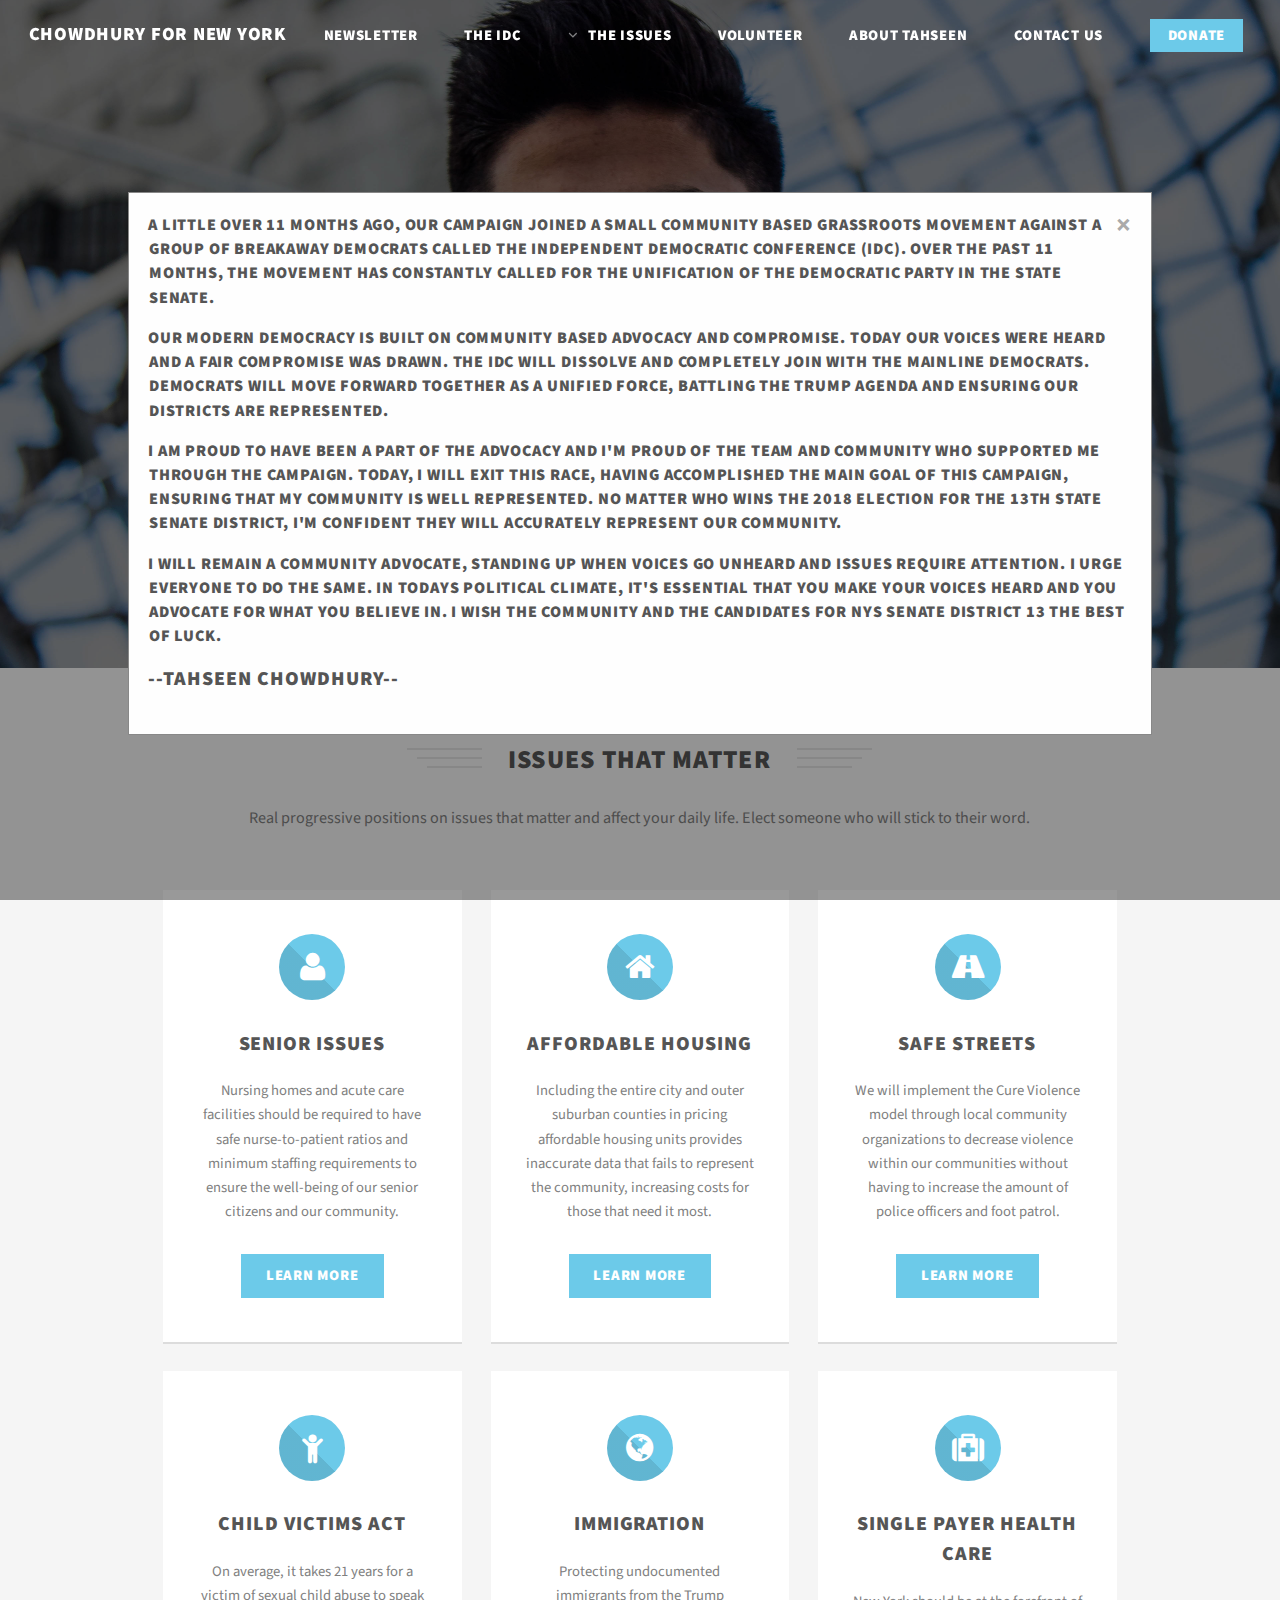
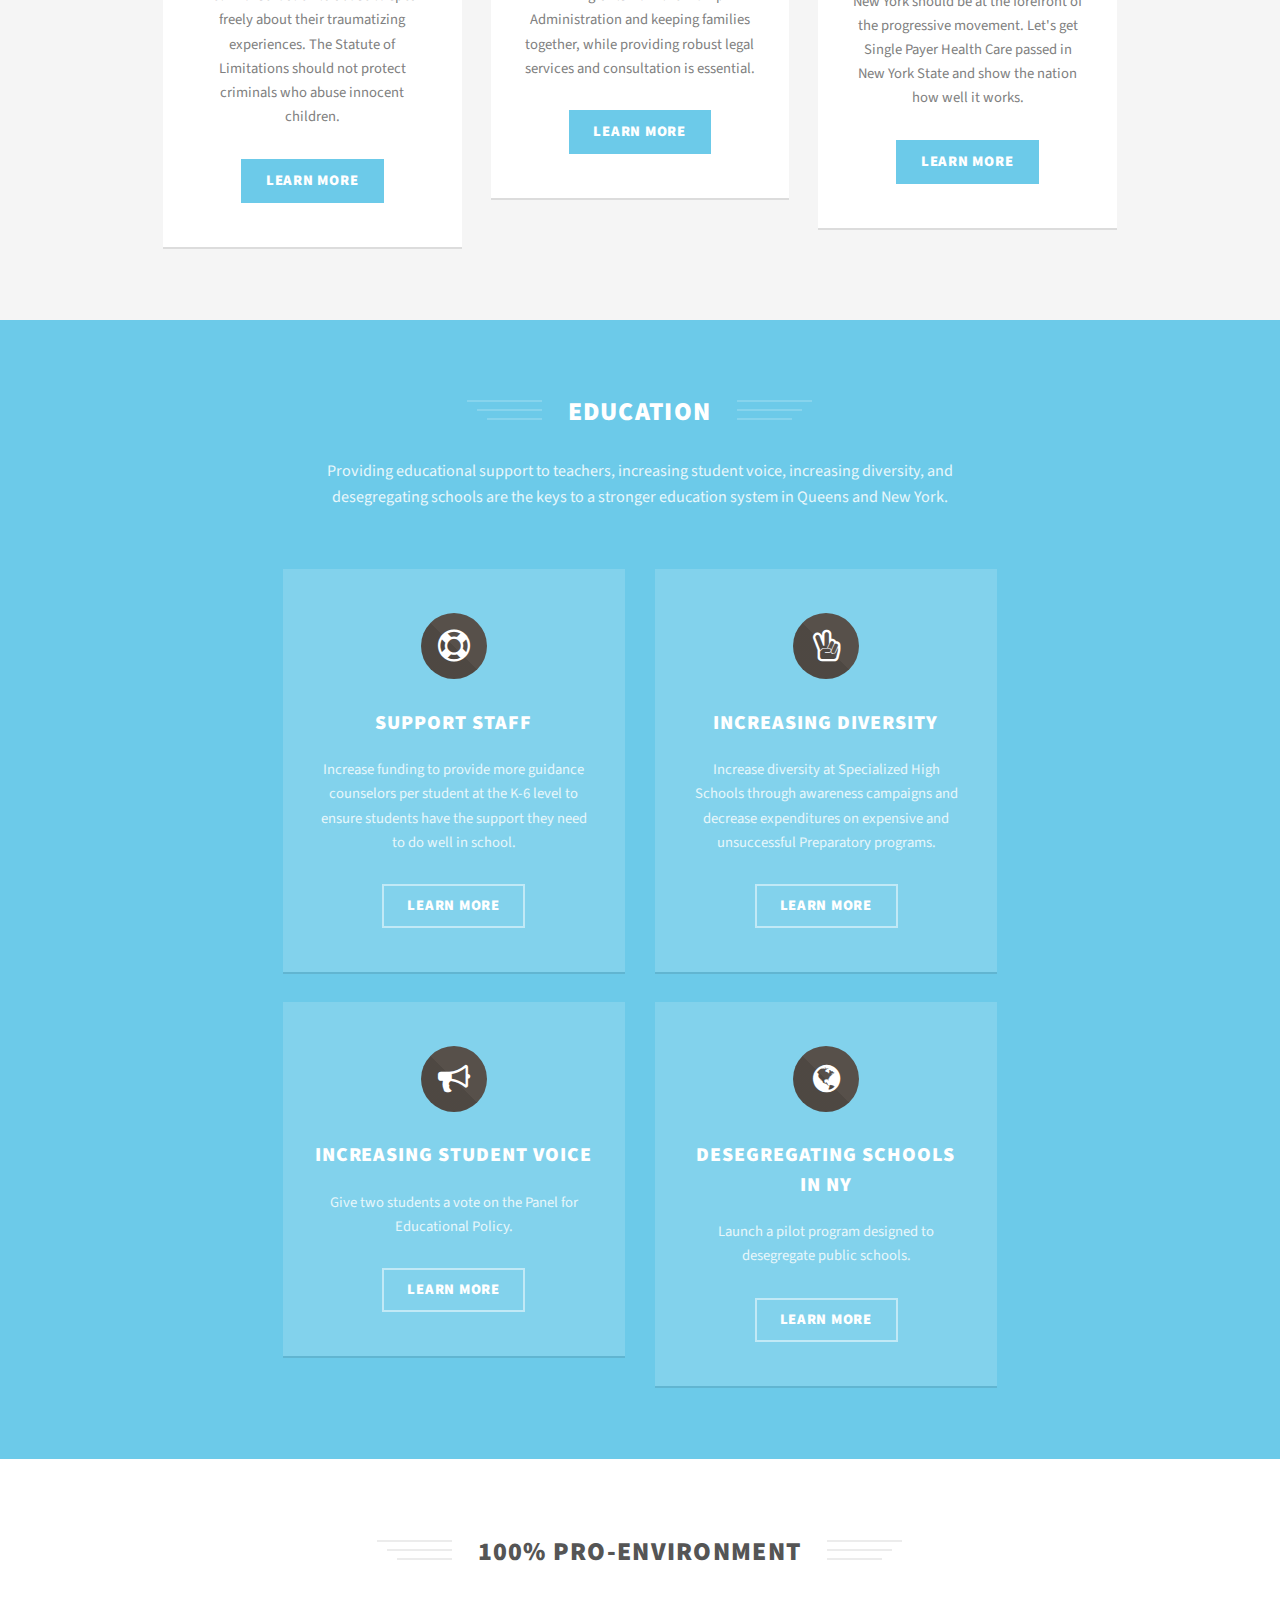
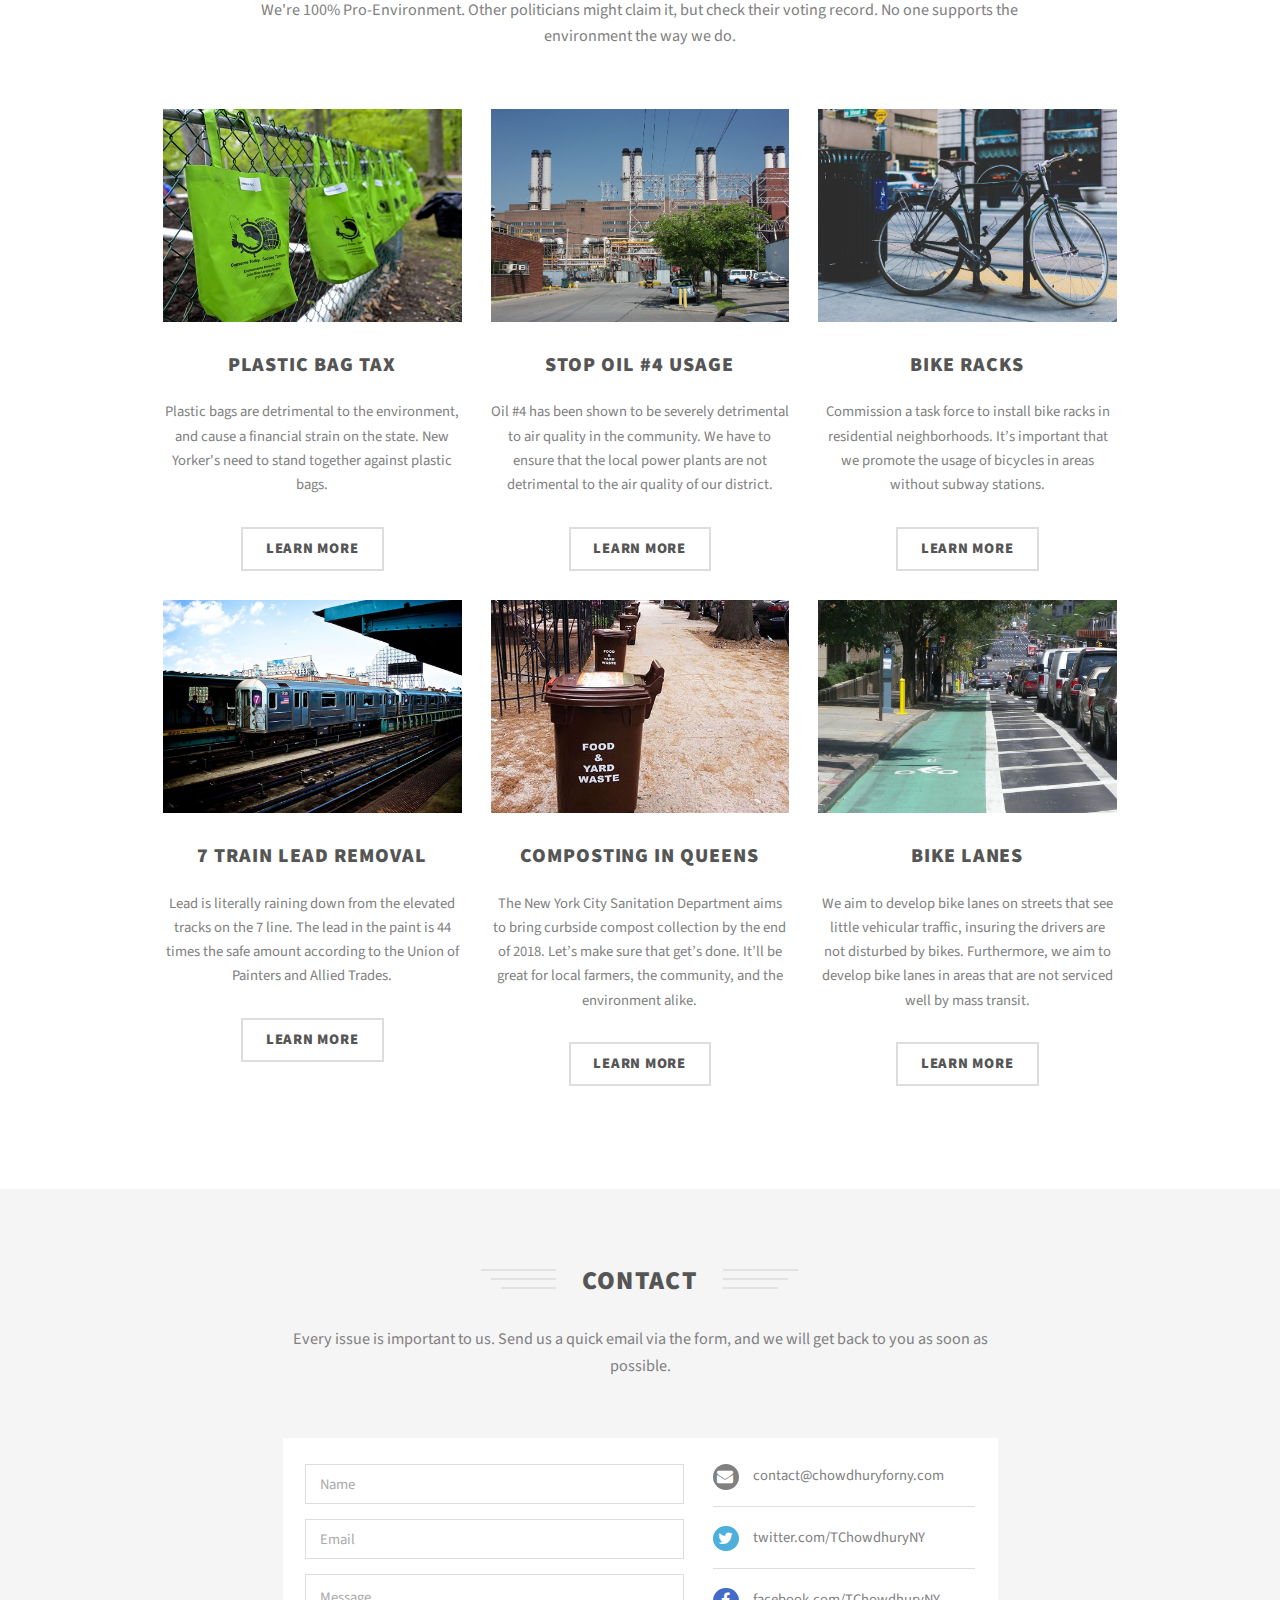
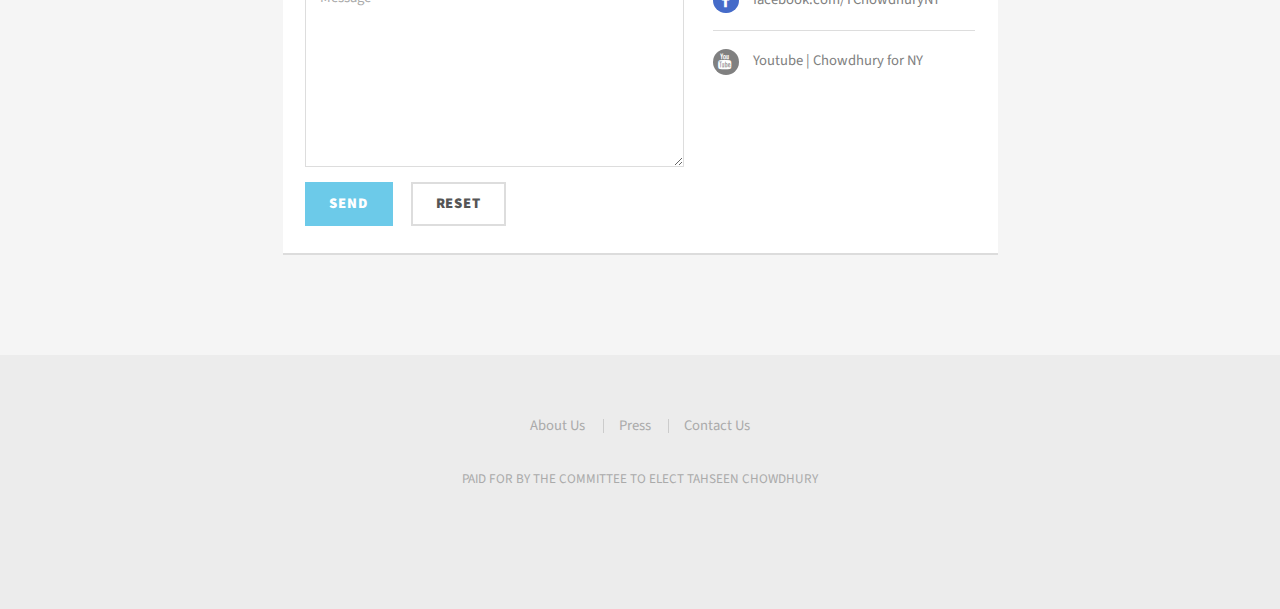
<file: index.html>
<!DOCTYPE HTML>
<!--
	Tahseen Chowdhury for NYS Senate District 13 | 2018
	www.chowdhuryforny.com
-->
<html>
	<head>
		<title>Tahseen Chowdhury for NYS Senate District 13 | 2018</title>
		<meta charset="utf-8" />
		<meta name="viewport" content="width=device-width, initial-scale=1" />
		<!--[if lte IE 8]><script src="assets/js/ie/html5shiv.js"></script><![endif]-->
		<link rel="stylesheet" href="assets/css/main.css" />
		<!--[if lte IE 8]><link rel="stylesheet" href="assets/css/ie8.css" /><![endif]-->
	</head>
	<body class="landing">
		<div id="page-wrapper">

			<!-- Header -->
				<header id="header" class="alt">
					<h1><a href="index.html">Chowdhury for New York</a></h1>
					<nav id="nav">
						<ul>
							<li><a href="http://eepurl.com/cMlj_n">Newsletter</a></li>
							<li><a href="idc.html">The IDC</a></li>
							<li>
								<a href="#" class="icon fa-angle-down">The Issues</a>
								<ul>
									<li><a href="seniors.html">Senior Issues</a></li>
									<li><a href="housing.html">Housing</a></li>
									<li><a href="safety.html">Safe Streets</a></li>
									<li><a href="children.html">Child Victims Act</a></li>
									<li><a href="immigration.html">Immigration</a></li>
									<li><a href="education.html">Education</a></li>
									<li><a href="environment.html">Environment</a></li>
									<li><a href="singlepayer.html">Single Payer Health</a></li>
								</ul>
							</li>
							<li><a href="volunteer.html">Volunteer</a></li>
							<li><a href="about.html">About Tahseen</a></li>
							<li><a href="#contact2">Contact Us</a></li>
							<li><a href="https://secure.actblue.com/contribute/page/chowdhuryny" class="button">Donate</a></li>
						</ul>
					</nav>
				</header>

			<!-- Banner -->
				<section id="banner">
					<h2>Chowdhury 2018</h2>
					<p>New York State Senate | District 13</p>
					<ul class="actions">
						<li><a href="idc.html" class="button">Elect Real Democrats</a></li>
					</ul>
				</section>

			<!-- One -->
				<div class="wrapper style1">
					<section class="container">
						<header class="major">
							<h2>Issues That Matter</h2>
							<p>Real progressive positions on issues that matter and affect your daily life. Elect someone who will stick to their word.</p>
						</header>
						<div class="row uniform">
							<div class="4u 12u(narrower)">
								<section class="box special">
									<i class="icon major fa-user"></i>
									<h3>Senior Issues</h3>
									<p>Nursing homes and acute care facilities should be required to have safe nurse-to-patient ratios and minimum staffing requirements to ensure the well-being of our senior citizens and our community.</p>
									<ul class="actions"><li><a href="seniors.html" class="button">Learn More</a></li></ul>
								</section>
							</div>
							<div class="4u 12u(narrower)">
								<section class="box special">
									<i class="icon major fa-home"></i>
									<h3>Affordable Housing</h3>
									<p>Including the entire city and outer suburban counties in pricing affordable housing units provides inaccurate data that fails to represent the community, increasing costs for those that need it most.</p>
									<ul class="actions"><li><a href="housing.html" class="button">Learn More</a></li></ul>
								</section>
							</div>
							<div class="4u 12u(narrower)">
								<section class="box special">
									<i class="icon major fa-road"></i>
									<h3>Safe Streets</h3>
									<p>We will implement the Cure Violence model through local community organizations to decrease violence within our communities without having to increase the amount of police officers and foot patrol.</p>
									<ul class="actions"><li><a href="safety" class="button">Learn More</a></li></ul>
								</section>
							</div>
						</div>
						<div class="row uniform">
							<div class="4u 12u(narrower)">
								<section class="box special">
									<i class="icon major fa-child"></i>
									<h3>Child Victims Act</h3>
									<p>On average, it takes 21 years for a victim of sexual child abuse to speak freely about their traumatizing experiences. The Statute of Limitations should not protect criminals who abuse innocent children. </p>
									<ul class="actions"><li><a href="children.html" class="button">Learn More</a></li></ul>
								</section>
							</div>
							<div class="4u 12u(narrower)">
								<section class="box special">
									<i class="icon major fa-globe"></i>
									<h3>Immigration</h3>
									<p>Protecting undocumented immigrants from the Trump Administration and keeping families together, while providing robust legal services and consultation is essential. </p>
									<ul class="actions"><li><a href="immigration.html" class="button">Learn More</a></li></ul>
								</section>
							</div>
							<div class="4u 12u(narrower)">
								<section class="box special">
									<i class="icon major fa-medkit"></i>
									<h3>Single Payer Health Care</h3>
									<p>New York should be at the forefront of the progressive movement. Let's get Single Payer Health Care passed in New York State and show the nation how well it works.</p>
									<ul class="actions"><li><a href="singlepayer.html" class="button">Learn More</a></li></ul>
								</section>
							</div>
						</div>
				</div>

			<!-- Two -->
				<div class="wrapper style2">
					<section class="container 75%">
						<header class="major">
							<h2>Education</h2>
							<p>Providing educational support to teachers, increasing student voice, increasing diversity, and desegregating schools are the keys to a stronger education system in Queens and New York.</p>
						</header>
						<div class="row uniform">
							<div class="6u 12u(narrower)">
								<section class="box special">
									<i class="icon major alt fa-life-ring"></i>
									<h3>Support Staff</h3>
									<p>Increase funding to provide more guidance counselors per student at the K-6 level to ensure students have the support they need to do well in school.</p>
									<ul class="actions"><li><a href="education.html#staff" class="button alt">Learn More</a></li></ul>
								</section>
							</div>
							<div class="6u 12u(narrower)">
								<section class="box special">
									<i class="icon major alt fa-hand-peace-o"></i>
									<h3>Increasing Diversity</h3>
									<p>Increase diversity at Specialized High Schools through awareness campaigns and decrease expenditures on expensive and unsuccessful Preparatory programs.</p>
									<ul class="actions"><li><a href="education.html#diversity" class="button alt">Learn More</a></li></ul>
								</section>
							</div>
						</div>
						<div class="row uniform">
							<div class="6u 12u(narrower)">
								<section class="box special">
									<i class="icon major alt fa-bullhorn"></i>
									<h3>Increasing Student Voice</h3>
									<p>Give two students a vote on the Panel for Educational Policy.</p>
									<ul class="actions"><li><a href="education.html#voice" class="button alt">Learn More</a></li></ul>
								</section>
							</div>
							<div class="6u 12u(narrower)">
								<section class="box special">
									<i class="icon major alt fa-globe"></i>
									<h3>Desegregating Schools in NY</h3>
									<p>Launch a pilot program designed to desegregate public schools.</p>
									<ul class="actions"><li><a href="education.html#segregation" class="button alt">Learn More</a></li></ul>
								</section>
							</div>
						</div>
					</section>
				</div>

			<!-- Three -->
				<div class="wrapper style3">
					<section class="container">
						<header class="major">
							<h2>100% Pro-Environment</h2>
							<p>We're 100% Pro-Environment. Other politicians might claim it, but check their voting record. No one supports the environment the way we do.</p>
						</header>
						<div class="row">
							<div class="4u 12u(narrower)">
								<section class="special">
									<a href="#" class="image fit"><img src="images/index/plasticbagtax.JPG" alt="" /></a>
									<h3>Plastic Bag Tax</h3>
									<p>Plastic bags are detrimental to the environment, and cause a financial strain on the state. New Yorker's need to stand together against plastic bags.</p>
									<ul class="actions">
										<li><a href="environment.html#plastic" class="button alt">Learn More</a></li>
									</ul>
								</section>
							</div>
							<div class="4u 12u(narrower)">
								<section class="special">
									<a href="#" class="image fit"><img src="images/index/powerplant1.jpg" alt="" /></a>
									<h3>Stop Oil #4 Usage</h3>
									<p>Oil #4 has been shown to be severely detrimental to air quality in the community. We have to ensure that the local power plants are not detrimental to the air quality of our district.</p>
									<ul class="actions">
										<li><a href="environment.html#oil" class="button alt">Learn More</a></li>
									</ul>
								</section>
							</div>
							<div class="4u 12u(narrower)">
								<section class="special">
									<a href="#" class="image fit"><img src="images/index/bikerack1.jpg" alt="" /></a>
									<h3>Bike Racks</h3>
									<p>Commission a task force to install bike racks in residential neighborhoods. It’s important that we promote the usage of bicycles in areas without subway stations.</p>
									<ul class="actions">
										<li><a href="environment.html#bike_racks" class="button alt">Learn More</a></li>
									</ul>
								</section>
							</div>
							<div class="4u 12u(narrower)">
								<section class="special">
									<a href="#" class="image fit"><img src="images/index/lead1.jpg" alt="" /></a>
									<h3>7 Train Lead Removal</h3>
									<p>Lead is literally raining down from the elevated tracks on the 7 line. The lead in the paint is 44 times the safe amount according to the Union of Painters and Allied Trades.</p>
									<ul class="actions">
										<li><a href="environment.html#lead" class="button alt">Learn More</a></li>
									</ul>
								</section>
							</div>
							<div class="4u 12u(narrower)">
								<section class="special">
									<a href="#" class="image fit"><img src="images/index/compost1.jpg" alt="" /></a>
									<h3>Composting in Queens</h3>
									<p>The New York City Sanitation Department aims to bring curbside compost collection by the end of 2018. Let’s make sure that get’s done. It’ll be great for local farmers, the community, and the environment alike.</p>
									<ul class="actions">
										<li><a href="environment.html#compost" class="button alt">Learn More</a></li>
									</ul>
								</section>
							</div>
							<div class="4u 12u(narrower)">
								<section class="special">
									<a href="#" class="image fit"><img src="images/index/bikelane1.jpg" alt="" /></a>
									<h3>Bike Lanes</h3>
									<p>We aim to develop bike lanes on streets that see little vehicular traffic, insuring the drivers are not disturbed by bikes. Furthermore, we aim to develop bike lanes in areas that are not serviced well by mass transit.</p>
									<ul class="actions">
										<li><a href="environment.html#bike_lanes" class="button alt">Learn More</a></li>
									</ul>
								</section>
							</div>
						</div>
					</section>
				</div>

			<!-- Four -->
				<div class="wrapper style1" id="contact2">
					<section class="container 75%">
						<header class="major">
							<h2>Contact</h2>
							<p>Every issue is important to us. Send us a quick email via the form, and we will get back to you as soon as possible.</p>
						</header>
						<div id="contact" class="box">
							<div class="row uniform">
								<div class="7u 12u(narrower)">
									<form method="post" action="https://formspree.io/contact@chowdhuryforny.com">
										<div class="row uniform 50%">
											<div class="12u">
												<input type="text" name="name" id="name" placeholder="Name" />
											</div>
										</div>
										<div class="row uniform 50%">
											<div class="12u">
												<input type="email" name="email" id="email" placeholder="Email" />
											</div>
										</div>
										<div class="row uniform 50%">
											<div class="12u">
												<textarea name="message" id="message" placeholder="Message" rows="7"></textarea>
											</div>
										</div>
										<div class="row uniform 50%">
											<div class="12u">
												<ul class="actions">
													<li><input type="submit" value="Send" /></li>
													<li><input type="reset" class="alt" value="Reset" /></li>
												</ul>
											</div>
										</div>
									</form>
								</div>
								<div class="5u 12u(narrower)">
									<ul class="labeled-icons">
										<li>
											<h3 class="icon fa-envelope"><span class="label">Email</span></h3>
											<a href="mailto:contact@chowdhuryforny.com">contact@chowdhuryforny.com</a>
										</li>
										<li>
											<h3 class="icon fa-twitter"><span class="label">Twitter</span></h3>
											<a href="https://twitter.com/TChowdhuryNY">twitter.com/TChowdhuryNY</a>
										</li>
										<li>
											<h3 class="icon fa-facebook"><span class="label">Facebook</span></h3>
											<a href="https://www.facebook.com/TChowdhuryNY/">facebook.com/TChowdhuryNY</a>
										</li>
										<li>
											<h3 class="icon fa-youtube"><span class="label">YouTube</span></h3>
											<a href="https://www.youtube.com/channel/UCnU6Fj2nfstpS2_zLxWUfBQ">Youtube | Chowdhury for NY</a>
										</li>
									</ul>
								</div>
							</div>
						</div>
					</section>
				</div>

			<!-- Footer -->
				<footer id="footer">
					<ul class="menu">
						<li><a href="about.html">About Us</a></li>
						<li><a href="press.html">Press</a></li>
						<li><a href="#contact2">Contact Us</a></li>
					</ul>
					<div class="copyright">
						PAID FOR BY THE COMMITTEE TO ELECT TAHSEEN CHOWDHURY
					</div>
				</footer>

		</div>

        <!-- MODAL -->
        <div id="mainmodal" class="modal">
            <div class="modal-content">
                <span class="close">&times;</span>
            <h4>A little over 11 months ago, our campaign joined a small community based grassroots movement against a group of breakaway Democrats called the Independent Democratic Conference (IDC). Over the past 11 months, the movement has constantly called for the unification of the Democratic party in the State Senate. 
            </h4>
            <h4>
Our modern democracy is built on community based advocacy and compromise. Today our voices were heard and a fair compromise was drawn. The IDC will dissolve and completely join with the mainline Democrats. Democrats will move forward together as a unified force, battling the Trump agenda and ensuring our districts are represented. 
            </h4>
            <h4>
I am proud to have been a part of the advocacy and I'm proud of the team and community who supported me through the campaign. Today, I will exit this race, having accomplished the main goal of this campaign, ensuring that my community is well represented. No matter who wins the 2018 election for the 13th State Senate District, I'm confident they will accurately represent our community. 
            </h4>
            <h4>
I will remain a community advocate, standing up when voices go unheard and issues require attention. I urge everyone to do the same. In todays political climate, it's essential that you make your voices heard and you advocate for what you believe in. I wish the community and the candidates for NYS Senate District 13 the best of luck.</h4>
                <h3>--Tahseen Chowdhury--<h3>
</h4>
            </div>
        </div>
        <!-- END MODAL -->

		<!-- Scripts -->
			<script src="assets/js/jquery.min.js"></script>
			<script src="assets/js/jquery.dropotron.min.js"></script>
			<script src="assets/js/jquery.scrollgress.min.js"></script>
			<script src="assets/js/skel.min.js"></script>
			<script src="assets/js/util.js"></script>
			<!--[if lte IE 8]><script src="assets/js/ie/respond.min.js"></script><![endif]-->
			<script src="assets/js/main.js"></script>
	</body>
</html>
</file>
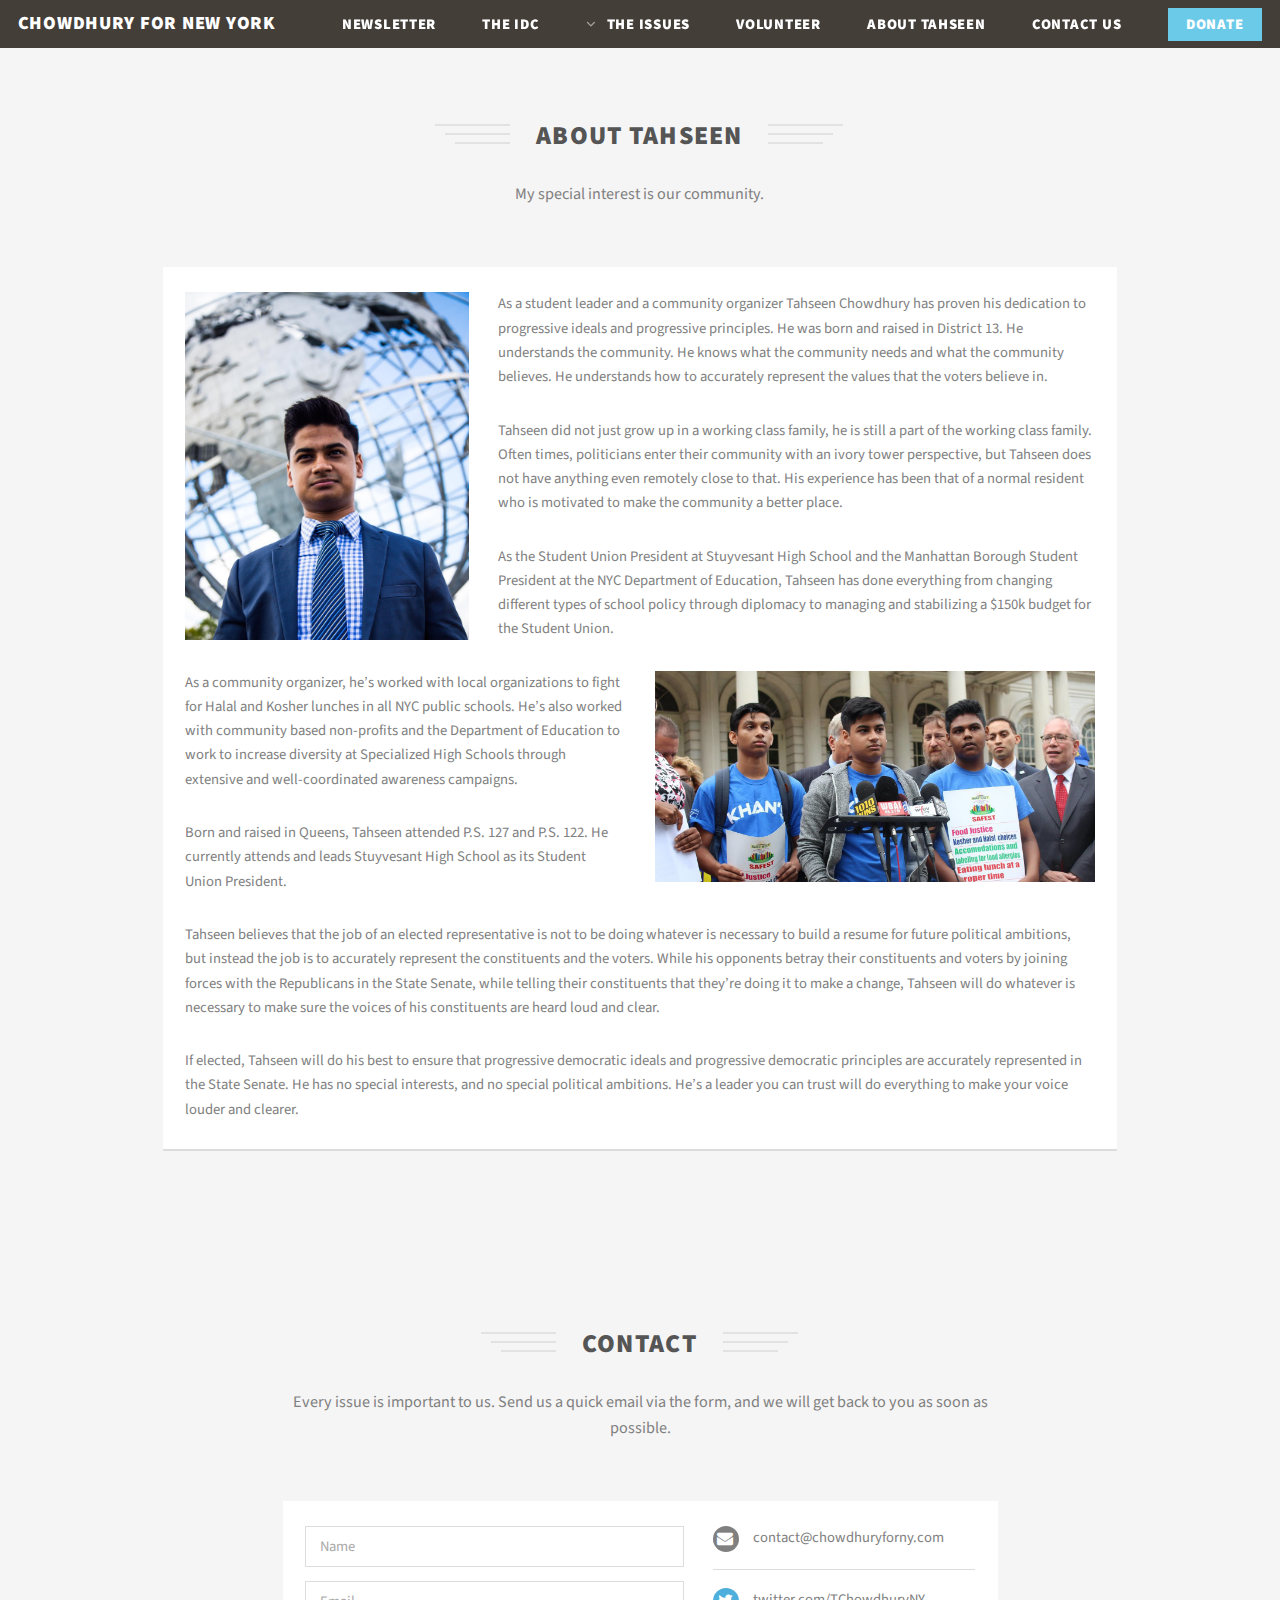
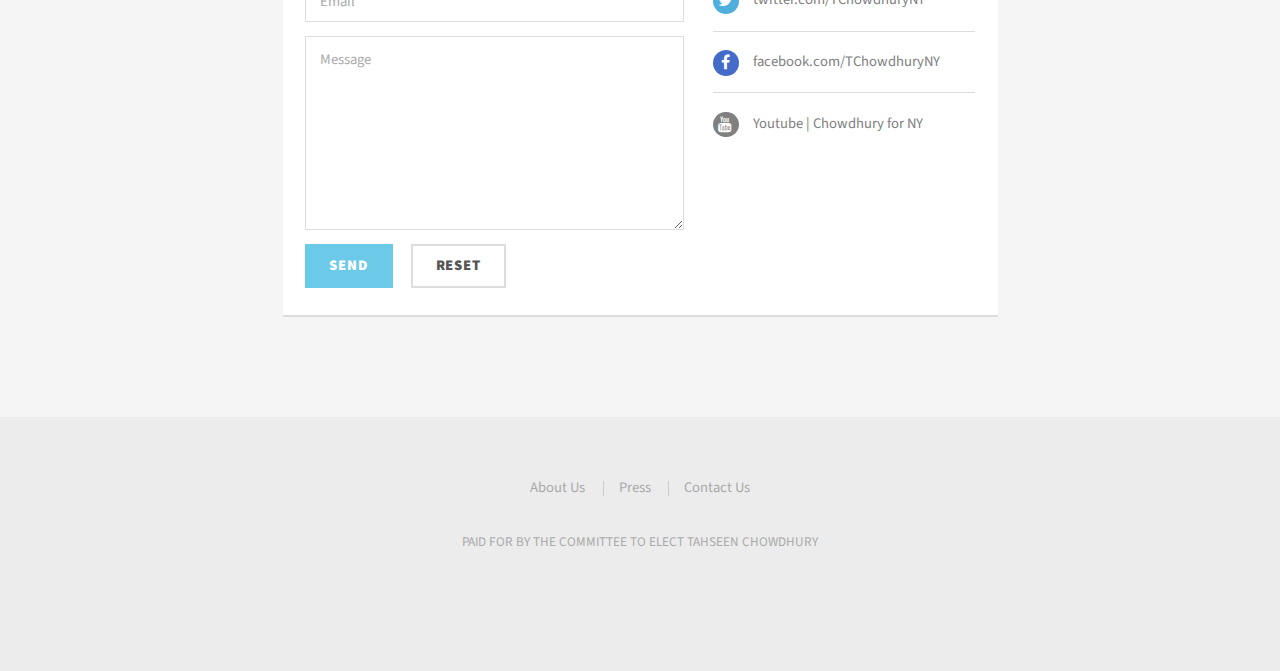
<file: about.html>
<!DOCTYPE HTML>
<!--
	Tahseen Chowdhury for NYS Senate District 13 | 2018
	www.chowdhuryforny.com
-->
<html>
	<head>
		<title>Tahseen Chowdhury for NYS Senate District 13 | 2018</title>
		<meta charset="utf-8" />
		<meta name="viewport" content="width=device-width, initial-scale=1" />
		<!--[if lte IE 8]><script src="assets/js/ie/html5shiv.js"></script><![endif]-->
		<link rel="stylesheet" href="assets/css/main.css" />
		<!--[if lte IE 8]><link rel="stylesheet" href="assets/css/ie8.css" /><![endif]-->
	</head>
	<body>
		<div id="page-wrapper">

			<!-- Header -->
				<header id="header">
					<h1><a href="index.html">Chowdhury for New York</a></h1>
					<nav id="nav">
						<ul>
							<li><a href="http://eepurl.com/cMlj_n">Newsletter</a></li>
							<li><a href="idc.html">The IDC</a></li>
							<li>
								<a href="#" class="icon fa-angle-down">The Issues</a>
								<ul>
									<li><a href="seniors.html">Senior Issues</a></li>
									<li><a href="housing.html">Housing</a></li>
									<li><a href="safety.html">Safe Streets</a></li>
									<li><a href="children.html">Child Victims Act</a></li>
									<li><a href="immigration.html">Immigration</a></li>
									<li><a href="education.html">Education</a></li>
									<li><a href="environment.html">Environment</a></li>
									<li><a href="singlepayer.html">Single Payer Health</a></li>
								</ul>
							</li>
							<li><a href="volunteer.html">Volunteer</a></li>
							<li><a href="about.html">About Tahseen</a></li>
							<li><a href="#contact2">Contact Us</a></li>
							<li><a href="https://secure.actblue.com/contribute/page/chowdhuryny" class="button">Donate</a></li>
						</ul>
					</nav>
				</header>

			<!-- Main-->
				<div class="wrapper style1">
					<section id="main" class="container">
						<header class="major">
							<h2>About Tahseen</h2>
							<p>My special interest is our community.</p>
						</header>

						<!-- Content -->
							<section id="content" class="box">
								<div class="row">
									<div class="4u 12u(narrower)">
										<span class="image fit"><img src="images/about/tahseen.jpg" alt="" /></span>
									</div>
									<div class="8u 12u(narrower)">
										<p>As a student leader and a community organizer Tahseen Chowdhury has proven his dedication to progressive ideals and progressive principles. He was born and raised in District 13. He understands the community. He knows what the community needs and what the community believes. He understands how to accurately represent the values that the voters believe in.</p>
										<p>Tahseen did not just grow up in a working class family, he is still a part of the working class family. Often times, politicians enter their community with an ivory tower perspective, but Tahseen does not have anything even remotely close to that. His experience has been that of a normal resident who is motivated to make the community a better place. </p>
										<p>As the Student Union President at Stuyvesant High School and the Manhattan Borough Student President at the NYC Department of Education, Tahseen has done everything from changing different types of school policy through diplomacy to managing and stabilizing a $150k budget for the Student Union.</p>
									</div>
								</div>
								<div class="row">
									<div class="6u 12u(narrower)">
										<p>As a community organizer, he’s worked with local organizations to fight for Halal and Kosher lunches in all NYC public schools. He’s also worked with community based non-profits and the Department of Education to work to increase diversity at Specialized High Schools through extensive and well-coordinated awareness campaigns.</p>
										<p>Born and raised in Queens, Tahseen attended P.S. 127 and P.S. 122. He currently attends and leads Stuyvesant High School as its Student Union President. </p>
										</div>
									<div class="6u 12u(narrower)">
										<span class="image fit"><img src="images/about/halal.jpg" alt="" /></span>
									</div>
								</div>
								<div class="row">
									<div class="12u 12u(narrower)">
										<p>Tahseen believes that the job of an elected representative is not to be doing whatever is necessary to build a resume for future political ambitions, but instead the job is to accurately represent the constituents and the voters. While his opponents betray their constituents and voters by joining forces with the Republicans in the State Senate, while telling their constituents that they’re doing it to make a change, Tahseen will do whatever is necessary to make sure the voices of his constituents are heard loud and clear.</p>
										<p>If elected, Tahseen will do his best to ensure that progressive democratic ideals and progressive democratic principles are accurately represented in the State Senate. He has no special interests, and no special political ambitions. He’s a leader you can trust will do everything to make your voice louder and clearer. </p>
									</div>
								</div>
								</section>

					</section>
				</div>

				<!-- Four -->
					<div class="wrapper style1" id="contact2">
						<section class="container 75%">
							<header class="major">
								<h2>Contact</h2>
								<p>Every issue is important to us. Send us a quick email via the form, and we will get back to you as soon as possible.</p>
							</header>
							<div id="contact" class="box">
								<div class="row uniform">
									<div class="7u 12u(narrower)">
										<form method="post" action="https://formspree.io/contact@chowdhuryforny.com">
											<div class="row uniform 50%">
												<div class="12u">
													<input type="text" name="name" id="name" placeholder="Name" />
												</div>
											</div>
											<div class="row uniform 50%">
												<div class="12u">
													<input type="email" name="email" id="email" placeholder="Email" />
												</div>
											</div>
											<div class="row uniform 50%">
												<div class="12u">
													<textarea name="message" id="message" placeholder="Message" rows="7"></textarea>
												</div>
											</div>
											<div class="row uniform 50%">
												<div class="12u">
													<ul class="actions">
														<li><input type="submit" value="Send" /></li>
														<li><input type="reset" class="alt" value="Reset" /></li>
													</ul>
												</div>
											</div>
										</form>
									</div>
									<div class="5u 12u(narrower)">
										<ul class="labeled-icons">
											<li>
												<h3 class="icon fa-envelope"><span class="label">Email</span></h3>
												<a href="mailto:contact@chowdhuryforny.com">contact@chowdhuryforny.com</a>
											</li>
											<li>
												<h3 class="icon fa-twitter"><span class="label">Twitter</span></h3>
												<a href="https://twitter.com/TChowdhuryNY">twitter.com/TChowdhuryNY</a>
											</li>
											<li>
												<h3 class="icon fa-facebook"><span class="label">Facebook</span></h3>
												<a href="https://www.facebook.com/Tahseen-Chowdhury-216712025490243/">facebook.com/TChowdhuryNY</a>
											</li>
											<li>
												<h3 class="icon fa-youtube"><span class="label">YouTube</span></h3>
												<a href="https://www.youtube.com/channel/UCnU6Fj2nfstpS2_zLxWUfBQ">Youtube | Chowdhury for NY</a>
											</li>
										</ul>
									</div>
								</div>
							</div>
						</section>
					</div>

			<!-- Footer -->
				<footer id="footer">
					<ul class="menu">
						<li><a href="about.html">About Us</a></li>
						<li><a href="press.html">Press</a></li>
						<li><a href="#contact2">Contact Us</a></li>
					</ul>
					<div class="copyright">
						PAID FOR BY THE COMMITTEE TO ELECT TAHSEEN CHOWDHURY
					</div>
				</footer>

		</div>

		<!-- Scripts -->
			<script src="assets/js/jquery.min.js"></script>
			<script src="assets/js/jquery.dropotron.min.js"></script>
			<script src="assets/js/jquery.scrollgress.min.js"></script>
			<script src="assets/js/skel.min.js"></script>
			<script src="assets/js/util.js"></script>
			<!--[if lte IE 8]><script src="assets/js/ie/respond.min.js"></script><![endif]-->
			<script src="assets/js/main.js"></script>
	</body>
</html>
</file>
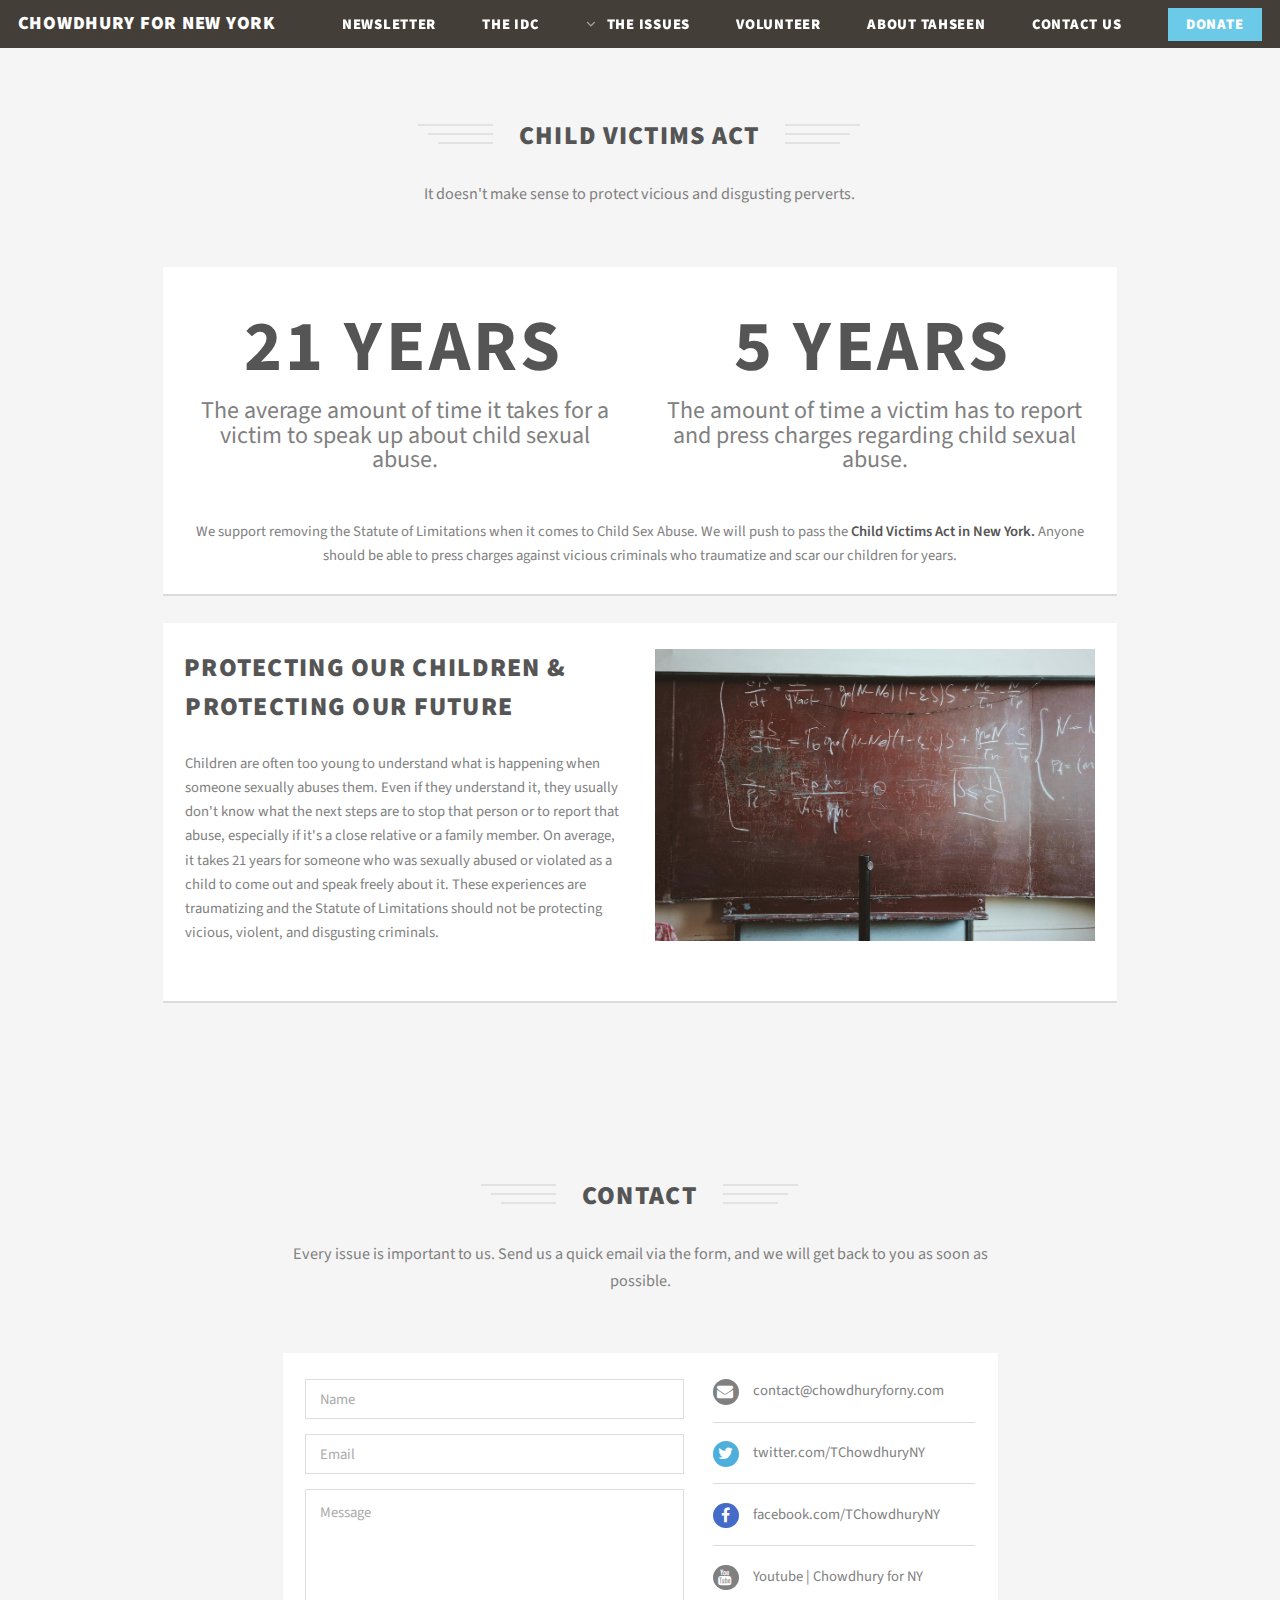
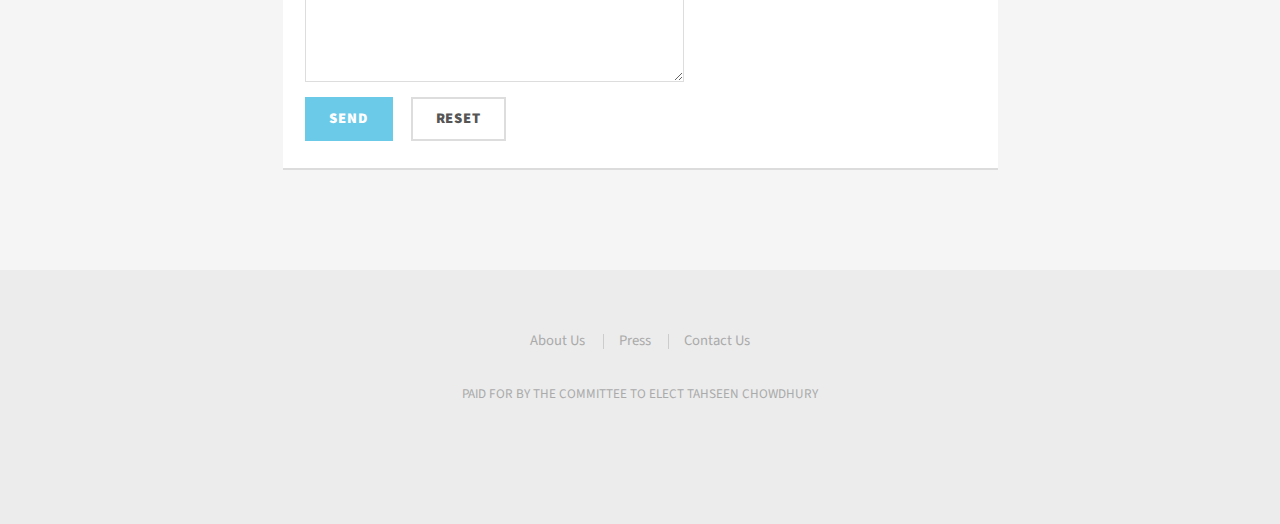
<file: children.html>
<!DOCTYPE HTML>
<!--
	Tahseen Chowdhury for NYS Senate District 13 | 2018
	www.chowdhuryforny.com
-->
<html>
	<head>
		<title>Tahseen Chowdhury for NYS Senate District 13 | 2018</title>
		<meta charset="utf-8" />
		<meta name="viewport" content="width=device-width, initial-scale=1" />
		<!--[if lte IE 8]><script src="assets/js/ie/html5shiv.js"></script><![endif]-->
		<link rel="stylesheet" href="assets/css/main.css" />
		<!--[if lte IE 8]><link rel="stylesheet" href="assets/css/ie8.css" /><![endif]-->
	</head>
	<body>
		<div id="page-wrapper">

			<!-- Header -->
				<header id="header">
					<h1><a href="index.html">Chowdhury for New York</a></h1>
					<nav id="nav">
						<ul>
							<li><a href="http://eepurl.com/cMlj_n">Newsletter</a></li>
							<li><a href="idc.html">The IDC</a></li>
							<li>
								<a href="#" class="icon fa-angle-down">The Issues</a>
								<ul>
									<li><a href="seniors.html">Senior Issues</a></li>
									<li><a href="housing.html">Housing</a></li>
									<li><a href="safety.html">Safe Streets</a></li>
									<li><a href="children.html">Child Victims Act</a></li>
									<li><a href="immigration.html">Immigration</a></li>
									<li><a href="education.html">Education</a></li>
									<li><a href="environment.html">Environment</a></li>
									<li><a href="singlepayer.html">Single Payer Health</a></li>
								</ul>
							</li>
							<li><a href="volunteer.html">Volunteer</a></li>
							<li><a href="about.html">About Tahseen</a></li>
							<li><a href="#contact2">Contact Us</a></li>
							<li><a href="https://secure.actblue.com/contribute/page/chowdhuryny" class="button">Donate</a></li>
						</ul>
					</nav>
				</header>

			<!-- Main-->
			<div class="wrapper style1">
				<section id="main" class="container">
					<header class="major">
						<h2>Child Victims Act</h2>
						<p>It doesn't make sense to protect vicious and disgusting perverts.</p>
					</header>


					<!-- Content -->
						<section class="box">
							<div class="row">
								<div class="6u 12u(narrower)">
									<center class = "bigNum">
										<h1>21 Years</h1>
										<p>The average amount of time it takes for a victim to speak up about child sexual abuse.<p>

									</center>
								</div>
								<div class="6u 12u(narrower)">
									<center class="bigNum">
										<h1>5 Years</h1>
										<p>The amount of time a victim has to report and press charges regarding child sexual abuse.</p>
									</center>
								</div>
							</div>
							<div class="12u 12u(narrower)">
								<center><p>We support removing the Statute of Limitations when it comes to Child Sex Abuse. We will push to pass the <strong>Child Victims Act in New York.</strong> Anyone should be able to press charges against vicious criminals who traumatize and scar our children for years.</p></center>
							</div>
						</section>
						<section class="box">
							<div class="row">
								<div class="6u 12u(narrower)">
									<h2>Protecting Our Children & Protecting Our Future</h2>
									<p>Children are often too young to understand what is happening when someone sexually abuses them. Even if they understand it, they usually don't know what the next steps are to stop that person or to report that abuse, especially if it's a close relative or a family member. On average, it takes 21 years for someone who was sexually abused or violated as a child to come out and speak freely about it. These experiences are traumatizing and the Statute of Limitations should not be protecting vicious, violent, and disgusting criminals.</p>
								</div>
								<div class="6u 12u(narrower)">
									<span class="image fit"><img src="images/issues/children1.jpg" alt="" /></span>
								</div>
							</div>

						</section>

				</section>
			</div>

				<!-- Four -->
					<div class="wrapper style1" id="contact2">
						<section class="container 75%">
							<header class="major">
								<h2>Contact</h2>
								<p>Every issue is important to us. Send us a quick email via the form, and we will get back to you as soon as possible.</p>
							</header>
							<div id="contact" class="box">
								<div class="row uniform">
									<div class="7u 12u(narrower)">
										<form method="post" action="https://formspree.io/contact@chowdhuryforny.com">
											<div class="row uniform 50%">
												<div class="12u">
													<input type="text" name="name" id="name" placeholder="Name" />
												</div>
											</div>
											<div class="row uniform 50%">
												<div class="12u">
													<input type="email" name="email" id="email" placeholder="Email" />
												</div>
											</div>
											<div class="row uniform 50%">
												<div class="12u">
													<textarea name="message" id="message" placeholder="Message" rows="7"></textarea>
												</div>
											</div>
											<div class="row uniform 50%">
												<div class="12u">
													<ul class="actions">
														<li><input type="submit" value="Send" /></li>
														<li><input type="reset" class="alt" value="Reset" /></li>
													</ul>
												</div>
											</div>
										</form>
									</div>
									<div class="5u 12u(narrower)">
										<ul class="labeled-icons">
											<li>
												<h3 class="icon fa-envelope"><span class="label">Email</span></h3>
												<a href="mailto:contact@chowdhuryforny.com">contact@chowdhuryforny.com</a>
											</li>
											<li>
												<h3 class="icon fa-twitter"><span class="label">Twitter</span></h3>
												<a href="https://twitter.com/TChowdhuryNY">twitter.com/TChowdhuryNY</a>
											</li>
											<li>
												<h3 class="icon fa-facebook"><span class="label">Facebook</span></h3>
												<a href="https://www.facebook.com/Tahseen-Chowdhury-216712025490243/">facebook.com/TChowdhuryNY</a>
											</li>
											<li>
												<h3 class="icon fa-youtube"><span class="label">YouTube</span></h3>
												<a href="https://www.youtube.com/channel/UCnU6Fj2nfstpS2_zLxWUfBQ">Youtube | Chowdhury for NY</a>
											</li>
										</ul>
									</div>
								</div>
							</div>
						</section>
					</div>

			<!-- Footer -->
				<footer id="footer">
					<ul class="menu">
						<li><a href="about.html">About Us</a></li>
						<li><a href="press.html">Press</a></li>
						<li><a href="#contact2">Contact Us</a></li>
					</ul>
					<div class="copyright">
						PAID FOR BY THE COMMITTEE TO ELECT TAHSEEN CHOWDHURY
					</div>
				</footer>

		</div>

		<!-- Scripts -->
			<script src="assets/js/jquery.min.js"></script>
			<script src="assets/js/jquery.dropotron.min.js"></script>
			<script src="assets/js/jquery.scrollgress.min.js"></script>
			<script src="assets/js/skel.min.js"></script>
			<script src="assets/js/util.js"></script>
			<!--[if lte IE 8]><script src="assets/js/ie/respond.min.js"></script><![endif]-->
			<script src="assets/js/main.js"></script>
	</body>
</html>
</file>
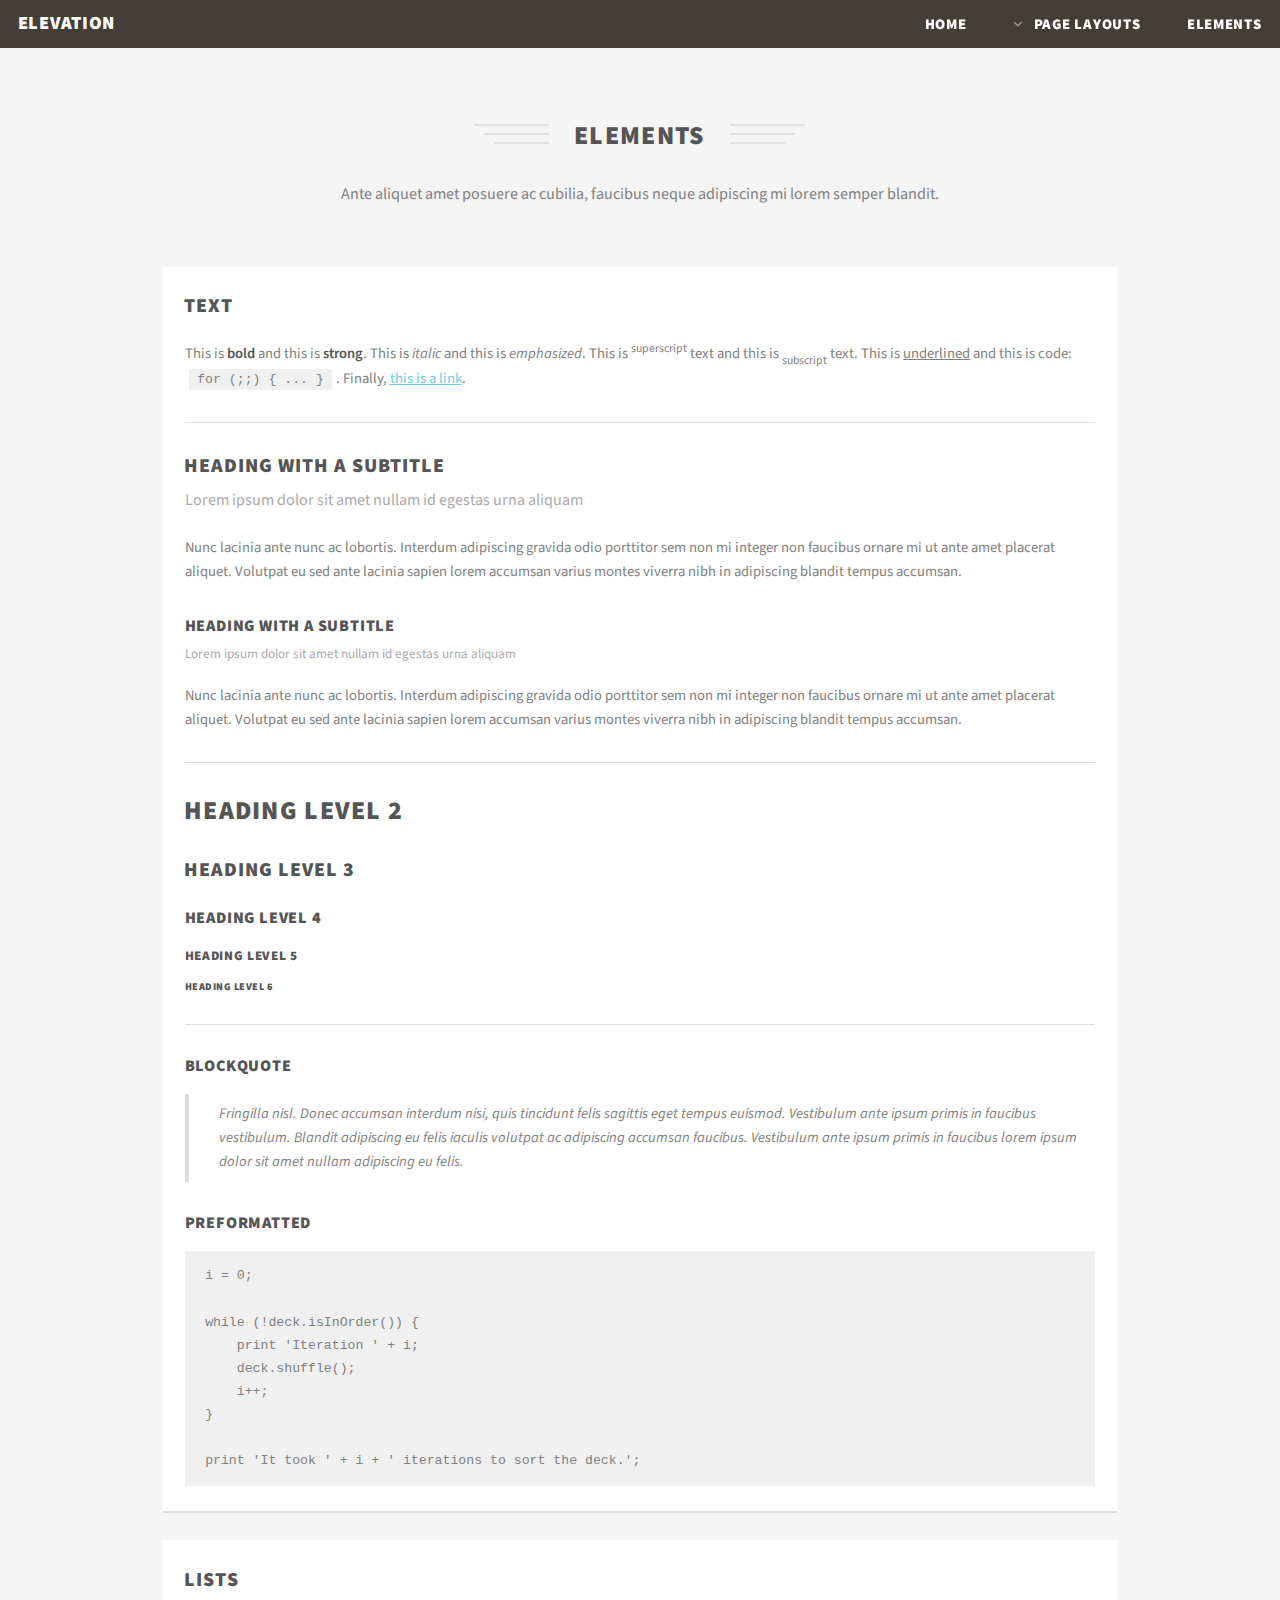
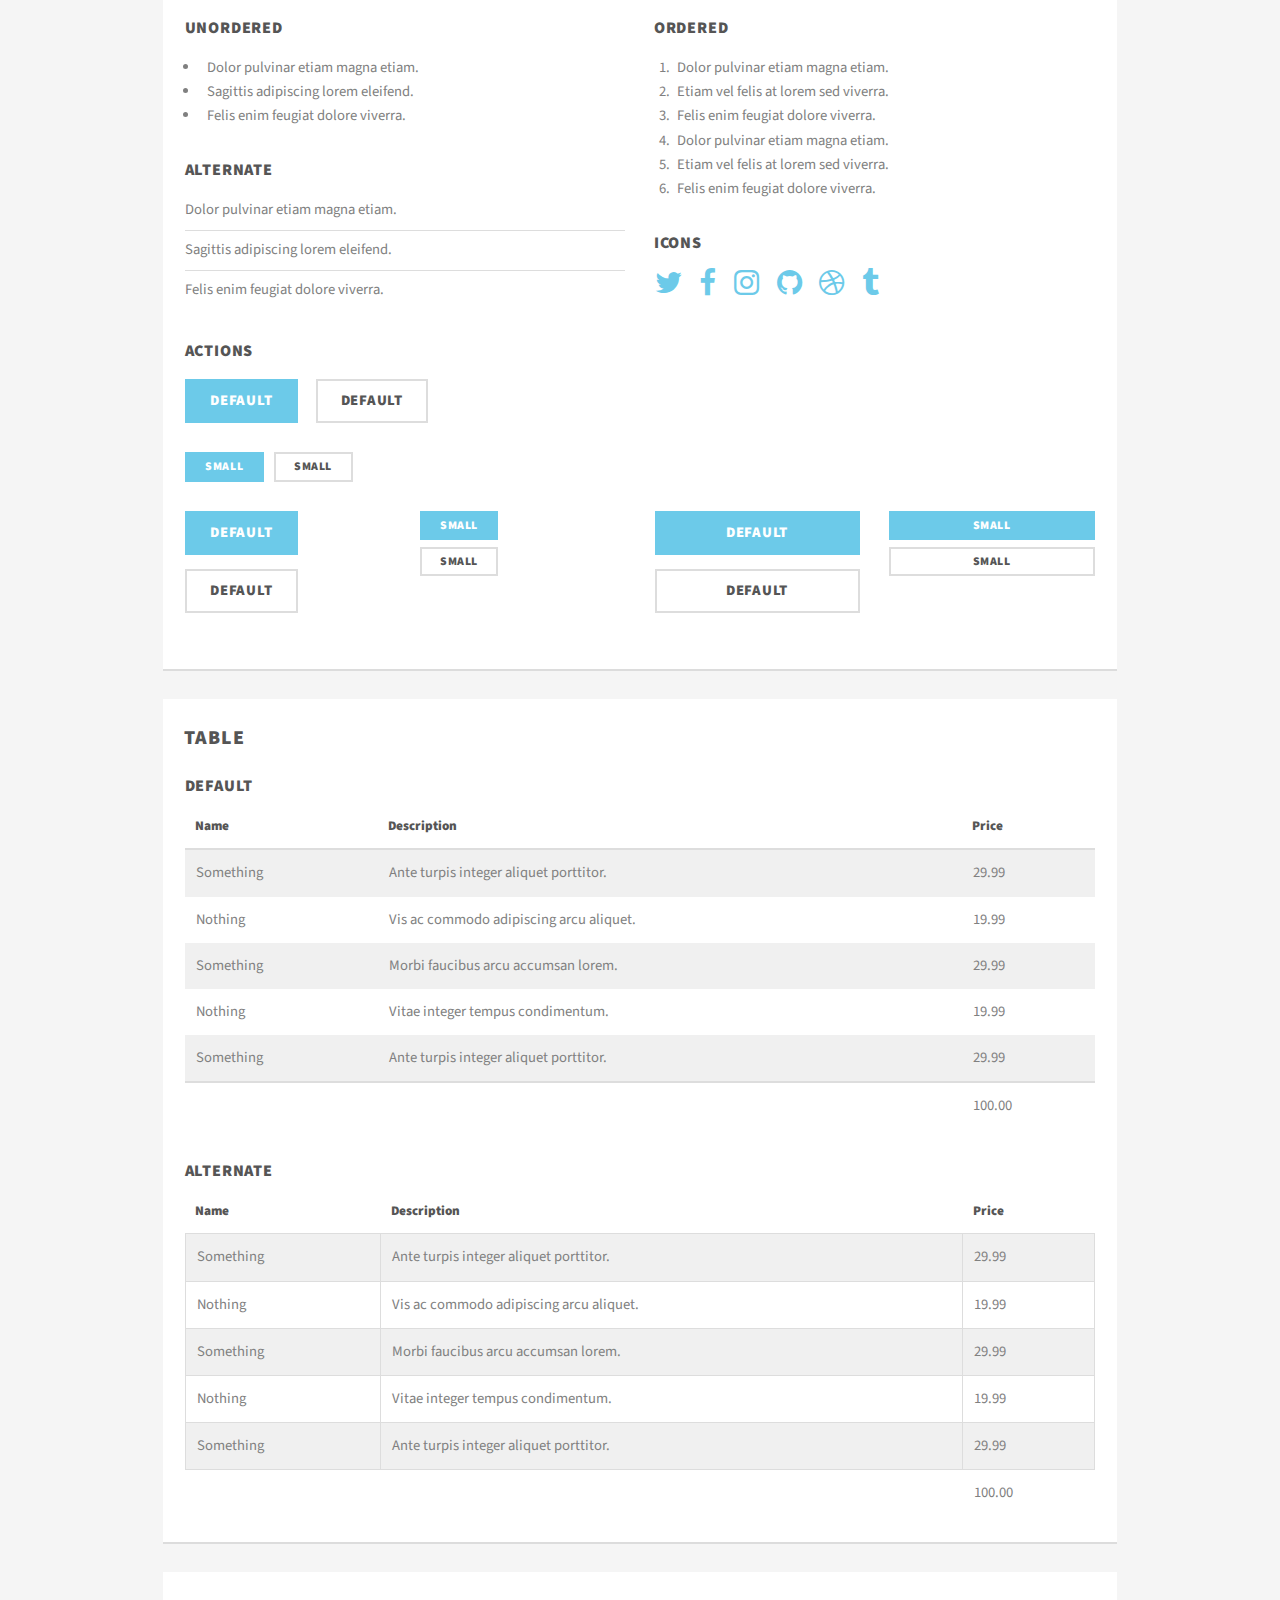
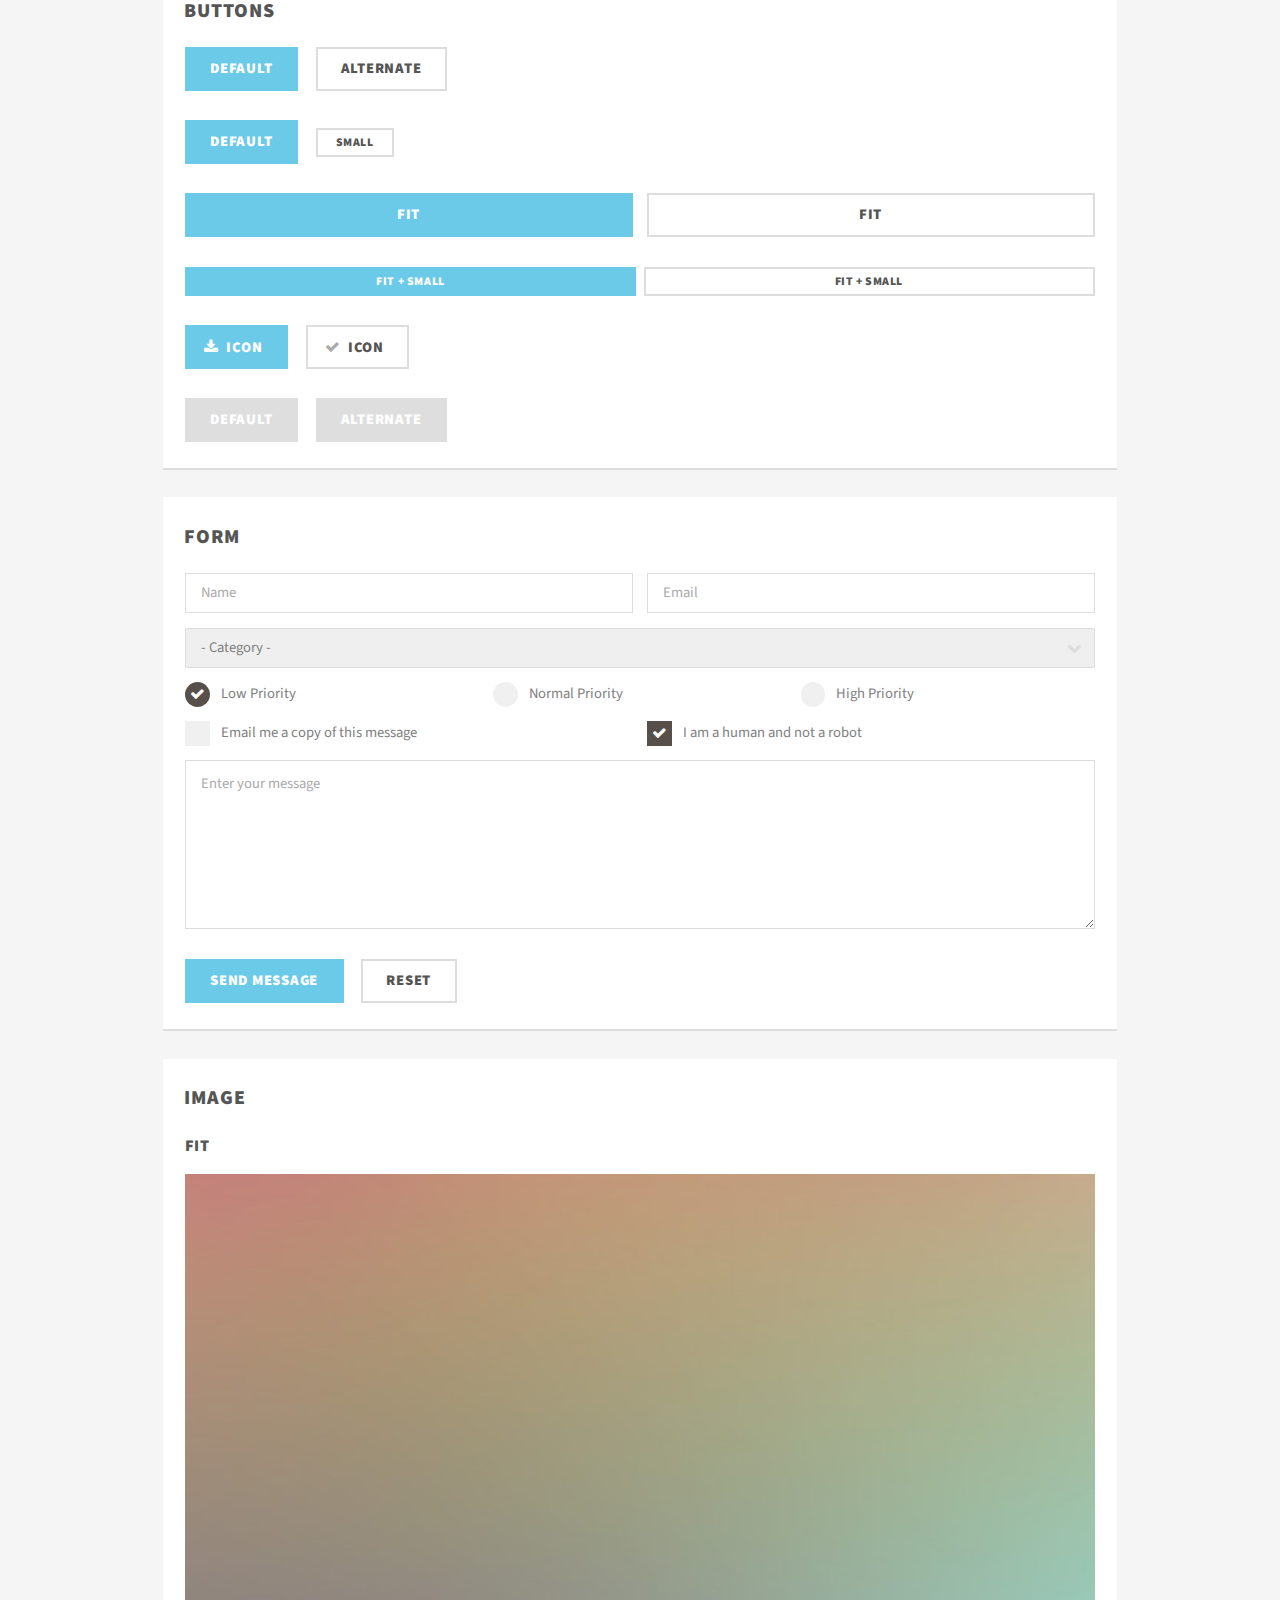
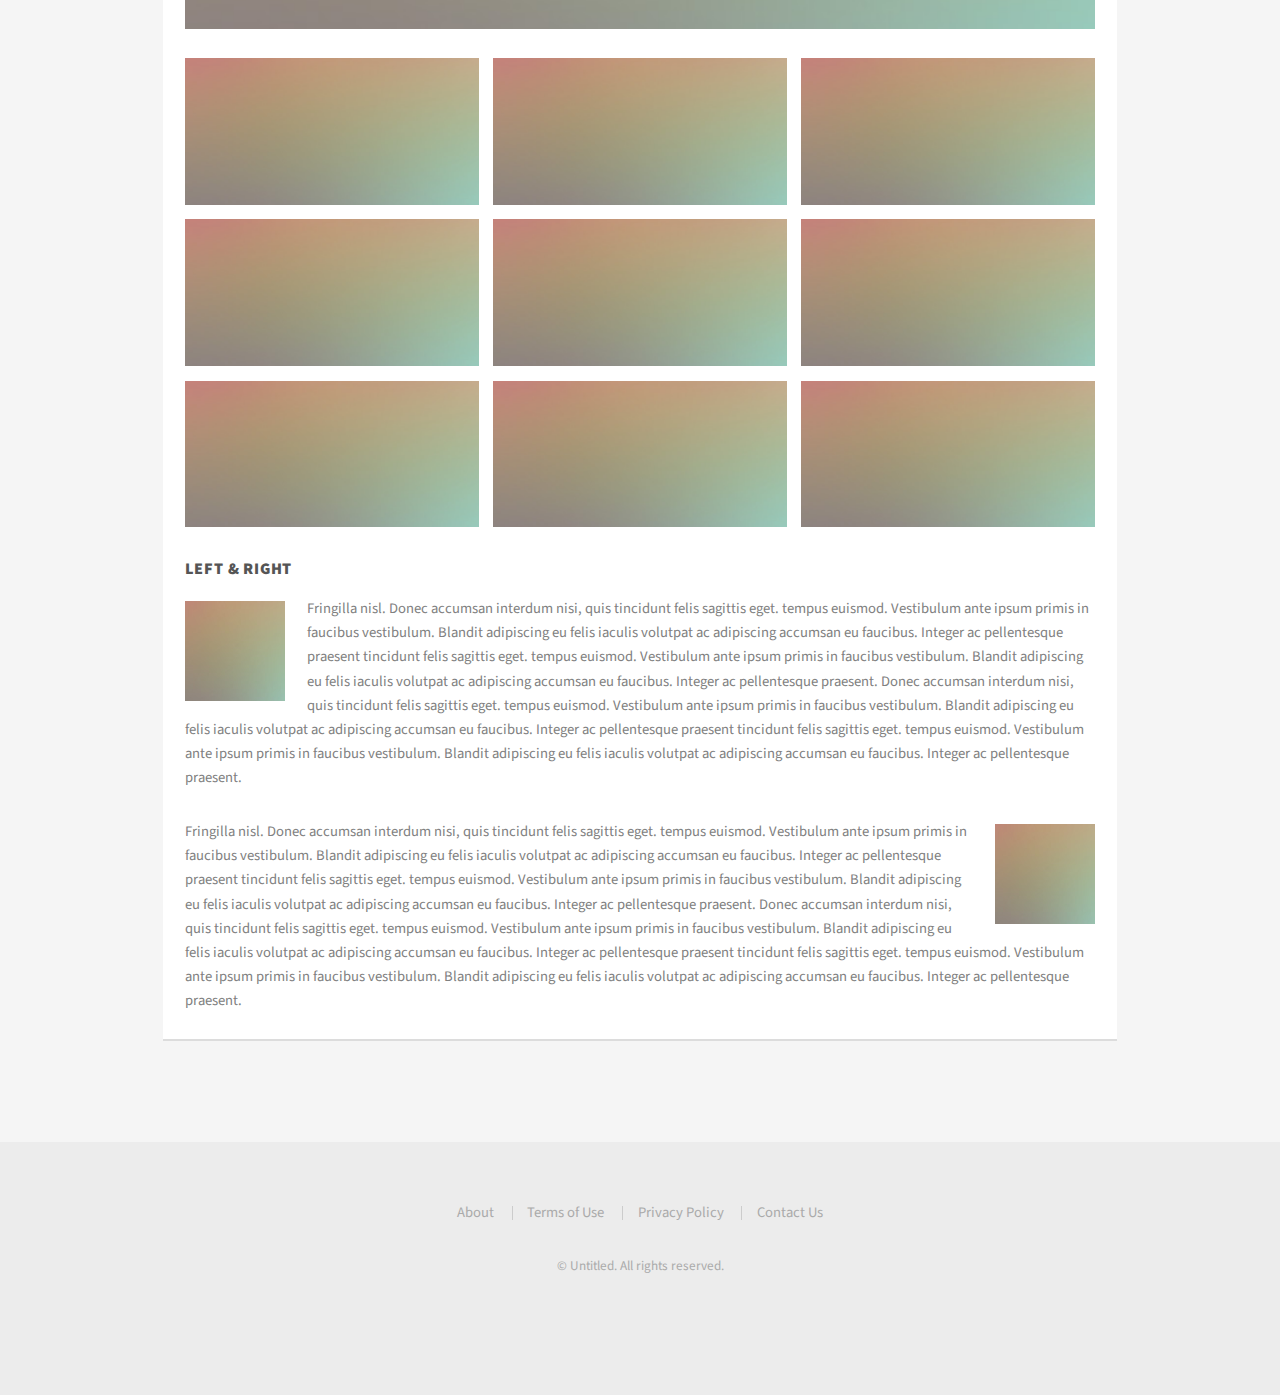
<file: elements.html>
<!DOCTYPE HTML>
<!--
	Elevation by Pixelarity
	pixelarity.com | hello@pixelarity.com
	License: pixelarity.com/license
-->
<html>
	<head>
		<title>Untitled</title>
		<meta charset="utf-8" />
		<meta name="viewport" content="width=device-width, initial-scale=1" />
		<!--[if lte IE 8]><script src="assets/js/ie/html5shiv.js"></script><![endif]-->
		<link rel="stylesheet" href="assets/css/main.css" />
		<!--[if lte IE 8]><link rel="stylesheet" href="assets/css/ie8.css" /><![endif]-->
	</head>
	<body>
		<div id="page-wrapper">

			<!-- Header -->
				<header id="header">
					<h1><a href="index.html">Elevation</a></h1>
					<nav id="nav">
						<ul>
							<li><a href="index.html">Home</a></li>
							<li>
								<a href="#" class="icon fa-angle-down">Page Layouts</a>
								<ul>
									<li><a href="left-sidebar.html">Left Sidebar</a></li>
									<li><a href="right-sidebar.html">Right Sidebar</a></li>
									<li><a href="no-sidebar.html">No Sidebar</a></li>
									<li>
										<a href="#">Submenu</a>
										<ul>
											<li><a href="#">Option 1</a></li>
											<li><a href="#">Option 2</a></li>
											<li><a href="#">Option 3</a></li>
											<li><a href="#">Option 4</a></li>
										</ul>
									</li>
								</ul>
							</li>
							<li><a href="elements.html">Elements</a></li>
						</ul>
					</nav>
				</header>

			<!-- Main-->
				<div class="wrapper style1">
					<section id="main" class="container">
						<header class="major">
							<h2>Elements</h2>
							<p>Ante aliquet amet posuere ac cubilia, faucibus neque adipiscing mi lorem semper blandit.</p>
						</header>

						<!-- Text -->
							<section class="box">
								<h3>Text</h3>
								<p>This is <b>bold</b> and this is <strong>strong</strong>. This is <i>italic</i> and this is <em>emphasized</em>.
								This is <sup>superscript</sup> text and this is <sub>subscript</sub> text.
								This is <u>underlined</u> and this is code: <code>for (;;) { ... }</code>. Finally, <a href="#">this is a link</a>.</p>

								<hr />

								<header>
									<h3>Heading with a Subtitle</h3>
									<p>Lorem ipsum dolor sit amet nullam id egestas urna aliquam</p>
								</header>
								<p>Nunc lacinia ante nunc ac lobortis. Interdum adipiscing gravida odio porttitor sem non mi integer non faucibus ornare mi ut ante amet placerat aliquet. Volutpat eu sed ante lacinia sapien lorem accumsan varius montes viverra nibh in adipiscing blandit tempus accumsan.</p>
								<header>
									<h4>Heading with a Subtitle</h4>
									<p>Lorem ipsum dolor sit amet nullam id egestas urna aliquam</p>
								</header>
								<p>Nunc lacinia ante nunc ac lobortis. Interdum adipiscing gravida odio porttitor sem non mi integer non faucibus ornare mi ut ante amet placerat aliquet. Volutpat eu sed ante lacinia sapien lorem accumsan varius montes viverra nibh in adipiscing blandit tempus accumsan.</p>

								<hr />

								<h2>Heading Level 2</h2>
								<h3>Heading Level 3</h3>
								<h4>Heading Level 4</h4>
								<h5>Heading Level 5</h5>
								<h6>Heading Level 6</h6>

								<hr />

								<h4>Blockquote</h4>
								<blockquote>Fringilla nisl. Donec accumsan interdum nisi, quis tincidunt felis sagittis eget tempus euismod. Vestibulum ante ipsum primis in faucibus vestibulum. Blandit adipiscing eu felis iaculis volutpat ac adipiscing accumsan faucibus. Vestibulum ante ipsum primis in faucibus lorem ipsum dolor sit amet nullam adipiscing eu felis.</blockquote>

								<h4>Preformatted</h4>
								<pre>i = 0;

while (!deck.isInOrder()) {
    print 'Iteration ' + i;
    deck.shuffle();
    i++;
}

print 'It took ' + i + ' iterations to sort the deck.';
</pre>
							</section>

						<!-- Lists -->
							<section class="box">
								<h3>Lists</h3>
								<div class="row">
									<div class="6u 12u(narrower)">

										<h4>Unordered</h4>
										<ul>
											<li>Dolor pulvinar etiam magna etiam.</li>
											<li>Sagittis adipiscing lorem eleifend.</li>
											<li>Felis enim feugiat dolore viverra.</li>
										</ul>

										<h4>Alternate</h4>
										<ul class="alt">
											<li>Dolor pulvinar etiam magna etiam.</li>
											<li>Sagittis adipiscing lorem eleifend.</li>
											<li>Felis enim feugiat dolore viverra.</li>
										</ul>

									</div>
									<div class="6u 12u(narrower)">

										<h4>Ordered</h4>
										<ol>
											<li>Dolor pulvinar etiam magna etiam.</li>
											<li>Etiam vel felis at lorem sed viverra.</li>
											<li>Felis enim feugiat dolore viverra.</li>
											<li>Dolor pulvinar etiam magna etiam.</li>
											<li>Etiam vel felis at lorem sed viverra.</li>
											<li>Felis enim feugiat dolore viverra.</li>
										</ol>

										<h4>Icons</h4>
										<ul class="icons">
											<li><a href="#" class="icon fa-twitter"><span class="label">Twitter</span></a></li>
											<li><a href="#" class="icon fa-facebook"><span class="label">Facebook</span></a></li>
											<li><a href="#" class="icon fa-instagram"><span class="label">Instagram</span></a></li>
											<li><a href="#" class="icon fa-github"><span class="label">Github</span></a></li>
											<li><a href="#" class="icon fa-dribbble"><span class="label">Dribbble</span></a></li>
											<li><a href="#" class="icon fa-tumblr"><span class="label">Tumblr</span></a></li>
										</ul>

									</div>
								</div>

								<h4>Actions</h4>
								<ul class="actions">
									<li><a href="#" class="button">Default</a></li>
									<li><a href="#" class="button alt">Default</a></li>
								</ul>
								<ul class="actions small">
									<li><a href="#" class="button small">Small</a></li>
									<li><a href="#" class="button alt small">Small</a></li>
								</ul>
								<div class="row">
									<div class="3u 12u(narrower)">
										<ul class="actions vertical">
											<li><a href="#" class="button">Default</a></li>
											<li><a href="#" class="button alt">Default</a></li>
										</ul>
									</div>
									<div class="3u 12u(narrower)">
										<ul class="actions vertical small">
											<li><a href="#" class="button small">Small</a></li>
											<li><a href="#" class="button alt small">Small</a></li>
										</ul>
									</div>
									<div class="3u 12u(narrower)">
										<ul class="actions vertical">
											<li><a href="#" class="button fit">Default</a></li>
											<li><a href="#" class="button alt fit">Default</a></li>
										</ul>
									</div>
									<div class="3u 12u(narrower)">
										<ul class="actions vertical small">
											<li><a href="#" class="button small fit">Small</a></li>
											<li><a href="#" class="button alt small fit">Small</a></li>
										</ul>
									</div>
								</div>
							</section>

						<!-- Table -->
							<section class="box">
								<h3>Table</h3>

								<h4>Default</h4>
								<div class="table-wrapper">
									<table>
										<thead>
											<tr>
												<th>Name</th>
												<th>Description</th>
												<th>Price</th>
											</tr>
										</thead>
										<tbody>
											<tr>
												<td>Something</td>
												<td>Ante turpis integer aliquet porttitor.</td>
												<td>29.99</td>
											</tr>
											<tr>
												<td>Nothing</td>
												<td>Vis ac commodo adipiscing arcu aliquet.</td>
												<td>19.99</td>
											</tr>
											<tr>
												<td>Something</td>
												<td> Morbi faucibus arcu accumsan lorem.</td>
												<td>29.99</td>
											</tr>
											<tr>
												<td>Nothing</td>
												<td>Vitae integer tempus condimentum.</td>
												<td>19.99</td>
											</tr>
											<tr>
												<td>Something</td>
												<td>Ante turpis integer aliquet porttitor.</td>
												<td>29.99</td>
											</tr>
										</tbody>
										<tfoot>
											<tr>
												<td colspan="2"></td>
												<td>100.00</td>
											</tr>
										</tfoot>
									</table>
								</div>

								<h4>Alternate</h4>
								<div class="table-wrapper">
									<table class="alt">
										<thead>
											<tr>
												<th>Name</th>
												<th>Description</th>
												<th>Price</th>
											</tr>
										</thead>
										<tbody>
											<tr>
												<td>Something</td>
												<td>Ante turpis integer aliquet porttitor.</td>
												<td>29.99</td>
											</tr>
											<tr>
												<td>Nothing</td>
												<td>Vis ac commodo adipiscing arcu aliquet.</td>
												<td>19.99</td>
											</tr>
											<tr>
												<td>Something</td>
												<td> Morbi faucibus arcu accumsan lorem.</td>
												<td>29.99</td>
											</tr>
											<tr>
												<td>Nothing</td>
												<td>Vitae integer tempus condimentum.</td>
												<td>19.99</td>
											</tr>
											<tr>
												<td>Something</td>
												<td>Ante turpis integer aliquet porttitor.</td>
												<td>29.99</td>
											</tr>
										</tbody>
										<tfoot>
											<tr>
												<td colspan="2"></td>
												<td>100.00</td>
											</tr>
										</tfoot>
									</table>
								</div>
							</section>

						<!-- Buttons -->
							<section class="box">
								<h3>Buttons</h3>
								<ul class="actions">
									<li><a href="#" class="button">Default</a></li>
									<li><a href="#" class="button alt">Alternate</a></li>
								</ul>
								<ul class="actions">
									<li><a href="#" class="button">Default</a></li>
									<li><a href="#" class="button alt small">Small</a></li>
								</ul>
								<ul class="actions fit">
									<li><a href="#" class="button fit">Fit</a></li>
									<li><a href="#" class="button alt fit">Fit</a></li>
								</ul>
								<ul class="actions fit small">
									<li><a href="#" class="button fit small">Fit + Small</a></li>
									<li><a href="#" class="button alt fit small">Fit + Small</a></li>
								</ul>
								<ul class="actions">
									<li><a href="#" class="button icon fa-download">Icon</a></li>
									<li><a href="#" class="button alt icon fa-check">Icon</a></li>
								</ul>
								<ul class="actions">
									<li><span class="button disabled">Default</span></li>
									<li><span class="button alt disabled">Alternate</span></li>
								</ul>
							</section>

						<!-- Form -->
							<section class="box">
								<h3>Form</h3>
								<form method="post" action="#">
									<div class="row uniform 50%">
										<div class="6u 12u(narrower)">
											<input type="text" name="name" id="name" value="" placeholder="Name" />
										</div>
										<div class="6u 12u(narrower)">
											<input type="email" name="email" id="email" value="" placeholder="Email" />
										</div>
									</div>
									<div class="row uniform 50%">
										<div class="12u">
											<div class="select-wrapper">
												<select name="category" id="category">
													<option value="">- Category -</option>
													<option value="1">Manufacturing</option>
													<option value="1">Shipping</option>
													<option value="1">Administration</option>
													<option value="1">Human Resources</option>
												</select>
											</div>
										</div>
									</div>
									<div class="row uniform 50%">
										<div class="4u 12u(narrower)">
											<input type="radio" id="priority-low" name="priority" checked>
											<label for="priority-low">Low Priority</label>
										</div>
										<div class="4u 12u(narrower)">
											<input type="radio" id="priority-normal" name="priority">
											<label for="priority-normal">Normal Priority</label>
										</div>
										<div class="4u 12u(narrower)">
											<input type="radio" id="priority-high" name="priority">
											<label for="priority-high">High Priority</label>
										</div>
									</div>
									<div class="row uniform 50%">
										<div class="6u 12u(narrower)">
											<input type="checkbox" id="copy" name="copy">
											<label for="copy">Email me a copy of this message</label>
										</div>
										<div class="6u 12u(narrower)">
											<input type="checkbox" id="human" name="human" checked>
											<label for="human">I am a human and not a robot</label>
										</div>
									</div>
									<div class="row uniform 50%">
										<div class="12u">
											<textarea name="message" id="message" placeholder="Enter your message" rows="6"></textarea>
										</div>
									</div>
									<div class="row uniform">
										<div class="12u">
											<ul class="actions">
												<li><input type="submit" value="Send Message" /></li>
												<li><input type="reset" value="Reset" class="alt" /></li>
											</ul>
										</div>
									</div>
								</form>
							</section>

						<!-- Image -->
							<section class="box">
								<h3>Image</h3>
								<h4>Fit</h4>
								<span class="image fit"><img src="images/pic05.jpg" alt="" /></span>
								<div class="box alt">
									<div class="row no-collapse 50% uniform">
										<div class="4u 12u(narrower)"><span class="image fit"><img src="images/pic05.jpg" alt="" /></span></div>
										<div class="4u 12u(narrower)"><span class="image fit"><img src="images/pic05.jpg" alt="" /></span></div>
										<div class="4u 12u(narrower)"><span class="image fit"><img src="images/pic05.jpg" alt="" /></span></div>
									</div>
									<div class="row no-collapse 50% uniform">
										<div class="4u 12u(narrower)"><span class="image fit"><img src="images/pic05.jpg" alt="" /></span></div>
										<div class="4u 12u(narrower)"><span class="image fit"><img src="images/pic05.jpg" alt="" /></span></div>
										<div class="4u 12u(narrower)"><span class="image fit"><img src="images/pic05.jpg" alt="" /></span></div>
									</div>
									<div class="row no-collapse 50% uniform">
										<div class="4u 12u(narrower)"><span class="image fit"><img src="images/pic05.jpg" alt="" /></span></div>
										<div class="4u 12u(narrower)"><span class="image fit"><img src="images/pic05.jpg" alt="" /></span></div>
										<div class="4u 12u(narrower)"><span class="image fit"><img src="images/pic05.jpg" alt="" /></span></div>
									</div>
								</div>

								<h4>Left &amp; Right</h4>
								<p><span class="image left"><img src="images/pic06.jpg" alt="" /></span>Fringilla nisl. Donec accumsan interdum nisi, quis tincidunt felis sagittis eget. tempus euismod. Vestibulum ante ipsum primis in faucibus vestibulum. Blandit adipiscing eu felis iaculis volutpat ac adipiscing accumsan eu faucibus. Integer ac pellentesque praesent tincidunt felis sagittis eget. tempus euismod. Vestibulum ante ipsum primis in faucibus vestibulum. Blandit adipiscing eu felis iaculis volutpat ac adipiscing accumsan eu faucibus. Integer ac pellentesque praesent. Donec accumsan interdum nisi, quis tincidunt felis sagittis eget. tempus euismod. Vestibulum ante ipsum primis in faucibus vestibulum. Blandit adipiscing eu felis iaculis volutpat ac adipiscing accumsan eu faucibus. Integer ac pellentesque praesent tincidunt felis sagittis eget. tempus euismod. Vestibulum ante ipsum primis in faucibus vestibulum. Blandit adipiscing eu felis iaculis volutpat ac adipiscing accumsan eu faucibus. Integer ac pellentesque praesent.</p>
								<p><span class="image right"><img src="images/pic06.jpg" alt="" /></span>Fringilla nisl. Donec accumsan interdum nisi, quis tincidunt felis sagittis eget. tempus euismod. Vestibulum ante ipsum primis in faucibus vestibulum. Blandit adipiscing eu felis iaculis volutpat ac adipiscing accumsan eu faucibus. Integer ac pellentesque praesent tincidunt felis sagittis eget. tempus euismod. Vestibulum ante ipsum primis in faucibus vestibulum. Blandit adipiscing eu felis iaculis volutpat ac adipiscing accumsan eu faucibus. Integer ac pellentesque praesent. Donec accumsan interdum nisi, quis tincidunt felis sagittis eget. tempus euismod. Vestibulum ante ipsum primis in faucibus vestibulum. Blandit adipiscing eu felis iaculis volutpat ac adipiscing accumsan eu faucibus. Integer ac pellentesque praesent tincidunt felis sagittis eget. tempus euismod. Vestibulum ante ipsum primis in faucibus vestibulum. Blandit adipiscing eu felis iaculis volutpat ac adipiscing accumsan eu faucibus. Integer ac pellentesque praesent.</p>
							</section>

					</section>
				</div>

			<!-- Footer -->
				<footer id="footer">
					<ul class="menu">
						<li><a href="#">About</a></li>
						<li><a href="#">Terms of Use</a></li>
						<li><a href="#">Privacy Policy</a></li>
						<li><a href="#">Contact Us</a></li>
					</ul>
					<div class="copyright">
						&copy; Untitled. All rights reserved.
					</div>
				</footer>

		</div>

		<!-- Scripts -->
			<script src="assets/js/jquery.min.js"></script>
			<script src="assets/js/jquery.dropotron.min.js"></script>
			<script src="assets/js/jquery.scrollgress.min.js"></script>
			<script src="assets/js/skel.min.js"></script>
			<script src="assets/js/util.js"></script>
			<!--[if lte IE 8]><script src="assets/js/ie/respond.min.js"></script><![endif]-->
			<script src="assets/js/main.js"></script>

	</body>
</html>
</file>
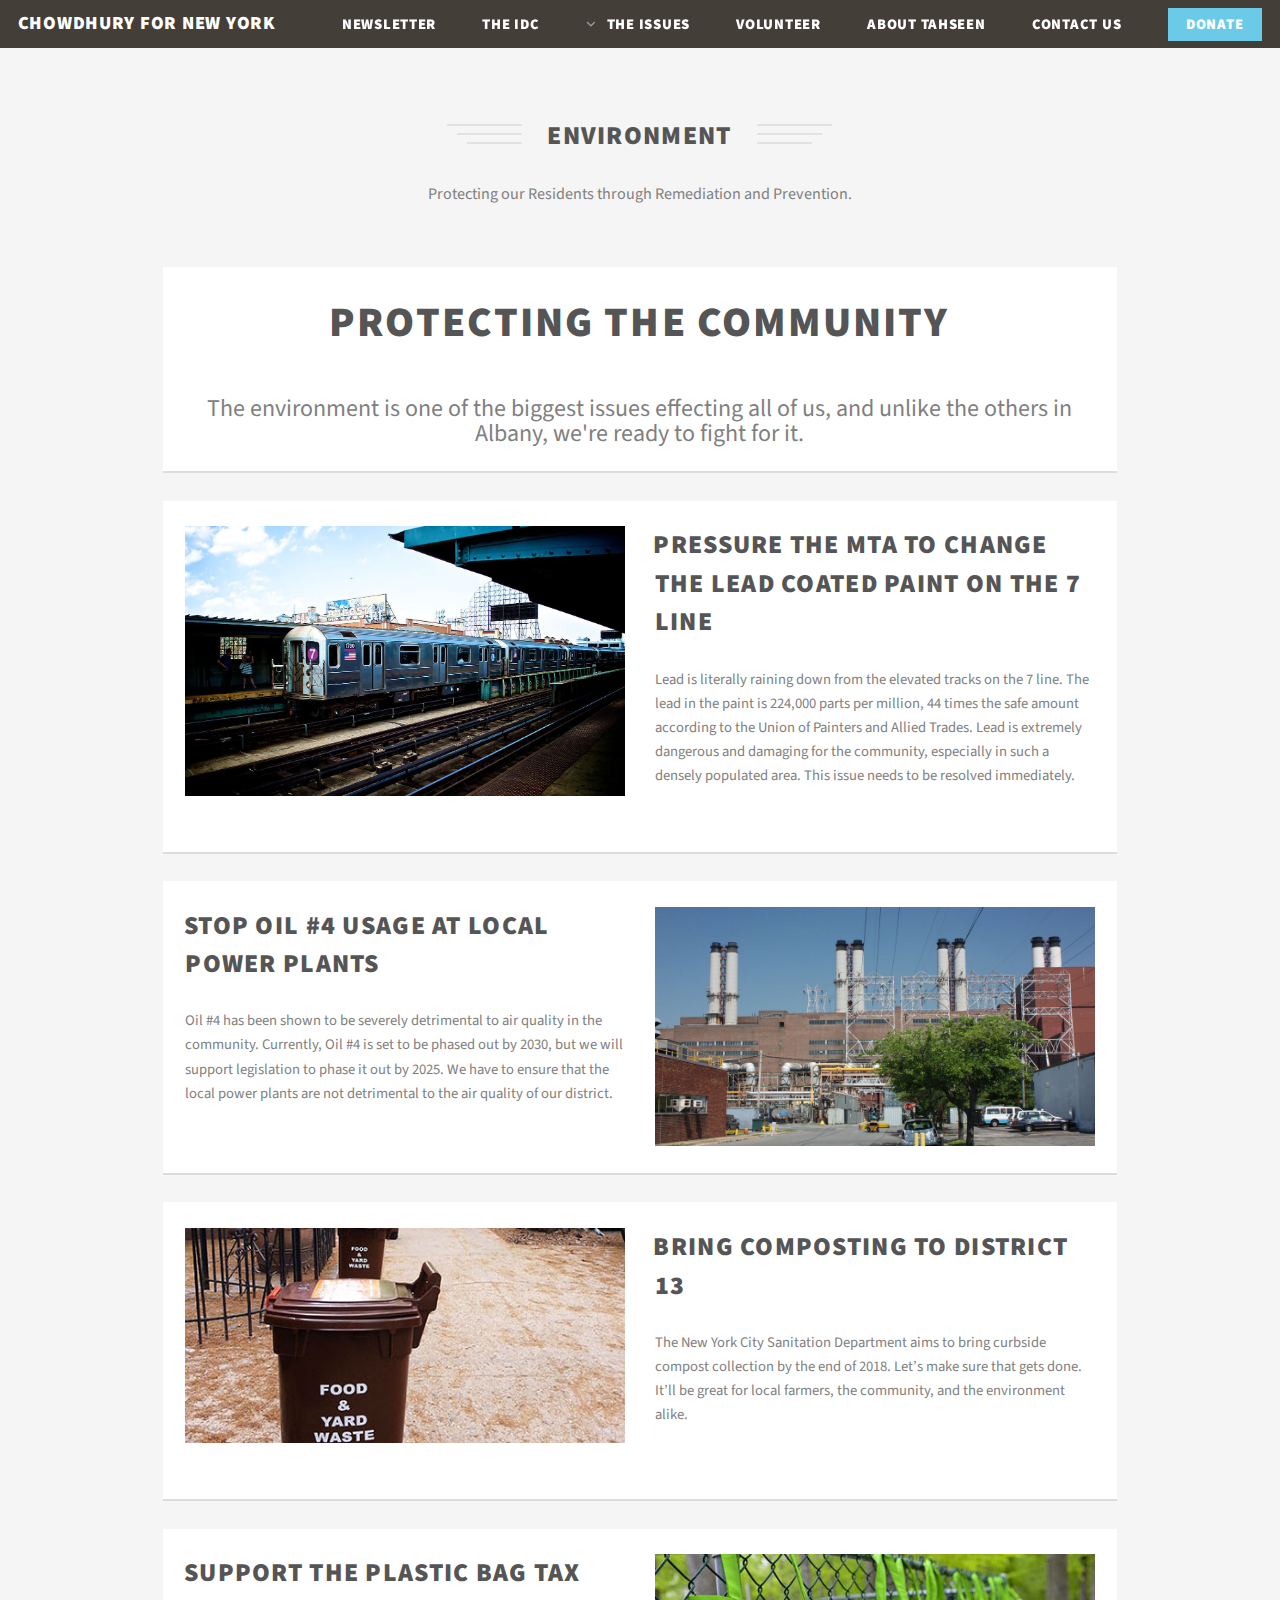
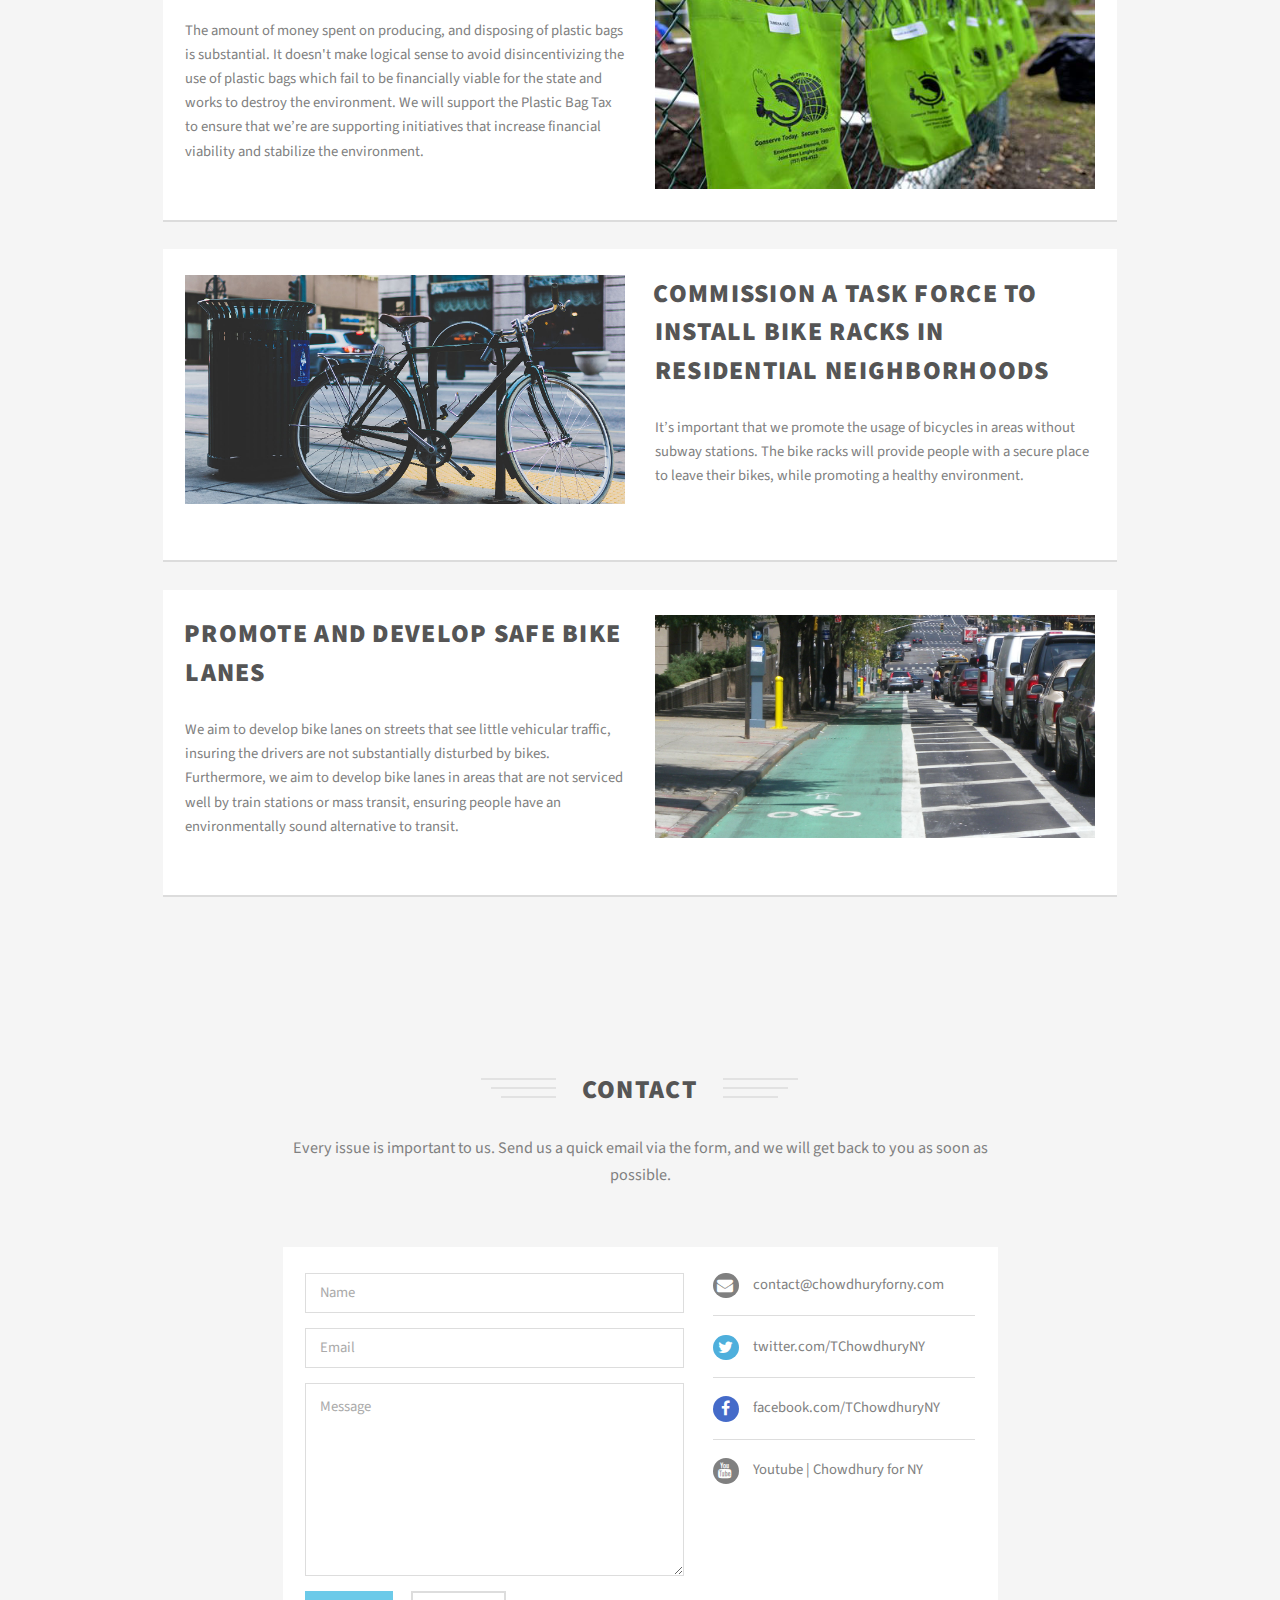
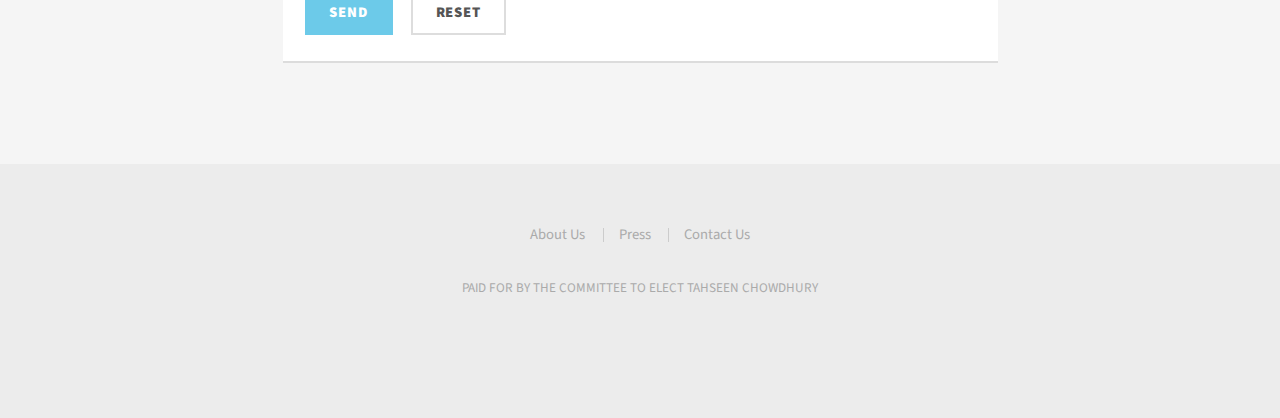
<file: environment.html>
<!DOCTYPE HTML>
<!--
	Tahseen Chowdhury for NYS Senate District 13 | 2018
	www.chowdhuryforny.com
-->
<html>
	<head>
		<title>Tahseen Chowdhury for NYS Senate District 13 | 2018</title>
		<meta charset="utf-8" />
		<meta name="viewport" content="width=device-width, initial-scale=1" />
		<!--[if lte IE 8]><script src="assets/js/ie/html5shiv.js"></script><![endif]-->
		<link rel="stylesheet" href="assets/css/main.css" />
		<!--[if lte IE 8]><link rel="stylesheet" href="assets/css/ie8.css" /><![endif]-->
	</head>
	<body>
		<div id="page-wrapper">

			<!-- Header -->
				<header id="header">
					<h1><a href="index.html">Chowdhury for New York</a></h1>
					<nav id="nav">
						<ul>
							<li><a href="http://eepurl.com/cMlj_n">Newsletter</a></li>
							<li><a href="idc.html">The IDC</a></li>
							<li>
								<a href="#" class="icon fa-angle-down">The Issues</a>
								<ul>
									<li><a href="seniors.html">Senior Issues</a></li>
									<li><a href="housing.html">Housing</a></li>
									<li><a href="safety.html">Safe Streets</a></li>
									<li><a href="children.html">Child Victims Act</a></li>
									<li><a href="immigration.html">Immigration</a></li>
									<li><a href="education.html">Education</a></li>
									<li><a href="environment.html">Environment</a></li>
									<li><a href="singlepayer.html">Single Payer Health</a></li>
								</ul>
							</li>
							<li><a href="volunteer.html">Volunteer</a></li>
							<li><a href="about.html">About Tahseen</a></li>
							<li><a href="#contact2">Contact Us</a></li>
							<li><a href="https://secure.actblue.com/contribute/page/chowdhuryny" class="button">Donate</a></li>
						</ul>
					</nav>
				</header>

				<!-- Main-->
					<div class="wrapper style1">
						<section id="main" class="container">
							<header class="major">
								<h2>Environment</h2>
								<p>Protecting our Residents through Remediation and Prevention.</p>
							</header>


							<!-- Content -->
								<section class="box">
									<div class="12u 12u(narrower)">
										<center class="bigNum">
											<h2>Protecting the Community</h2>
											<p>The environment is one of the biggest issues effecting all of us, and unlike the others in Albany, we're ready to fight for it. </p>
										</center>
									</div>
								</section>

								<section class="box" id="lead">

									<div class="row">
										<div class="6u 12u(narrower)">
											<span class="image fit"><img src="images/issues/lead1.jpg" alt="" /></span>
										</div>
										<div class="6u 12u(narrower)">
											<h2>Pressure the MTA to change the lead coated paint on the 7 line</h2>
											<p>Lead is literally raining down from the elevated tracks on the 7 line. The lead in the paint is 224,000 parts per million, 44 times the safe amount according to the Union of Painters and Allied Trades. Lead is extremely dangerous and damaging for the community, especially in such a densely populated area. This issue needs to be resolved immediately.  </p>
										</div>
									</div>
								</section>

								<section class="box" id="oil">
									<div class="row">
										<div class="6u 12u(narrower)">
											<h2>Stop Oil #4 Usage at Local Power Plants</h2>
											<p>Oil #4 has been shown to be severely detrimental to air quality in the community. Currently, Oil #4 is set to be phased out by 2030, but we will support legislation to phase it out by 2025. We have to ensure that the local power plants are not detrimental to the air quality of our district. </p>
										</div>
										<div class="6u 12u(narrower)">
											<span class="image fit"><img src="images/issues/powerplant1.jpg" alt="" /></span>
										</div>
									</div>
								</section>

								<section class="box" id="compost">
									<div class="row">
										<div class="6u 12u(narrower)">
											<span class="image fit"><img src="images/issues/compost1.jpg" alt="" /></span>
										</div>
										<div class="6u 12u(narrower)">
											<h2>Bring Composting to District 13</h2>
											<p>The New York City Sanitation Department aims to bring curbside compost collection by the end of 2018. Let’s make sure that gets done. It’ll be great for local farmers, the community, and the environment alike.</p>
										</div>
									</div>
								</section>

								<section class="box" id="plastic">
									<div class="row">
										<div class="6u 12u(narrower)">
											<h2>Support the Plastic Bag Tax</h2>
											<p>The amount of money spent on producing, and disposing of plastic bags is substantial. It doesn't make logical sense to avoid disincentivizing the use of plastic bags which fail to be financially viable for the state and works to destroy the environment. We will support the Plastic Bag Tax to ensure that we’re are supporting initiatives that increase financial viability and stabilize the environment.</p>
										</div>
										<div class="6u 12u(narrower)">
											<span class="image fit"><img src="images/issues/bagtax1.JPG" alt="" /></span>
										</div>
									</div>
								</section>

								<section class="box" id="bike_racks">
									<div class="row">
										<div class="6u 12u(narrower)">
											<span class="image fit"><img src="images/issues/bikerack1.jpg" alt="" /></span>
										</div>
										<div class="6u 12u(narrower)">
											<h2>Commission a task force to install bike racks in residential neighborhoods</h2>
											<p> It’s important that we promote the usage of bicycles in areas without subway stations. The bike racks will provide people with a secure place to leave their bikes, while promoting a healthy environment.</p>
										</div>
									</div>
								</section>

								<section class="box" id="bike_lanes">
									<div class="row">
										<div class="6u 12u(narrower)">
											<h2>Promote and develop safe Bike Lanes</h2>
											<p>We aim to develop bike lanes on streets that see little vehicular traffic, insuring the drivers are not substantially disturbed by bikes. Furthermore, we aim to develop bike lanes in areas that are not serviced well by train stations or mass transit, ensuring people have an environmentally sound alternative to transit. </p>
										</div>
										<div class="6u 12u(narrower)">
											<span class="image fit"><img src="images/issues/bikelane1.jpg" alt="" /></span>
										</div>
									</div>
								</section>



						</section>
					</div>

				<!-- Four -->
					<div class="wrapper style1" id="contact2">
						<section class="container 75%">
							<header class="major">
								<h2>Contact</h2>
								<p>Every issue is important to us. Send us a quick email via the form, and we will get back to you as soon as possible.</p>
							</header>
							<div id="contact" class="box">
								<div class="row uniform">
									<div class="7u 12u(narrower)">
										<form method="post" action="https://formspree.io/contact@chowdhuryforny.com">
											<div class="row uniform 50%">
												<div class="12u">
													<input type="text" name="name" id="name" placeholder="Name" />
												</div>
											</div>
											<div class="row uniform 50%">
												<div class="12u">
													<input type="email" name="email" id="email" placeholder="Email" />
												</div>
											</div>
											<div class="row uniform 50%">
												<div class="12u">
													<textarea name="message" id="message" placeholder="Message" rows="7"></textarea>
												</div>
											</div>
											<div class="row uniform 50%">
												<div class="12u">
													<ul class="actions">
														<li><input type="submit" value="Send" /></li>
														<li><input type="reset" class="alt" value="Reset" /></li>
													</ul>
												</div>
											</div>
										</form>
									</div>
									<div class="5u 12u(narrower)">
										<ul class="labeled-icons">
											<li>
												<h3 class="icon fa-envelope"><span class="label">Email</span></h3>
												<a href="mailto:contact@chowdhuryforny.com">contact@chowdhuryforny.com</a>
											</li>
											<li>
												<h3 class="icon fa-twitter"><span class="label">Twitter</span></h3>
												<a href="https://twitter.com/TChowdhuryNY">twitter.com/TChowdhuryNY</a>
											</li>
											<li>
												<h3 class="icon fa-facebook"><span class="label">Facebook</span></h3>
												<a href="https://www.facebook.com/Tahseen-Chowdhury-216712025490243/">facebook.com/TChowdhuryNY</a>
											</li>
											<li>
												<h3 class="icon fa-youtube"><span class="label">YouTube</span></h3>
												<a href="https://www.youtube.com/channel/UCnU6Fj2nfstpS2_zLxWUfBQ">Youtube | Chowdhury for NY</a>
											</li>
										</ul>
									</div>
								</div>
							</div>
						</section>
					</div>

			<!-- Footer -->
				<footer id="footer">
					<ul class="menu">
						<li><a href="about.html">About Us</a></li>
						<li><a href="press.html">Press</a></li>
						<li><a href="#contact2">Contact Us</a></li>
					</ul>
					<div class="copyright">
						PAID FOR BY THE COMMITTEE TO ELECT TAHSEEN CHOWDHURY
					</div>
				</footer>

		</div>

		<!-- Scripts -->
			<script src="assets/js/jquery.min.js"></script>
			<script src="assets/js/jquery.dropotron.min.js"></script>
			<script src="assets/js/jquery.scrollgress.min.js"></script>
			<script src="assets/js/skel.min.js"></script>
			<script src="assets/js/util.js"></script>
			<!--[if lte IE 8]><script src="assets/js/ie/respond.min.js"></script><![endif]-->
			<script src="assets/js/main.js"></script>
	</body>
</html>
</file>
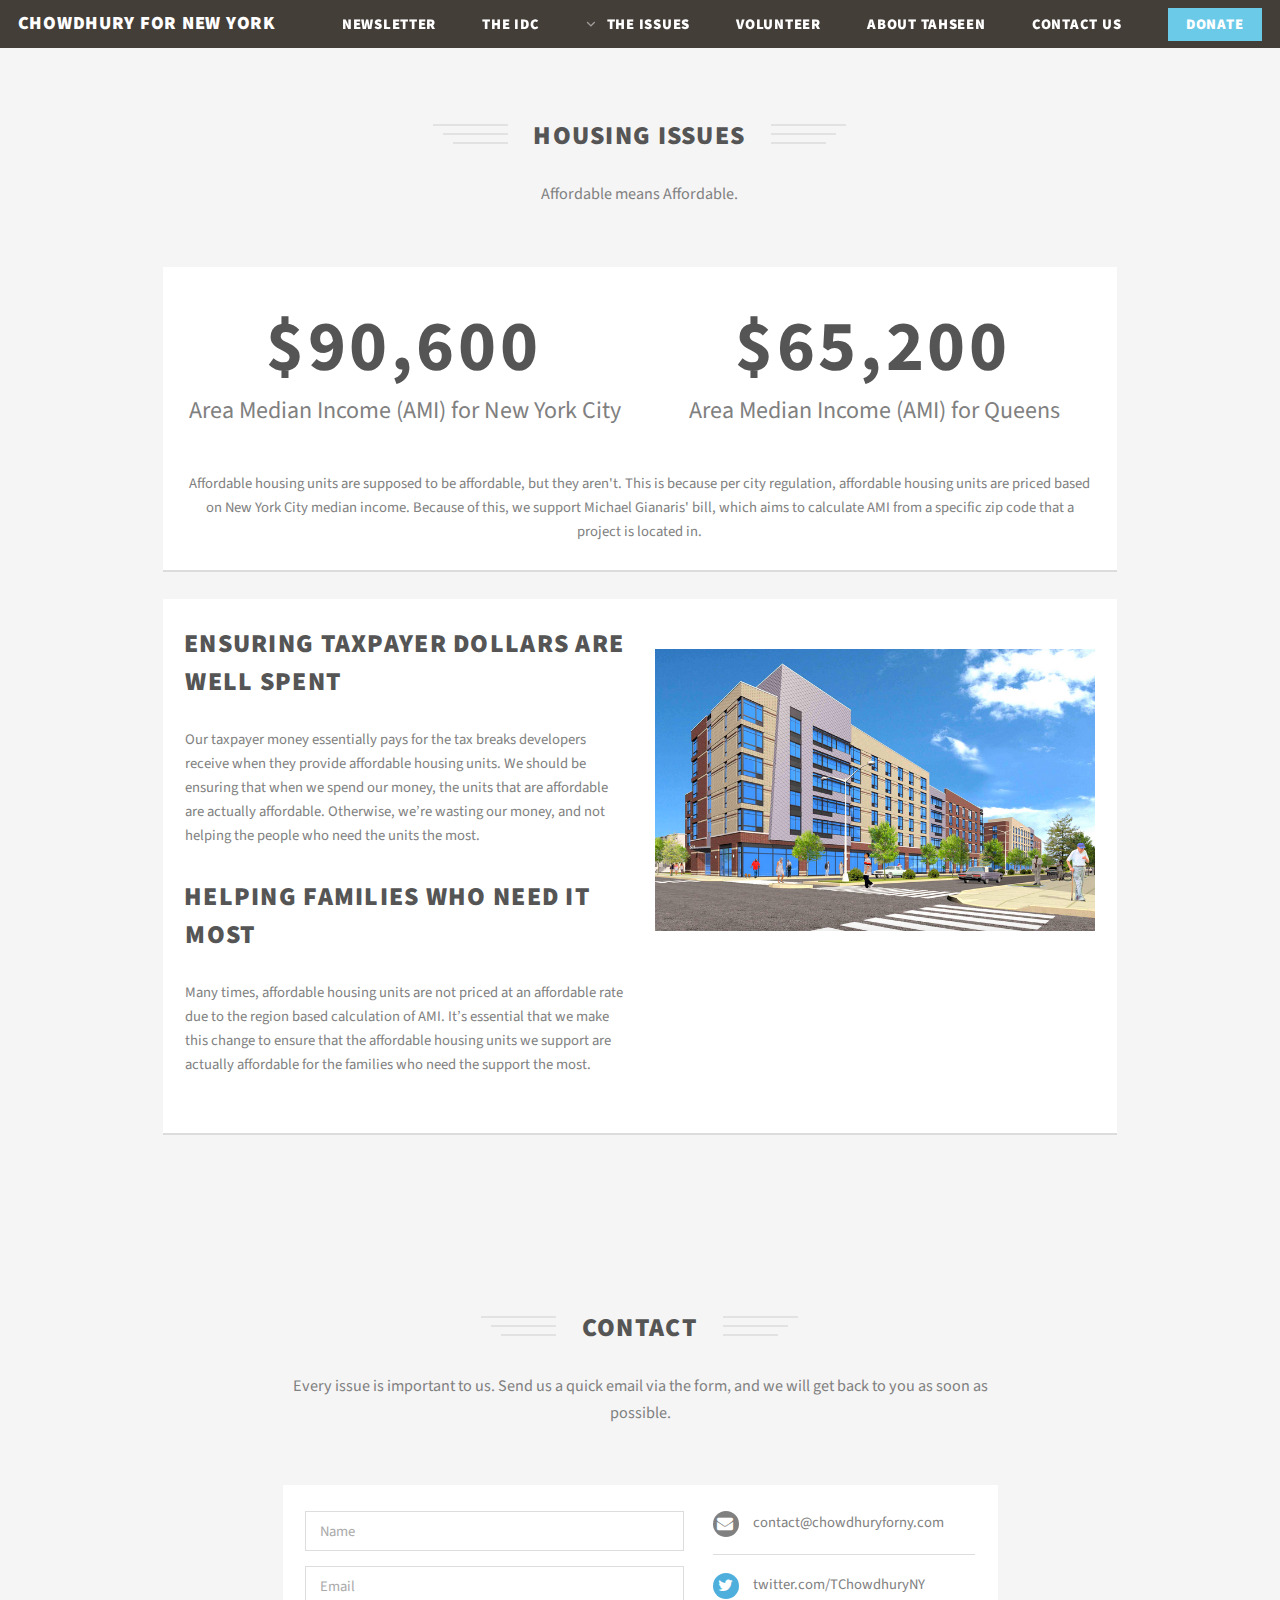
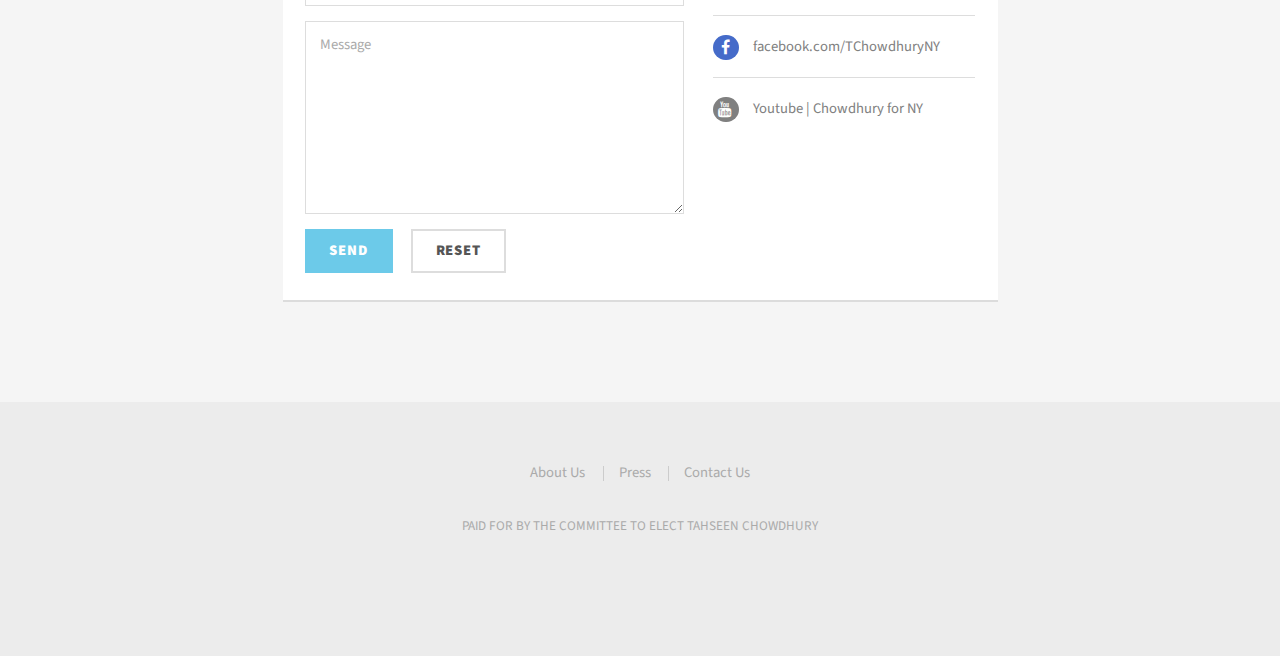
<file: housing.html>
<!DOCTYPE HTML>
<!--
	Tahseen Chowdhury for NYS Senate District 13 | 2018
	www.chowdhuryforny.com
-->
<html>
	<head>
		<title>Tahseen Chowdhury for NYS Senate District 13 | 2018</title>
		<meta charset="utf-8" />
		<meta name="viewport" content="width=device-width, initial-scale=1" />
		<!--[if lte IE 8]><script src="assets/js/ie/html5shiv.js"></script><![endif]-->
		<link rel="stylesheet" href="assets/css/main.css" />
		<!--[if lte IE 8]><link rel="stylesheet" href="assets/css/ie8.css" /><![endif]-->
	</head>
	<body>
		<div id="page-wrapper">

			<!-- Header -->
				<header id="header">
					<h1><a href="index.html">Chowdhury for New York</a></h1>
					<nav id="nav">
						<ul>
							<li><a href="http://eepurl.com/cMlj_n">Newsletter</a></li>
							<li><a href="idc.html">The IDC</a></li>
							<li>
								<a href="#" class="icon fa-angle-down">The Issues</a>
								<ul>
									<li><a href="seniors.html">Senior Issues</a></li>
									<li><a href="housing.html">Housing</a></li>
									<li><a href="safety.html">Safe Streets</a></li>
									<li><a href="children.html">Child Victims Act</a></li>
									<li><a href="immigration.html">Immigration</a></li>
									<li><a href="education.html">Education</a></li>
									<li><a href="environment.html">Environment</a></li>
									<li><a href="singlepayer.html">Single Payer Health</a></li>
								</ul>
							</li>
							<li><a href="volunteer.html">Volunteer</a></li>
							<li><a href="about.html">About Tahseen</a></li>
							<li><a href="#contact2">Contact Us</a></li>
							<li><a href="https://secure.actblue.com/contribute/page/chowdhuryny" class="button">Donate</a></li>
						</ul>
					</nav>
				</header>

			<!-- Main-->
			<div class="wrapper style1">
				<section id="main" class="container">
					<header class="major">
						<h2>Housing Issues</h2>
						<p>Affordable means Affordable.</p>
					</header>


					<!-- Content -->
						<section class="box">
							<div class="row">
								<div class="6u 12u(narrower)">
									<center class = "bigNum">
										<h1>$90,600</h1>
										<p>Area Median Income (AMI) for New York City <p>

									</center>
								</div>
								<div class="6u 12u(narrower)">
									<center class="bigNum">
										<h1>$65,200</h1>
										<p>Area Median Income (AMI) for Queens</p>
									</center>
								</div>
							</div>
							<div class="12u 12u(narrower)">
								<center><p>Affordable housing units are supposed to be affordable, but they aren't. This is because per city regulation, affordable housing units are priced based on New York City median income. Because of this, we support Michael Gianaris' bill, which aims to calculate AMI from a specific zip code that a project is located in.</p></center>
							</div>
						</section>
						<section class="box">
							<div class="row">
								<div class="6u 12u(narrower)">
									<div class="12u 12u(narrower)">
										<h2>Ensuring Taxpayer Dollars are Well Spent</h2>
										<p>Our taxpayer money essentially pays for the tax breaks developers receive when they provide affordable housing units. We should be ensuring that when we spend our money, the units that are affordable are actually affordable. Otherwise, we’re wasting our money, and not helping the people who need the units the most.</p>
									</div>
									<div class="12u 12u(narrower)">
										<h2>Helping Families Who Need it Most</h2>
										<p>Many times, affordable housing units are not priced at an affordable rate due to the region based calculation of AMI. It’s essential that we make this change to ensure that the affordable housing units we support are actually affordable for the families who need the support the most. </p>
									</div>
								</div>
								<div class="6u 12u(narrower)">
									<br><span class="image fit"><img src="images/issues/housing2.png" alt="" /></span>
								</div>
							</div>

						</section>

				</section>
			</div>

				<!-- Four -->
					<div class="wrapper style1" id="contact2">
						<section class="container 75%">
							<header class="major">
								<h2>Contact</h2>
								<p>Every issue is important to us. Send us a quick email via the form, and we will get back to you as soon as possible.</p>
							</header>
							<div id="contact" class="box">
								<div class="row uniform">
									<div class="7u 12u(narrower)">
										<form method="post" action="https://formspree.io/contact@chowdhuryforny.com">
											<div class="row uniform 50%">
												<div class="12u">
													<input type="text" name="name" id="name" placeholder="Name" />
												</div>
											</div>
											<div class="row uniform 50%">
												<div class="12u">
													<input type="email" name="email" id="email" placeholder="Email" />
												</div>
											</div>
											<div class="row uniform 50%">
												<div class="12u">
													<textarea name="message" id="message" placeholder="Message" rows="7"></textarea>
												</div>
											</div>
											<div class="row uniform 50%">
												<div class="12u">
													<ul class="actions">
														<li><input type="submit" value="Send" /></li>
														<li><input type="reset" class="alt" value="Reset" /></li>
													</ul>
												</div>
											</div>
										</form>
									</div>
									<div class="5u 12u(narrower)">
										<ul class="labeled-icons">
											<li>
												<h3 class="icon fa-envelope"><span class="label">Email</span></h3>
												<a href="mailto:contact@chowdhuryforny.com">contact@chowdhuryforny.com</a>
											</li>
											<li>
												<h3 class="icon fa-twitter"><span class="label">Twitter</span></h3>
												<a href="https://twitter.com/TChowdhuryNY">twitter.com/TChowdhuryNY</a>
											</li>
											<li>
												<h3 class="icon fa-facebook"><span class="label">Facebook</span></h3>
												<a href="https://www.facebook.com/Tahseen-Chowdhury-216712025490243/">facebook.com/TChowdhuryNY</a>
											</li>
											<li>
												<h3 class="icon fa-youtube"><span class="label">YouTube</span></h3>
												<a href="https://www.youtube.com/channel/UCnU6Fj2nfstpS2_zLxWUfBQ">Youtube | Chowdhury for NY</a>
											</li>
										</ul>
									</div>
								</div>
							</div>
						</section>
					</div>

			<!-- Footer -->
				<footer id="footer">
					<ul class="menu">
						<li><a href="about.html">About Us</a></li>
						<li><a href="press.html">Press</a></li>
						<li><a href="#contact2">Contact Us</a></li>
					</ul>
					<div class="copyright">
						PAID FOR BY THE COMMITTEE TO ELECT TAHSEEN CHOWDHURY
					</div>
				</footer>

		</div>

		<!-- Scripts -->
			<script src="assets/js/jquery.min.js"></script>
			<script src="assets/js/jquery.dropotron.min.js"></script>
			<script src="assets/js/jquery.scrollgress.min.js"></script>
			<script src="assets/js/skel.min.js"></script>
			<script src="assets/js/util.js"></script>
			<!--[if lte IE 8]><script src="assets/js/ie/respond.min.js"></script><![endif]-->
			<script src="assets/js/main.js"></script>
	</body>
</html>
</file>
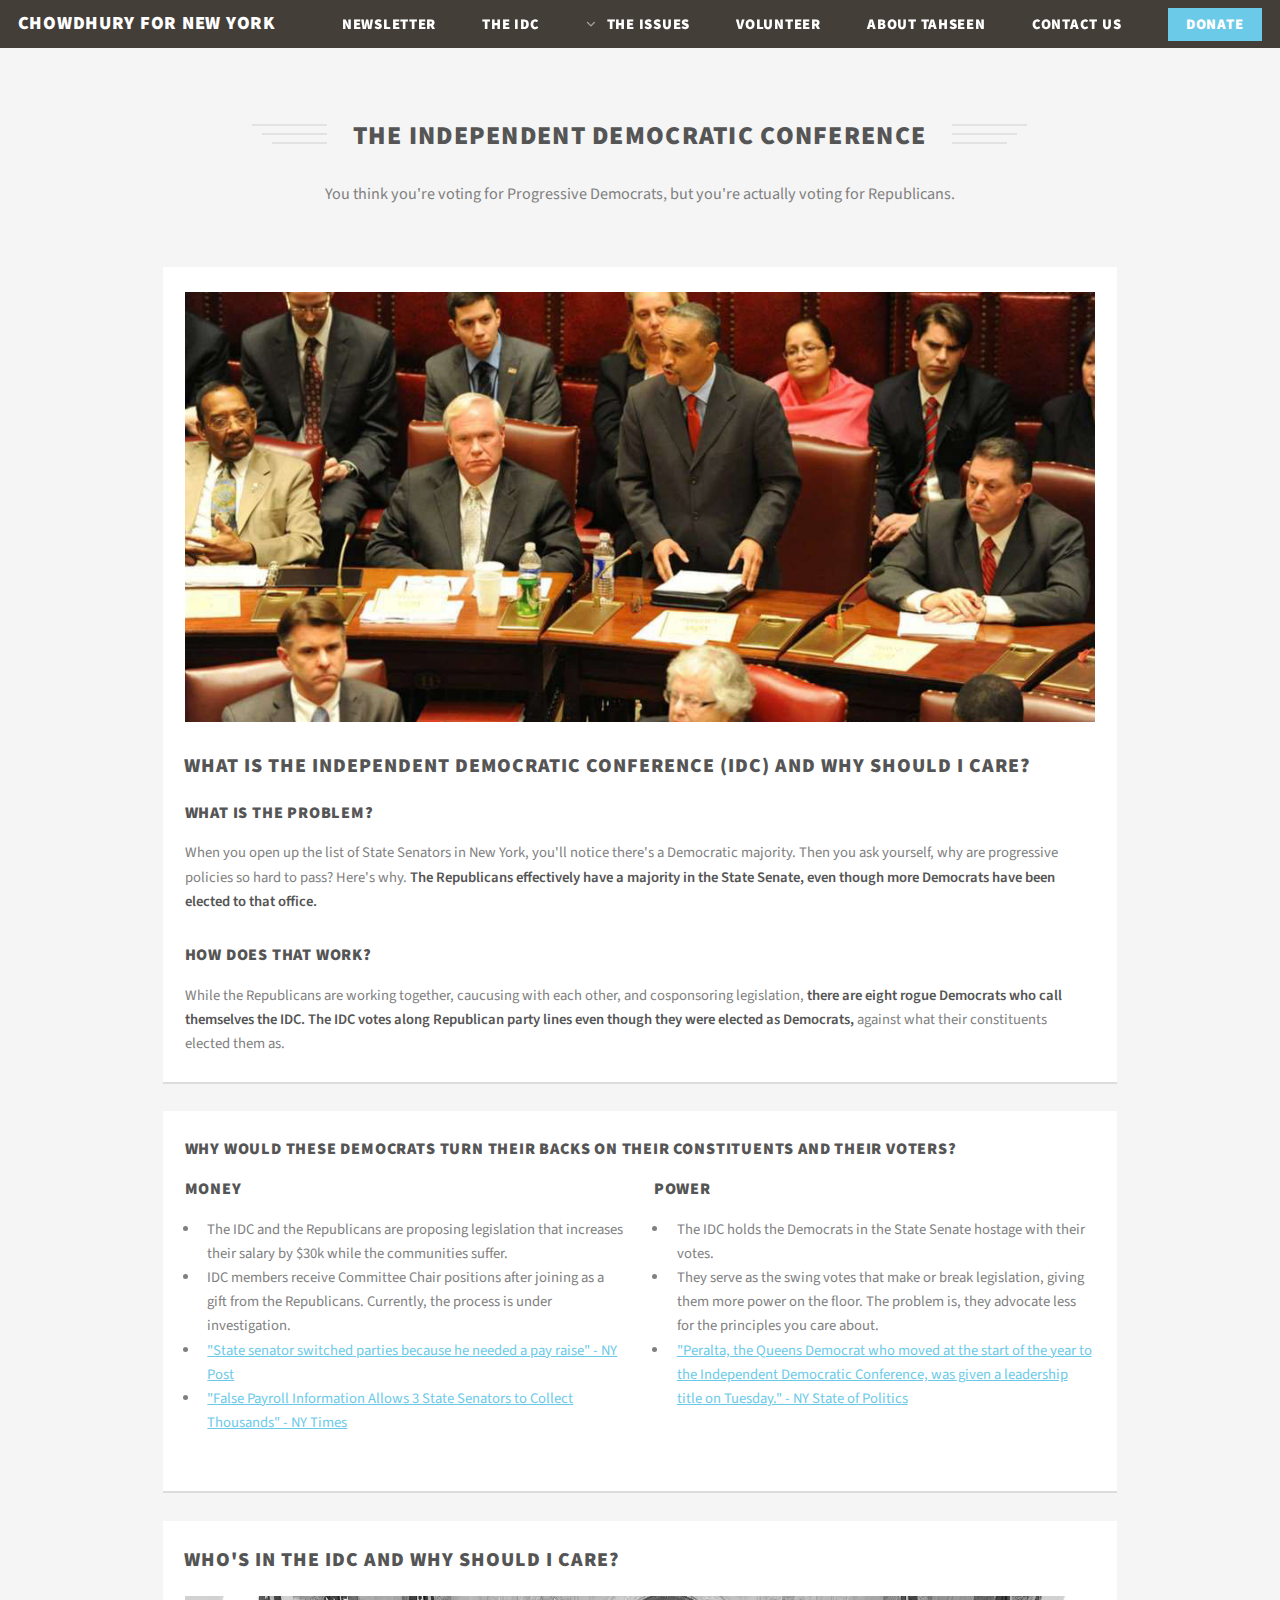
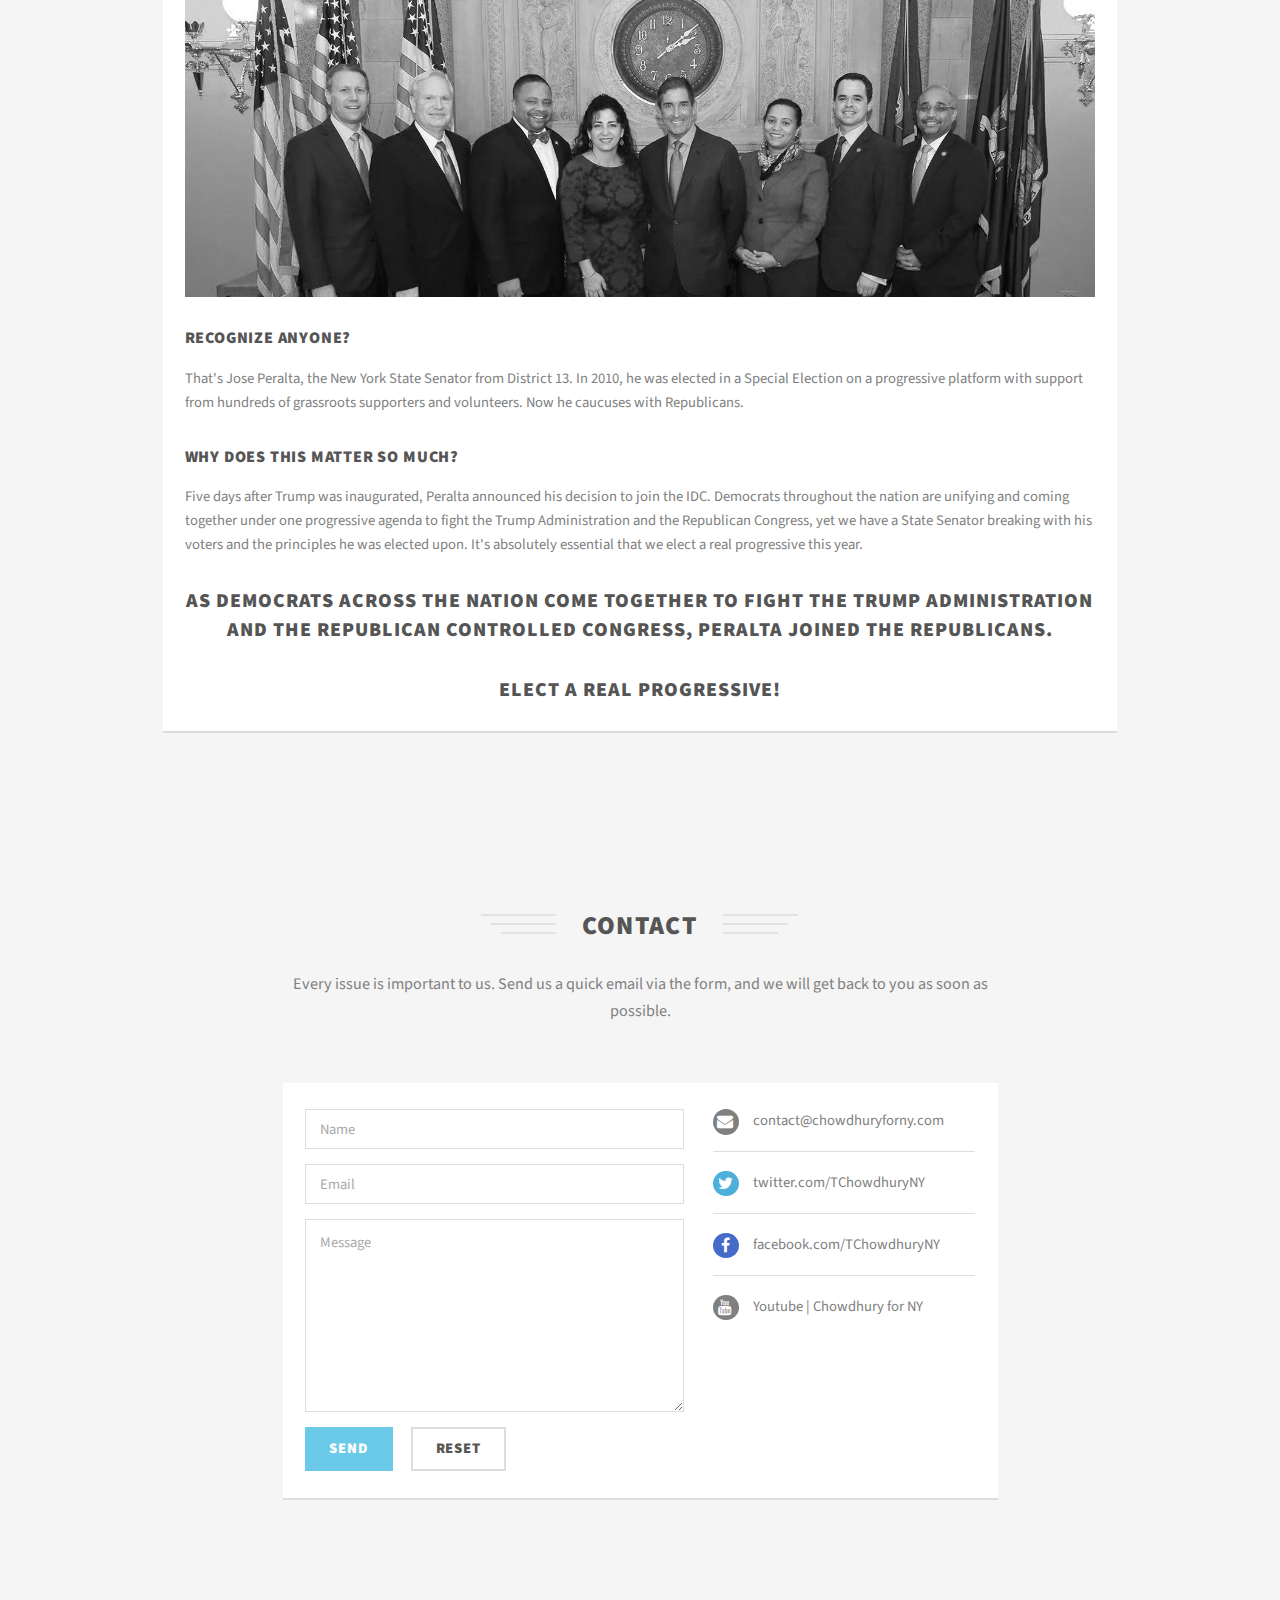
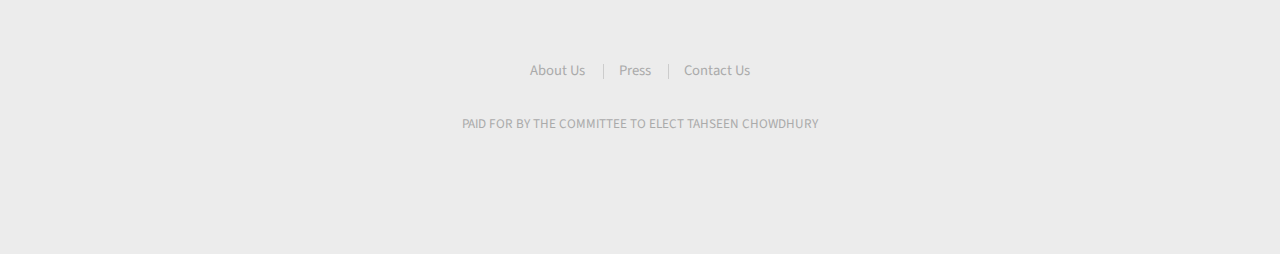
<file: idc.html>
<!DOCTYPE HTML>
<!--
	Tahseen Chowdhury for NYS Senate District 13 | 2018
	www.chowdhuryforny.com
-->
<html>
	<head>
		<title>Tahseen Chowdhury for NYS Senate District 13 | 2018</title>
		<meta charset="utf-8" />
		<meta name="viewport" content="width=device-width, initial-scale=1" />
		<!--[if lte IE 8]><script src="assets/js/ie/html5shiv.js"></script><![endif]-->
		<link rel="stylesheet" href="assets/css/main.css" />
		<!--[if lte IE 8]><link rel="stylesheet" href="assets/css/ie8.css" /><![endif]-->
	</head>
	<body>
		<div id="page-wrapper">

			<!-- Header -->
				<header id="header">
					<h1><a href="index.html">Chowdhury for New York</a></h1>
					<nav id="nav">
						<ul>
							<li><a href="http://eepurl.com/cMlj_n">Newsletter</a></li>
							<li><a href="idc.html">The IDC</a></li>
							<li>
								<a href="#" class="icon fa-angle-down">The Issues</a>
								<ul>
									<li><a href="seniors.html">Senior Issues</a></li>
									<li><a href="housing.html">Housing</a></li>
									<li><a href="safety.html">Safe Streets</a></li>
									<li><a href="children.html">Child Victims Act</a></li>
									<li><a href="immigration.html">Immigration</a></li>
									<li><a href="education.html">Education</a></li>
									<li><a href="environment.html">Environment</a></li>
									<li><a href="singlepayer.html">Single Payer Health</a></li>
								</ul>
							</li>
							<li><a href="volunteer.html">Volunteer</a></li>
							<li><a href="about.html">About Tahseen</a></li>
							<li><a href="#contact2">Contact Us</a></li>
							<li><a href="https://secure.actblue.com/contribute/page/chowdhuryny" class="button">Donate</a></li>
						</ul>
					</nav>
				</header>

			<!-- Main-->
				<div class="wrapper style1">
					<section id="main" class="container">
						<header class="major">
							<h2>The Independent Democratic Conference</h2>
							<p>You think you're voting for Progressive Democrats, but you're actually voting for Republicans.</p>
						</header>

						<!-- Content -->
							<section id="content" class="box">
								<a href="#" class="image fit"><img src="images/IDC/peralta.jpg" alt="" /></a>
								<h3>What is the Independent Democratic Conference (IDC) and why should I care?</h3>
								<h4>What is the problem?</h4>
								<p>When you open up the list of State Senators in New York, you'll notice there's a Democratic majority. Then you ask yourself, why are progressive policies so hard to pass? Here's why. <strong>The Republicans effectively have a majority in the State Senate, even though more Democrats have been elected to that office.</strong></p>
								<h4>How does that work?</h4>
								<p>While the Republicans are working together, caucusing with each other, and cosponsoring legislation, <strong>there are eight rogue Democrats who call themselves the IDC. The IDC votes along Republican party lines even though they were elected as Democrats,</strong> against what their constituents elected them as. </p>
							</section>
							<section class="box">
								<h4>Why would these Democrats turn their backs on their constituents and their voters?</h4>
								<div class="row">
									<div class="6u 12u(narrower)">
										<h4>Money</h4>
										<ul>
											<li>The IDC and the Republicans are proposing legislation that increases their salary by $30k while the communities suffer.</li>
											<li>IDC members receive Committee Chair positions after joining as a gift from the Republicans. Currently, the process is under investigation.</li>
											<li><a href="http://nypost.com/2017/01/29/state-senator-switched-parties-because-he-needed-a-pay-raise/">"State senator switched parties because he needed a pay raise" - NY Post</a></li>
											<li><a href="https://www.nytimes.com/2017/05/11/nyregion/false-payroll-information-allows-3-state-senators-to-collect-thousands.html">"False Payroll Information Allows 3 State Senators to Collect Thousands" - NY Times</a></li>
										</ul>
									</div>
									<div class="6u 12u(narrower)">
										<h4>Power</h4>
										<ul>
											<li>The IDC holds the Democrats in the State Senate hostage with their votes.</li>
											<li>They serve as the swing votes that make or break legislation, giving them more power on the floor. The problem is, they advocate less for the principles you care about.</li>
											<li><a href="http://www.nystateofpolitics.com/2017/03/peralta-gets-a-leadership-post/">"Peralta, the Queens Democrat who moved at the start of the year to the Independent Democratic Conference, was given a leadership title on Tuesday." - NY State of Politics</a></li>
										</ul>
									</div>
								</div>
							</section>
							<section class="box">
								<h3>Who's in the IDC and why should I care?</h3>
								<span class="image fit"><img src="images/IDC/cover.jpg" alt="" /></span>
								<h4>Recognize anyone?</h4>
								<p>That's Jose Peralta, the New York State Senator from District 13. In 2010, he was elected in a Special Election on a progressive platform with support from hundreds of grassroots supporters and volunteers. Now he caucuses with Republicans.</p>
								<h4>Why does this matter so much?</h4>
								<p>Five days after Trump was inaugurated, Peralta announced his decision to join the IDC. Democrats throughout the nation are unifying and coming together under one progressive agenda to fight the Trump Administration and the Republican Congress, yet we have a State Senator breaking with his voters and the principles he was elected upon. It's absolutely essential that we elect a real progressive this year.</p>
								<center><h3>As Democrats across the nation come together to fight the Trump administration and the Republican controlled Congress, Peralta joined the Republicans. <br /> <br />Elect a real progressive!</h3></center>
							</section>

					</section>
				</div>

				<!-- Four -->
					<div class="wrapper style1" id="contact2">
						<section class="container 75%">
							<header class="major">
								<h2>Contact</h2>
								<p>Every issue is important to us. Send us a quick email via the form, and we will get back to you as soon as possible.</p>
							</header>
							<div id="contact" class="box">
								<div class="row uniform">
									<div class="7u 12u(narrower)">
										<form method="post" action="https://formspree.io/contact@chowdhuryforny.com">
											<div class="row uniform 50%">
												<div class="12u">
													<input type="text" name="name" id="name" placeholder="Name" />
												</div>
											</div>
											<div class="row uniform 50%">
												<div class="12u">
													<input type="email" name="email" id="email" placeholder="Email" />
												</div>
											</div>
											<div class="row uniform 50%">
												<div class="12u">
													<textarea name="message" id="message" placeholder="Message" rows="7"></textarea>
												</div>
											</div>
											<div class="row uniform 50%">
												<div class="12u">
													<ul class="actions">
														<li><input type="submit" value="Send" /></li>
														<li><input type="reset" class="alt" value="Reset" /></li>
													</ul>
												</div>
											</div>
										</form>
									</div>
									<div class="5u 12u(narrower)">
										<ul class="labeled-icons">
											<li>
												<h3 class="icon fa-envelope"><span class="label">Email</span></h3>
												<a href="mailto:contact@chowdhuryforny.com">contact@chowdhuryforny.com</a>
											</li>
											<li>
												<h3 class="icon fa-twitter"><span class="label">Twitter</span></h3>
												<a href="https://twitter.com/TChowdhuryNY">twitter.com/TChowdhuryNY</a>
											</li>
											<li>
												<h3 class="icon fa-facebook"><span class="label">Facebook</span></h3>
												<a href="https://www.facebook.com/Tahseen-Chowdhury-216712025490243/">facebook.com/TChowdhuryNY</a>
											</li>
											<li>
												<h3 class="icon fa-youtube"><span class="label">YouTube</span></h3>
												<a href="https://www.youtube.com/channel/UCnU6Fj2nfstpS2_zLxWUfBQ">Youtube | Chowdhury for NY</a>
											</li>
										</ul>
									</div>
								</div>
							</div>
						</section>
					</div>

			<!-- Footer -->
				<footer id="footer">
					<ul class="menu">
						<li><a href="about.html">About Us</a></li>
						<li><a href="press.html">Press</a></li>
						<li><a href="#contact2">Contact Us</a></li>
					</ul>
					<div class="copyright">
						PAID FOR BY THE COMMITTEE TO ELECT TAHSEEN CHOWDHURY
					</div>
				</footer>

		</div>

		<!-- Scripts -->
			<script src="assets/js/jquery.min.js"></script>
			<script src="assets/js/jquery.dropotron.min.js"></script>
			<script src="assets/js/jquery.scrollgress.min.js"></script>
			<script src="assets/js/skel.min.js"></script>
			<script src="assets/js/util.js"></script>
			<!--[if lte IE 8]><script src="assets/js/ie/respond.min.js"></script><![endif]-->
			<script src="assets/js/main.js"></script>
	</body>
</html>
</file>
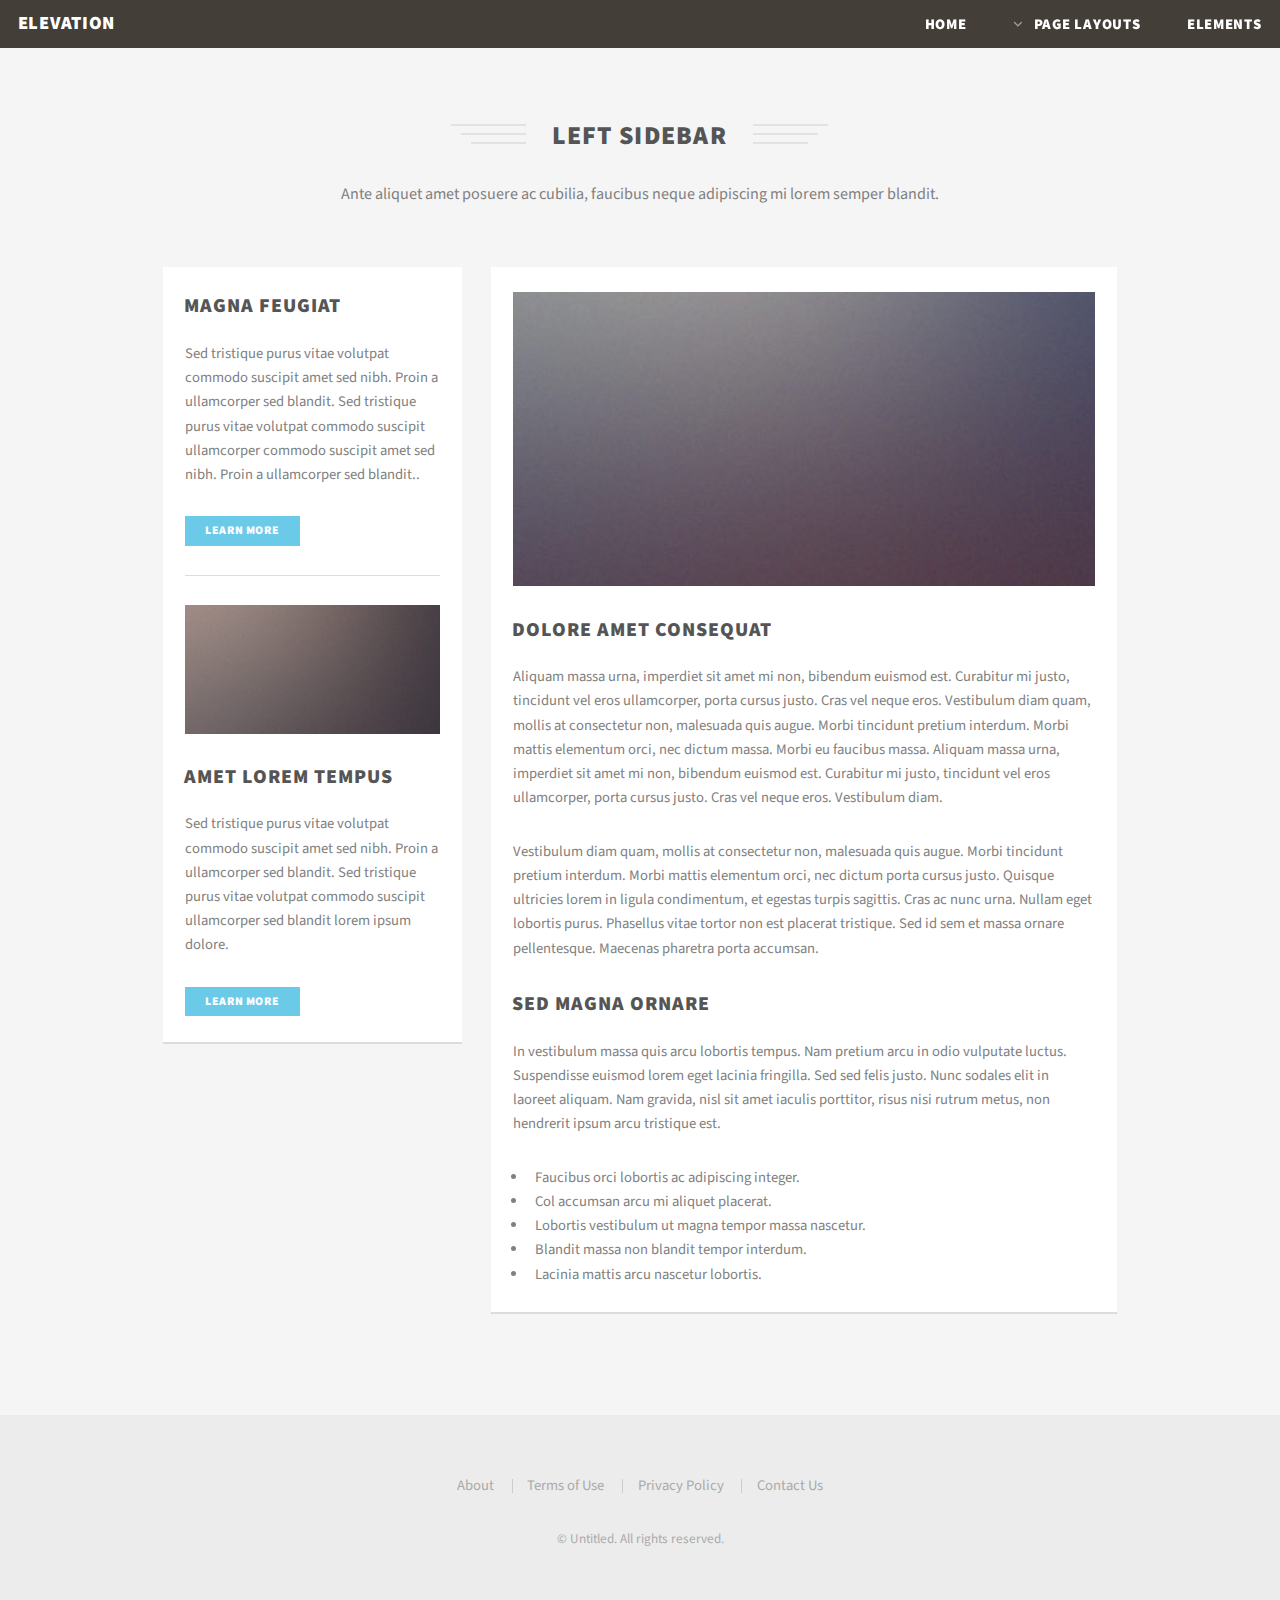
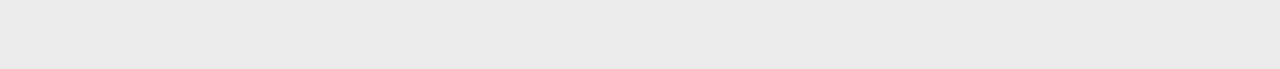
<file: left-sidebar.html>
<!DOCTYPE HTML>
<!--
	Elevation by Pixelarity
	pixelarity.com | hello@pixelarity.com
	License: pixelarity.com/license
-->
<html>
	<head>
		<title>Untitled</title>
		<meta charset="utf-8" />
		<meta name="viewport" content="width=device-width, initial-scale=1" />
		<!--[if lte IE 8]><script src="assets/js/ie/html5shiv.js"></script><![endif]-->
		<link rel="stylesheet" href="assets/css/main.css" />
		<!--[if lte IE 8]><link rel="stylesheet" href="assets/css/ie8.css" /><![endif]-->
	</head>
	<body>
		<div id="page-wrapper">

			<!-- Header -->
				<header id="header">
					<h1><a href="index.html">Elevation</a></h1>
					<nav id="nav">
						<ul>
							<li><a href="index.html">Home</a></li>
							<li>
								<a href="#" class="icon fa-angle-down">Page Layouts</a>
								<ul>
									<li><a href="left-sidebar.html">Left Sidebar</a></li>
									<li><a href="right-sidebar.html">Right Sidebar</a></li>
									<li><a href="no-sidebar.html">No Sidebar</a></li>
									<li>
										<a href="#">Submenu</a>
										<ul>
											<li><a href="#">Option 1</a></li>
											<li><a href="#">Option 2</a></li>
											<li><a href="#">Option 3</a></li>
											<li><a href="#">Option 4</a></li>
										</ul>
									</li>
								</ul>
							</li>
							<li><a href="elements.html">Elements</a></li>
						</ul>
					</nav>
				</header>

			<!-- Main-->
				<div class="wrapper style1">
					<section id="main" class="container">
						<header class="major">
							<h2>Left Sidebar</h2>
							<p>Ante aliquet amet posuere ac cubilia, faucibus neque adipiscing mi lorem semper blandit.</p>
						</header>
						<div class="row">
							<div class="4u 12u(narrower)">

								<!-- Sidebar -->
									<section id="sidebar" class="box">
										<section>
											<h3>Magna Feugiat</h3>
											<p>Sed tristique purus vitae volutpat commodo suscipit amet sed nibh. Proin a ullamcorper sed blandit. Sed tristique purus vitae volutpat commodo suscipit ullamcorper commodo suscipit amet sed nibh. Proin a ullamcorper sed blandit..</p>
											<footer>
												<ul class="actions">
													<li><a href="#" class="button small">Learn More</a></li>
												</ul>
											</footer>
										</section>
										<hr />
										<section>
											<a href="#" class="image fit"><img src="images/pic02.jpg" alt="" /></a>
											<h3>Amet Lorem Tempus</h3>
											<p>Sed tristique purus vitae volutpat commodo suscipit amet sed nibh. Proin a ullamcorper sed blandit. Sed tristique purus vitae volutpat commodo suscipit ullamcorper sed blandit lorem ipsum dolore.</p>
											<footer>
												<ul class="actions">
													<li><a href="#" class="button small">Learn More</a></li>
												</ul>
											</footer>
										</section>
									</section>

							</div>
							<div class="8u 12u(narrower) important(narrower)">

								<!-- Content -->
									<section id="content" class="box">
										<a href="#" class="image fit"><img src="images/pic01.jpg" alt="" /></a>
										<h3>Dolore Amet Consequat</h3>
										<p>Aliquam massa urna, imperdiet sit amet mi non, bibendum euismod est. Curabitur mi justo, tincidunt vel eros ullamcorper, porta cursus justo. Cras vel neque eros. Vestibulum diam quam, mollis at consectetur non, malesuada quis augue. Morbi tincidunt pretium interdum. Morbi mattis elementum orci, nec dictum massa. Morbi eu faucibus massa. Aliquam massa urna, imperdiet sit amet mi non, bibendum euismod est. Curabitur mi justo, tincidunt vel eros ullamcorper, porta cursus justo. Cras vel neque eros. Vestibulum diam.</p>
										<p>Vestibulum diam quam, mollis at consectetur non, malesuada quis augue. Morbi tincidunt pretium interdum. Morbi mattis elementum orci, nec dictum porta cursus justo. Quisque ultricies lorem in ligula condimentum, et egestas turpis sagittis. Cras ac nunc urna. Nullam eget lobortis purus. Phasellus vitae tortor non est placerat tristique. Sed id sem et massa ornare pellentesque. Maecenas pharetra porta accumsan. </p>
										<h3>Sed Magna Ornare</h3>
										<p>In vestibulum massa quis arcu lobortis tempus. Nam pretium arcu in odio vulputate luctus. Suspendisse euismod lorem eget lacinia fringilla. Sed sed felis justo. Nunc sodales elit in laoreet aliquam. Nam gravida, nisl sit amet iaculis porttitor, risus nisi rutrum metus, non hendrerit ipsum arcu tristique est.</p>
										<ul>
											<li>Faucibus orci lobortis ac adipiscing integer.</li>
											<li>Col accumsan arcu mi aliquet placerat.</li>
											<li>Lobortis vestibulum ut magna tempor massa nascetur.</li>
											<li>Blandit massa non blandit tempor interdum.</li>
											<li>Lacinia mattis arcu nascetur lobortis.</li>
										</ul>
									</section>

							</div>
						</div>
					</section>
				</div>

			<!-- Footer -->
				<footer id="footer">
					<ul class="menu">
						<li><a href="#">About</a></li>
						<li><a href="#">Terms of Use</a></li>
						<li><a href="#">Privacy Policy</a></li>
						<li><a href="#">Contact Us</a></li>
					</ul>
					<div class="copyright">
						&copy; Untitled. All rights reserved.
					</div>
				</footer>

		</div>

		<!-- Scripts -->
			<script src="assets/js/jquery.min.js"></script>
			<script src="assets/js/jquery.dropotron.min.js"></script>
			<script src="assets/js/jquery.scrollgress.min.js"></script>
			<script src="assets/js/skel.min.js"></script>
			<script src="assets/js/util.js"></script>
			<!--[if lte IE 8]><script src="assets/js/ie/respond.min.js"></script><![endif]-->
			<script src="assets/js/main.js"></script>

	</body>
</html>
</file>
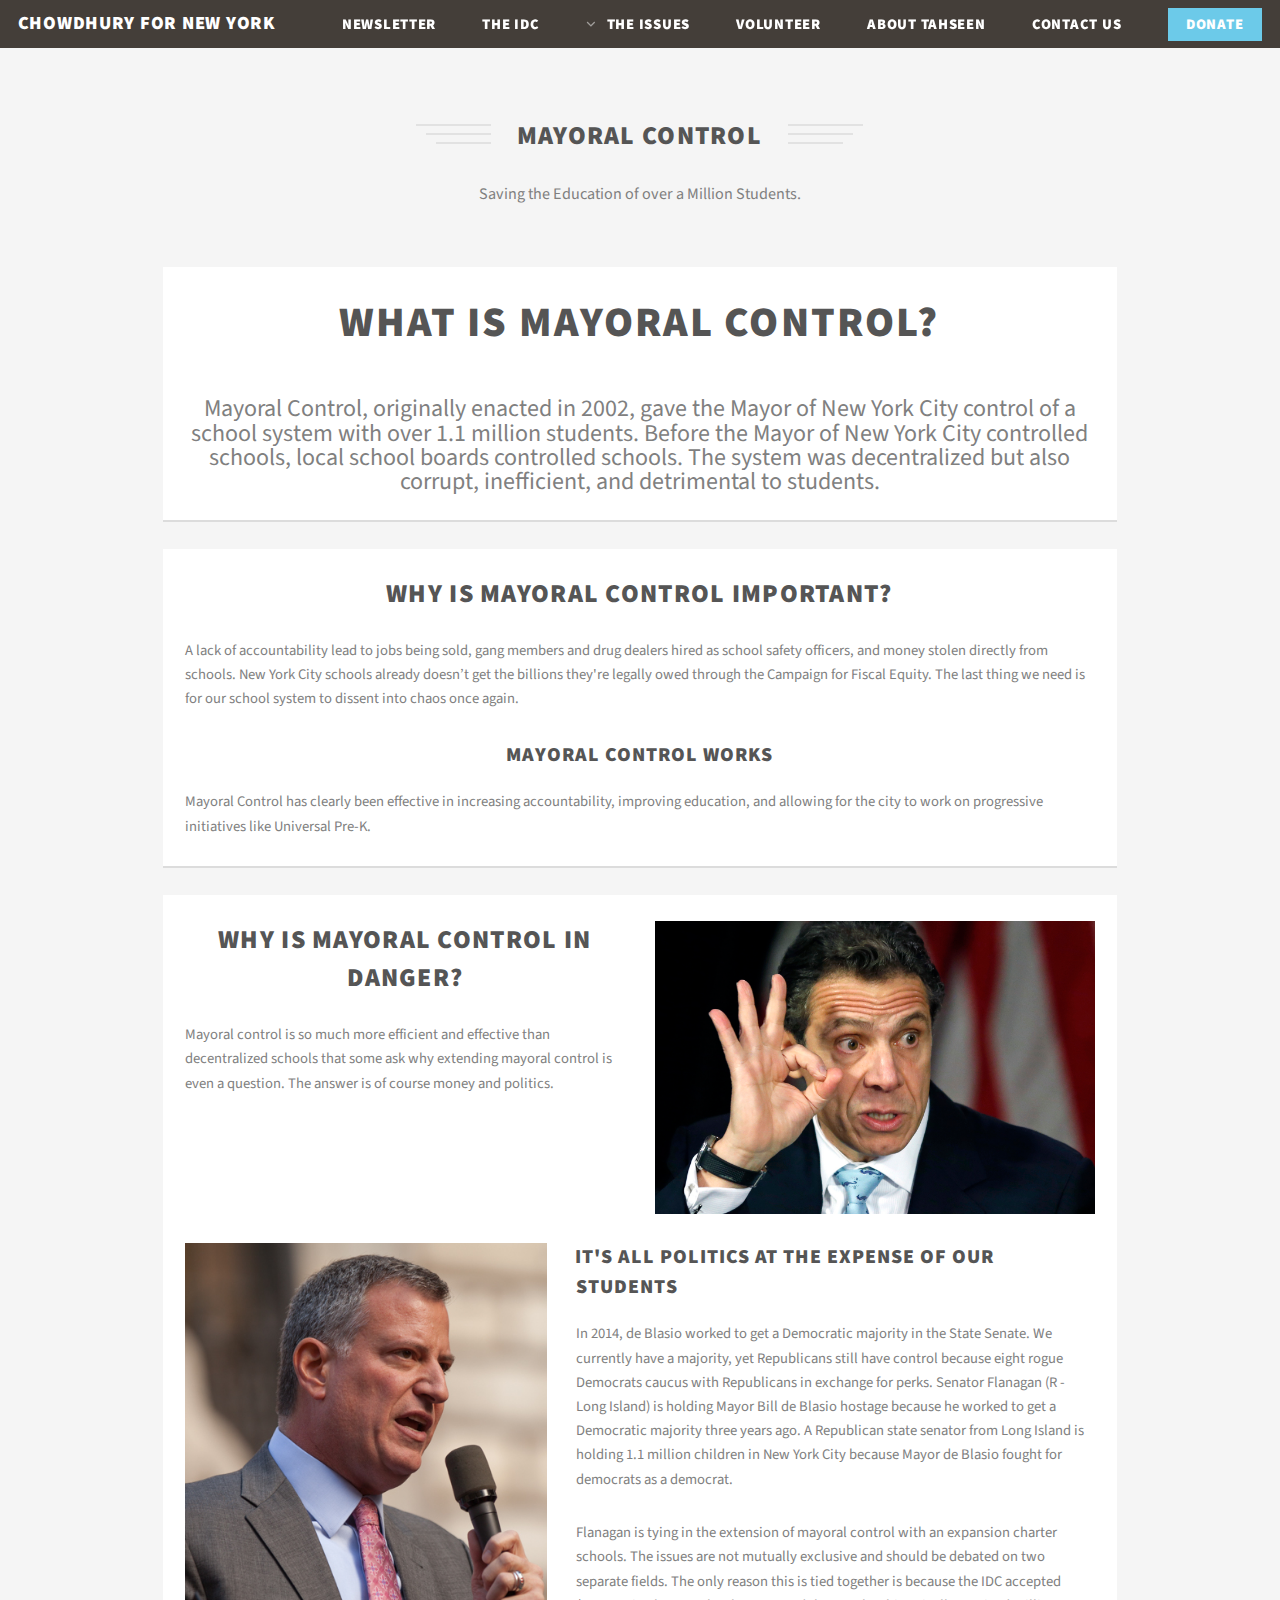
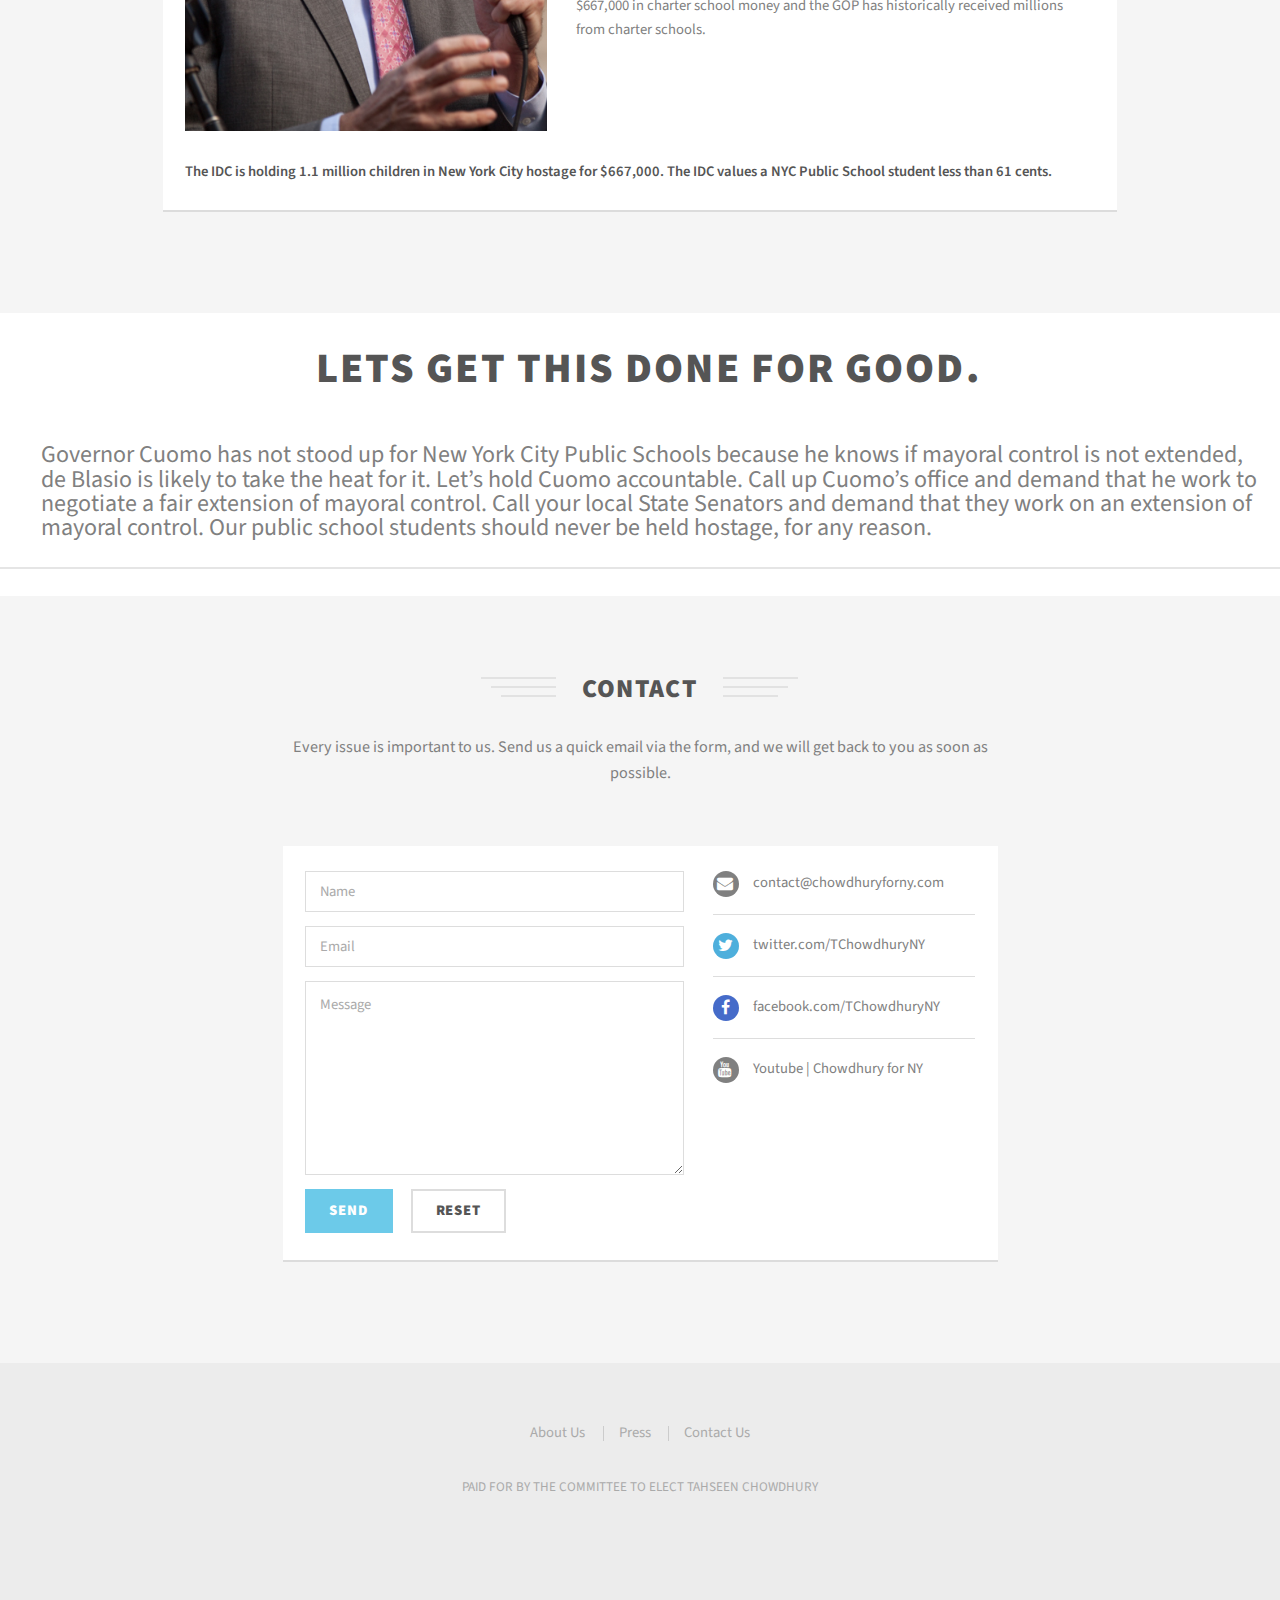
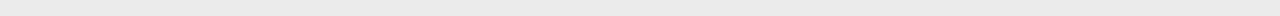
<file: mayoralcontrol.html>
<!DOCTYPE HTML>
<!--
	Tahseen Chowdhury for NYS Senate District 13 | 2018
	www.chowdhuryforny.com
-->
<html>
	<head>
		<title>Tahseen Chowdhury for NYS Senate District 13 | 2018</title>
		<meta charset="utf-8" />
		<meta name="viewport" content="width=device-width, initial-scale=1" />
		<!--[if lte IE 8]><script src="assets/js/ie/html5shiv.js"></script><![endif]-->
		<link rel="stylesheet" href="assets/css/main.css" />
		<!--[if lte IE 8]><link rel="stylesheet" href="assets/css/ie8.css" /><![endif]-->
	</head>
	<body>
		<div id="page-wrapper">

			<!-- Header -->
				<header id="header">
					<h1><a href="index.html">Chowdhury for New York</a></h1>
					<nav id="nav">
						<ul>
							<li><a href="http://eepurl.com/cMlj_n">Newsletter</a></li>
							<li><a href="idc.html">The IDC</a></li>
							<li>
								<a href="#" class="icon fa-angle-down">The Issues</a>
								<ul>
									<li><a href="seniors.html">Senior Issues</a></li>
									<li><a href="housing.html">Housing</a></li>
									<li><a href="safety.html">Safe Streets</a></li>
									<li><a href="children.html">Child Victims Act</a></li>
									<li><a href="immigration.html">Immigration</a></li>
									<li><a href="education.html">Education</a></li>
									<li><a href="environment.html">Environment</a></li>
									<li><a href="singlepayer.html">Single Payer Health</a></li>
								</ul>
							</li>
							<li><a href="volunteer.html">Volunteer</a></li>
							<li><a href="about.html">About Tahseen</a></li>
							<li><a href="#contact2">Contact Us</a></li>
							<li><a href="https://secure.actblue.com/contribute/page/chowdhuryny" class="button">Donate</a></li>
						</ul>
					</nav>
				</header>

				<!-- Main-->
					<div class="wrapper style1">
						<section id="main" class="container">
							<header class="major">
								<h2>Mayoral Control</h2>
								<p>Saving the Education of over a Million Students.</p>
							</header>


							<!-- Content -->
								<section class="box">
									<div class="12u 12u(narrower)">
										<center class="bigNum">
											<h2>What is Mayoral Control?</h2>
                                            <p>Mayoral Control, originally enacted in 2002, gave the Mayor of New York City control of a school system with over 1.1 million students. Before the Mayor of New York City controlled schools, local school boards controlled schools. The system was decentralized but also corrupt, inefficient, and detrimental to students.</p>
                                        </center>
									</div>
								</section>
								<section class="box">
									<div class="row">
										<div class="12u 12u(narrower)">
                                            <center><h2>Why is Mayoral Control Important?</h2></center>
                                            <p>A lack of accountability lead to jobs being sold, gang members and drug dealers hired as school safety officers, and money stolen directly from schools. New York City schools already doesn’t get the billions they're legally owed through the Campaign for Fiscal Equity. The last thing we need is for our school system to dissent into chaos once again.</p>
                                            <center><h3>Mayoral Control Works</h3></center>
                                            <p>Mayoral Control has clearly been effective in increasing accountability, improving education, and allowing for the city to work on progressive initiatives like Universal Pre-K. </p>
                                        </div>
                                    </div>
								</section>
                                <section class="box">
                                    <div class="row">
										<div class="6u 12u(narrower)">
											<center><h2>Why is Mayoral Control in Danger?</h2></center>
											<p>Mayoral control is so much more efficient and effective than decentralized schools that some ask why extending mayoral control is even a question. The answer is of course money and politics.</p>

										</div>
										<div class="6u 12u(narrower)">
											<span class="image fit"><img src="images/issues/mayctl2.jpg" alt="" /></span>
										</div>
									</div>
									<div class="row">

										<div class="5u 12u(narrower)">
											<span class="image fit"><img src="images/issues/mayctl1.jpg" alt="" /></span>
										</div>
										<div class="7u 12u(narrower)">
											<h3>It's all politics at the expense of our students</h3>
                                            <p>In 2014, de Blasio worked to get a Democratic majority in the State Senate. We currently have a majority, yet Republicans still have control because eight rogue Democrats caucus with Republicans in exchange for perks. Senator Flanagan (R - Long Island) is holding Mayor Bill de Blasio hostage because he worked to get a Democratic majority three years ago. A Republican state senator from Long Island is holding 1.1 million children in New York City because Mayor de Blasio fought for democrats as a democrat.</p>
											<p>Flanagan is tying in the extension of mayoral control with an expansion charter schools. The issues are not mutually exclusive and should be debated on two separate fields. The only reason this is tied together is because the IDC accepted $667,000 in charter school money and the GOP has historically received millions from charter schools.</p>
										</div>
									</div>
										<div class="12u 12u(narrower)">
                                            <b><p>The IDC is holding 1.1 million children in New York City hostage for $667,000. The IDC values a NYC Public School student less than 61 cents.</p></b>
										</div>
                                    </div>
                                </section>

                                <section class="box">
                                    <div class="row">
                                        <div class="12u 12u(narrower) bigNum">
                                            <!-- <span class="image fit"><img src="images/issues/immigration1.jpg" alt="" /></span> -->
                                            <center><h2>Lets Get this Done for Good.</h2></center>
                                            <p>Governor Cuomo has not stood up for New York City Public Schools because he knows if mayoral control is not extended, de Blasio is likely to take the heat for it. Let’s hold Cuomo accountable. Call up Cuomo’s office and demand that he work to negotiate a fair extension of mayoral control. Call your local State Senators and demand that they work on an extension of mayoral control. Our public school students should never be held hostage, for any reason.</p>
                                        </div>
                                    </div>
                                </section>


						</section>
					</div>

				<!-- Four -->
					<div class="wrapper style1" id="contact2">
						<section class="container 75%">
							<header class="major">
								<h2>Contact</h2>
								<p>Every issue is important to us. Send us a quick email via the form, and we will get back to you as soon as possible.</p>
							</header>
							<div id="contact" class="box">
								<div class="row uniform">
									<div class="7u 12u(narrower)">
										<form method="post" action="https://formspree.io/contact@chowdhuryforny.com">
											<div class="row uniform 50%">
												<div class="12u">
													<input type="text" name="name" id="name" placeholder="Name" />
												</div>
											</div>
											<div class="row uniform 50%">
												<div class="12u">
													<input type="email" name="email" id="email" placeholder="Email" />
												</div>
											</div>
											<div class="row uniform 50%">
												<div class="12u">
													<textarea name="message" id="message" placeholder="Message" rows="7"></textarea>
												</div>
											</div>
											<div class="row uniform 50%">
												<div class="12u">
													<ul class="actions">
														<li><input type="submit" value="Send" /></li>
														<li><input type="reset" class="alt" value="Reset" /></li>
													</ul>
												</div>
											</div>
										</form>
									</div>
									<div class="5u 12u(narrower)">
										<ul class="labeled-icons">
											<li>
												<h3 class="icon fa-envelope"><span class="label">Email</span></h3>
												<a href="mailto:contact@chowdhuryforny.com">contact@chowdhuryforny.com</a>
											</li>
											<li>
												<h3 class="icon fa-twitter"><span class="label">Twitter</span></h3>
												<a href="https://twitter.com/TChowdhuryNY">twitter.com/TChowdhuryNY</a>
											</li>
											<li>
												<h3 class="icon fa-facebook"><span class="label">Facebook</span></h3>
												<a href="https://www.facebook.com/Tahseen-Chowdhury-216712025490243/">facebook.com/TChowdhuryNY</a>
											</li>
											<li>
												<h3 class="icon fa-youtube"><span class="label">YouTube</span></h3>
												<a href="https://www.youtube.com/channel/UCnU6Fj2nfstpS2_zLxWUfBQ">Youtube | Chowdhury for NY</a>
											</li>
										</ul>
									</div>
								</div>
							</div>
						</section>
					</div>

			<!-- Footer -->
				<footer id="footer">
					<ul class="menu">
						<li><a href="about.html">About Us</a></li>
						<li><a href="press.html">Press</a></li>
						<li><a href="#contact2">Contact Us</a></li>
					</ul>
					<div class="copyright">
						PAID FOR BY THE COMMITTEE TO ELECT TAHSEEN CHOWDHURY
					</div>
				</footer>

		</div>

		<!-- Scripts -->
			<script src="assets/js/jquery.min.js"></script>
			<script src="assets/js/jquery.dropotron.min.js"></script>
			<script src="assets/js/jquery.scrollgress.min.js"></script>
			<script src="assets/js/skel.min.js"></script>
			<script src="assets/js/util.js"></script>
			<!--[if lte IE 8]><script src="assets/js/ie/respond.min.js"></script><![endif]-->
			<script src="assets/js/main.js"></script>

	</body>
</html>
</file>
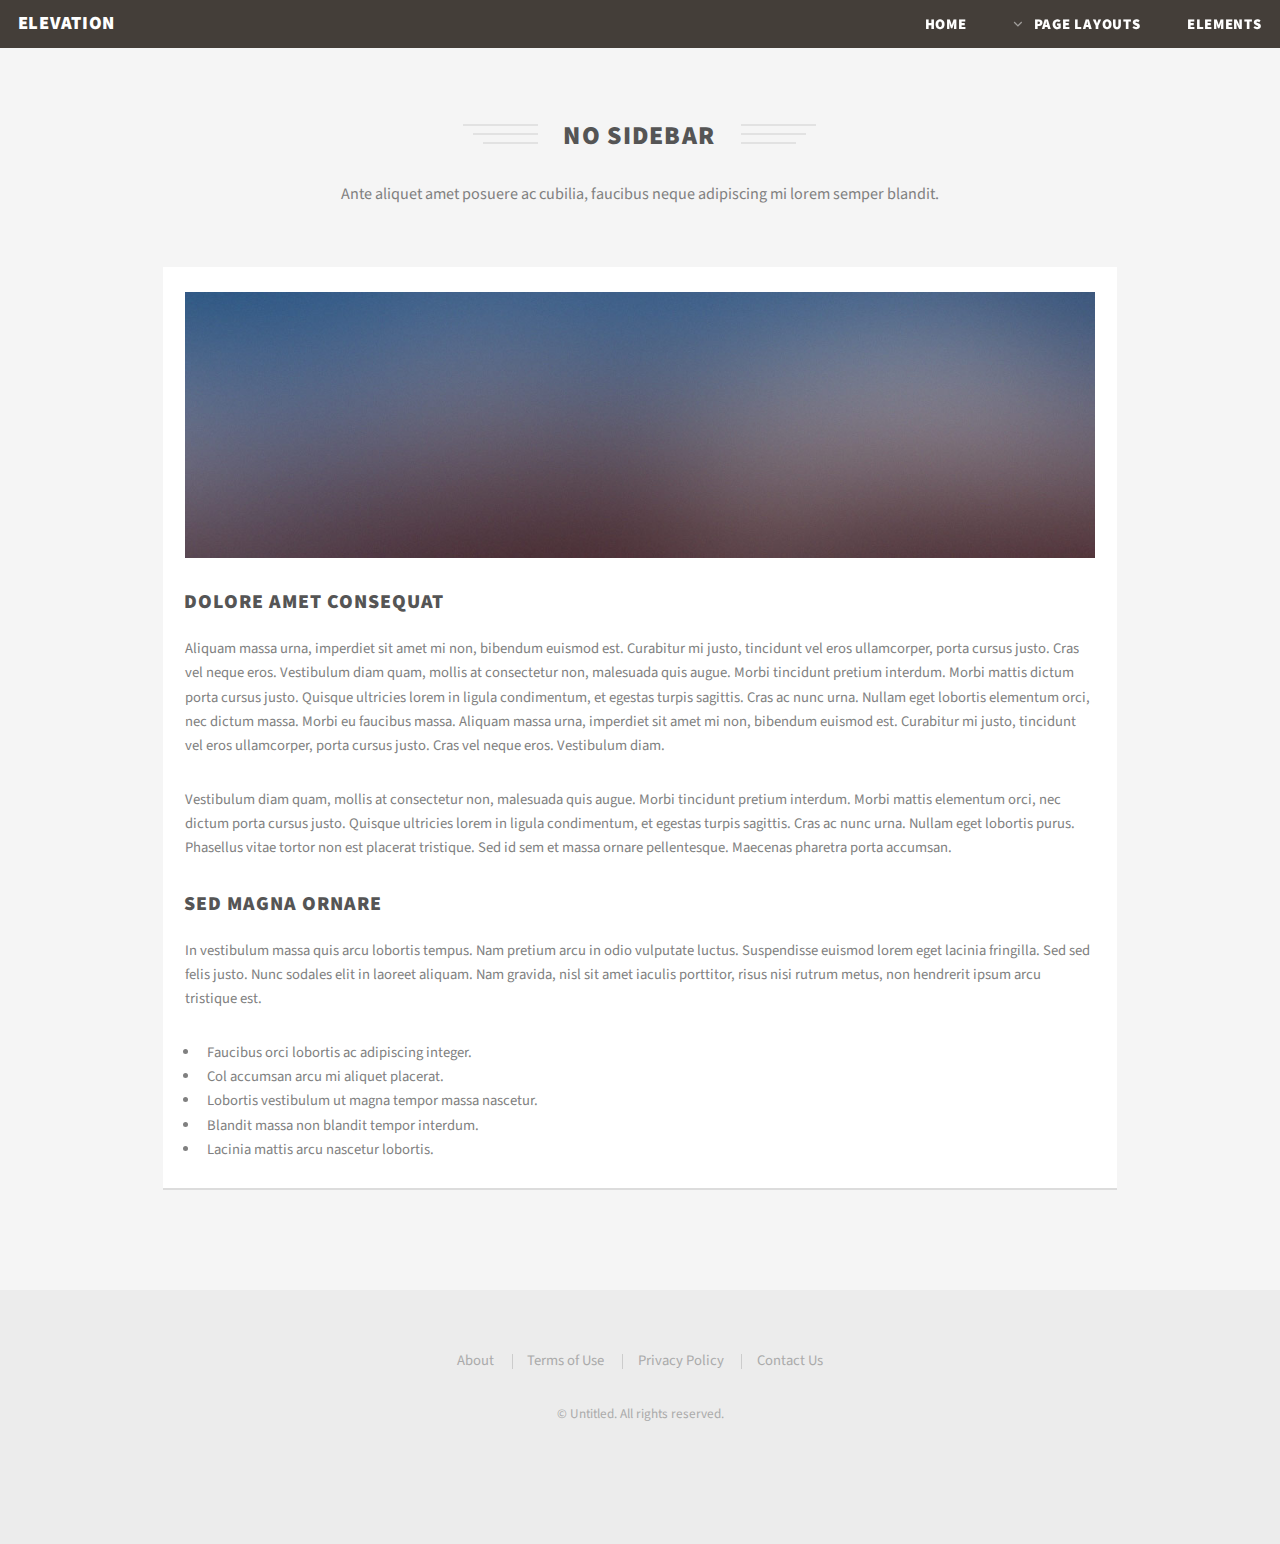
<file: no-sidebar.html>
<!DOCTYPE HTML>
<!--
	Elevation by Pixelarity
	pixelarity.com | hello@pixelarity.com
	License: pixelarity.com/license
-->
<html>
	<head>
		<title>Untitled</title>
		<meta charset="utf-8" />
		<meta name="viewport" content="width=device-width, initial-scale=1" />
		<!--[if lte IE 8]><script src="assets/js/ie/html5shiv.js"></script><![endif]-->
		<link rel="stylesheet" href="assets/css/main.css" />
		<!--[if lte IE 8]><link rel="stylesheet" href="assets/css/ie8.css" /><![endif]-->
	</head>
	<body>
		<div id="page-wrapper">

			<!-- Header -->
				<header id="header">
					<h1><a href="index.html">Elevation</a></h1>
					<nav id="nav">
						<ul>
							<li><a href="index.html">Home</a></li>
							<li>
								<a href="#" class="icon fa-angle-down">Page Layouts</a>
								<ul>
									<li><a href="left-sidebar.html">Left Sidebar</a></li>
									<li><a href="right-sidebar.html">Right Sidebar</a></li>
									<li><a href="no-sidebar.html">No Sidebar</a></li>
									<li>
										<a href="#">Submenu</a>
										<ul>
											<li><a href="#">Option 1</a></li>
											<li><a href="#">Option 2</a></li>
											<li><a href="#">Option 3</a></li>
											<li><a href="#">Option 4</a></li>
										</ul>
									</li>
								</ul>
							</li>
							<li><a href="elements.html">Elements</a></li>
						</ul>
					</nav>
				</header>

			<!-- Main-->
				<div class="wrapper style1">
					<section id="main" class="container">
						<header class="major">
							<h2>No Sidebar</h2>
							<p>Ante aliquet amet posuere ac cubilia, faucibus neque adipiscing mi lorem semper blandit.</p>
						</header>

						<!-- Content -->
							<section id="content" class="box">
								<a href="#" class="image fit"><img src="images/pic04.jpg" alt="" /></a>
								<h3>Dolore Amet Consequat</h3>
								<p>Aliquam massa urna, imperdiet sit amet mi non, bibendum euismod est. Curabitur mi justo, tincidunt vel eros ullamcorper, porta cursus justo. Cras vel neque eros. Vestibulum diam quam, mollis at consectetur non, malesuada quis augue. Morbi tincidunt pretium interdum. Morbi mattis dictum porta cursus justo. Quisque ultricies lorem in ligula condimentum, et egestas turpis sagittis. Cras ac nunc urna. Nullam eget lobortis elementum orci, nec dictum massa. Morbi eu faucibus massa. Aliquam massa urna, imperdiet sit amet mi non, bibendum euismod est. Curabitur mi justo, tincidunt vel eros ullamcorper, porta cursus justo. Cras vel neque eros. Vestibulum diam.</p>
								<p>Vestibulum diam quam, mollis at consectetur non, malesuada quis augue. Morbi tincidunt pretium interdum. Morbi mattis elementum orci, nec dictum porta cursus justo. Quisque ultricies lorem in ligula condimentum, et egestas turpis sagittis. Cras ac nunc urna. Nullam eget lobortis purus. Phasellus vitae tortor non est placerat tristique. Sed id sem et massa ornare pellentesque. Maecenas pharetra porta accumsan. </p>
								<h3>Sed Magna Ornare</h3>
								<p>In vestibulum massa quis arcu lobortis tempus. Nam pretium arcu in odio vulputate luctus. Suspendisse euismod lorem eget lacinia fringilla. Sed sed felis justo. Nunc sodales elit in laoreet aliquam. Nam gravida, nisl sit amet iaculis porttitor, risus nisi rutrum metus, non hendrerit ipsum arcu tristique est.</p>
								<ul>
									<li>Faucibus orci lobortis ac adipiscing integer.</li>
									<li>Col accumsan arcu mi aliquet placerat.</li>
									<li>Lobortis vestibulum ut magna tempor massa nascetur.</li>
									<li>Blandit massa non blandit tempor interdum.</li>
									<li>Lacinia mattis arcu nascetur lobortis.</li>
								</ul>
							</section>

					</section>
				</div>

			<!-- Footer -->
				<footer id="footer">
					<ul class="menu">
						<li><a href="#">About</a></li>
						<li><a href="#">Terms of Use</a></li>
						<li><a href="#">Privacy Policy</a></li>
						<li><a href="#">Contact Us</a></li>
					</ul>
					<div class="copyright">
						&copy; Untitled. All rights reserved.
					</div>
				</footer>

		</div>

		<!-- Scripts -->
			<script src="assets/js/jquery.min.js"></script>
			<script src="assets/js/jquery.dropotron.min.js"></script>
			<script src="assets/js/jquery.scrollgress.min.js"></script>
			<script src="assets/js/skel.min.js"></script>
			<script src="assets/js/util.js"></script>
			<!--[if lte IE 8]><script src="assets/js/ie/respond.min.js"></script><![endif]-->
			<script src="assets/js/main.js"></script>

	</body>
</html>
</file>
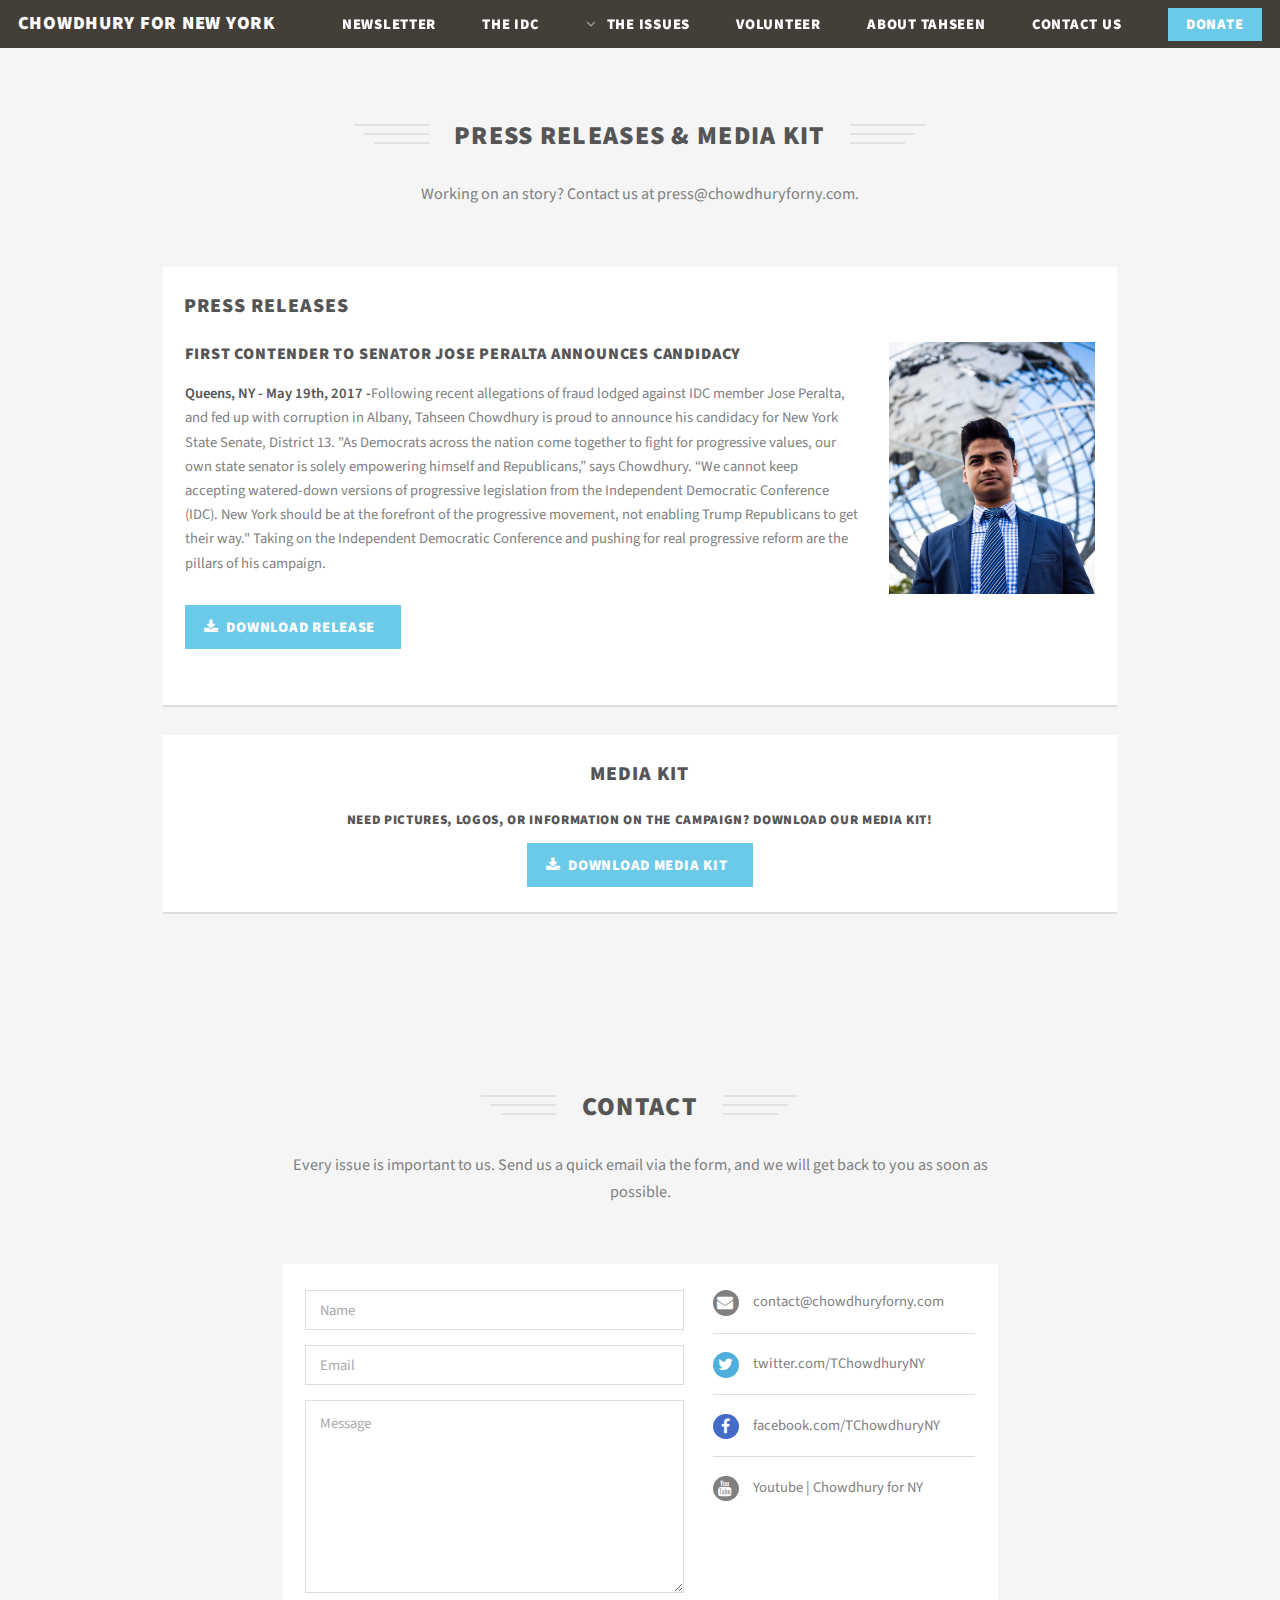
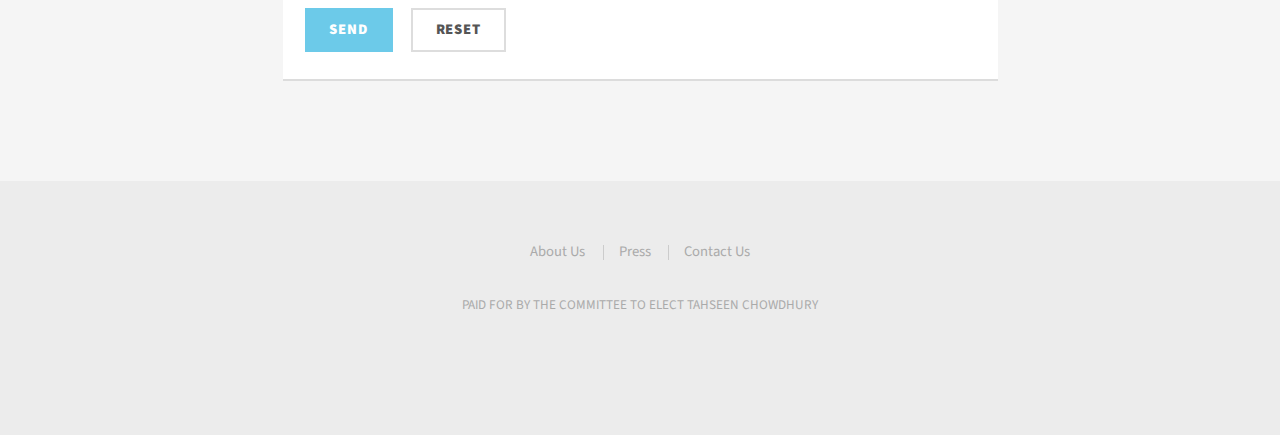
<file: press.html>
<!DOCTYPE HTML>
<!--
	Tahseen Chowdhury for NYS Senate District 13 | 2018
	www.chowdhuryforny.com
-->
<html>
	<head>
		<title>Tahseen Chowdhury for NYS Senate District 13 | 2018</title>
		<meta charset="utf-8" />
		<meta name="viewport" content="width=device-width, initial-scale=1" />
		<!--[if lte IE 8]><script src="assets/js/ie/html5shiv.js"></script><![endif]-->
		<link rel="stylesheet" href="assets/css/main.css" />
		<!--[if lte IE 8]><link rel="stylesheet" href="assets/css/ie8.css" /><![endif]-->
	</head>
	<body>
		<div id="page-wrapper">

			<!-- Header -->
				<header id="header">
					<h1><a href="index.html">Chowdhury for New York</a></h1>
					<nav id="nav">
						<ul>
							<li><a href="http://eepurl.com/cMlj_n">Newsletter</a></li>
							<li><a href="idc.html">The IDC</a></li>
							<li>
								<a href="#" class="icon fa-angle-down">The Issues</a>
								<ul>
									<li><a href="seniors.html">Senior Issues</a></li>
									<li><a href="housing.html">Housing</a></li>
									<li><a href="safety.html">Safe Streets</a></li>
									<li><a href="children.html">Child Victims Act</a></li>
									<li><a href="immigration.html">Immigration</a></li>
									<li><a href="education.html">Education</a></li>
									<li><a href="environment.html">Environment</a></li>
									<li><a href="singlepayer.html">Single Payer Health</a></li>
								</ul>
							</li>
							<li><a href="volunteer.html">Volunteer</a></li>
							<li><a href="about.html">About Tahseen</a></li>
							<li><a href="#contact2">Contact Us</a></li>
							<li><a href="https://secure.actblue.com/contribute/page/chowdhuryny" class="button">Donate</a></li>
						</ul>
					</nav>
				</header>

			<!-- Main-->
				<div class="wrapper style1">
					<section id="main" class="container">
						<header class="major">
							<h2>Press Releases & Media Kit</h2>
							<p>Working on an story? Contact us at press@chowdhuryforny.com.</p>
						</header>

						<!-- Content -->
							<section id="content" class="box">
								<h3>Press Releases</h3>
								<div class="row">
									<div class="9u 12u(narrower)">
										<h4>First Contender to Senator Jose Peralta Announces Candidacy</h4>
										<p><strong>Queens, NY - May 19th, 2017 -</strong>Following recent allegations of fraud lodged against IDC member Jose Peralta, and fed up with corruption in Albany, Tahseen Chowdhury is proud to announce his candidacy for New York State Senate, District 13. "As Democrats across the nation come together to fight for progressive values, our own state senator is solely empowering himself and Republicans,” says Chowdhury. “We cannot keep accepting watered-down versions of progressive legislation from the Independent Democratic Conference (IDC). New York should be at the forefront of the progressive movement, not enabling Trump Republicans to get their way." Taking on the Independent Democratic Conference and pushing for real progressive reform are the pillars of his campaign.</p>
										<ul class="actions">
											<li><a href="press/release1.pdf" class="button icon fa-download">Download Release</a></li>
										</ul>
									</div>
									<div class="3u 12u(narrower)">
										<span class="image fit"><img src="images/about/tahseen.jpg" alt="" /></span>
									</div>
								</div>
							</section>

							<section id="content" class="box">
								<center>
									<h3>Media Kit</h3>
									<h5>Need pictures, logos, or information on the campaign? Download our Media Kit!</h5>
									<ul class="actions">
										<li><a href="press/MEDIA_KIT.zip" class="button icon fa-download">Download Media Kit</a></li>
									</ul>
								</center>
							</section>

					</section>
				</div>

				<!-- Four -->
					<div class="wrapper style1" id="contact2">
						<section class="container 75%">
							<header class="major">
								<h2>Contact</h2>
								<p>Every issue is important to us. Send us a quick email via the form, and we will get back to you as soon as possible.</p>
							</header>
							<div id="contact" class="box">
								<div class="row uniform">
									<div class="7u 12u(narrower)">
										<form method="post" action="https://formspree.io/contact@chowdhuryforny.com">
											<div class="row uniform 50%">
												<div class="12u">
													<input type="text" name="name" id="name" placeholder="Name" />
												</div>
											</div>
											<div class="row uniform 50%">
												<div class="12u">
													<input type="email" name="email" id="email" placeholder="Email" />
												</div>
											</div>
											<div class="row uniform 50%">
												<div class="12u">
													<textarea name="message" id="message" placeholder="Message" rows="7"></textarea>
												</div>
											</div>
											<div class="row uniform 50%">
												<div class="12u">
													<ul class="actions">
														<li><input type="submit" value="Send" /></li>
														<li><input type="reset" class="alt" value="Reset" /></li>
													</ul>
												</div>
											</div>
										</form>
									</div>
									<div class="5u 12u(narrower)">
										<ul class="labeled-icons">
											<li>
												<h3 class="icon fa-envelope"><span class="label">Email</span></h3>
												<a href="mailto:contact@chowdhuryforny.com">contact@chowdhuryforny.com</a>
											</li>
											<li>
												<h3 class="icon fa-twitter"><span class="label">Twitter</span></h3>
												<a href="https://twitter.com/TChowdhuryNY">twitter.com/TChowdhuryNY</a>
											</li>
											<li>
												<h3 class="icon fa-facebook"><span class="label">Facebook</span></h3>
												<a href="https://www.facebook.com/Tahseen-Chowdhury-216712025490243/">facebook.com/TChowdhuryNY</a>
											</li>
											<li>
												<h3 class="icon fa-youtube"><span class="label">YouTube</span></h3>
												<a href="https://www.youtube.com/channel/UCnU6Fj2nfstpS2_zLxWUfBQ">Youtube | Chowdhury for NY</a>
											</li>
										</ul>
									</div>
								</div>
							</div>
						</section>
					</div>

			<!-- Footer -->
				<footer id="footer">
					<ul class="menu">
						<li><a href="about.html">About Us</a></li>
						<li><a href="press.html">Press</a></li>
						<li><a href="#contact2">Contact Us</a></li>
					</ul>
					<div class="copyright">
						PAID FOR BY THE COMMITTEE TO ELECT TAHSEEN CHOWDHURY
					</div>
				</footer>

		</div>

		<!-- Scripts -->
			<script src="assets/js/jquery.min.js"></script>
			<script src="assets/js/jquery.dropotron.min.js"></script>
			<script src="assets/js/jquery.scrollgress.min.js"></script>
			<script src="assets/js/skel.min.js"></script>
			<script src="assets/js/util.js"></script>
			<!--[if lte IE 8]><script src="assets/js/ie/respond.min.js"></script><![endif]-->
			<script src="assets/js/main.js"></script>

	</body>
</html>
</file>
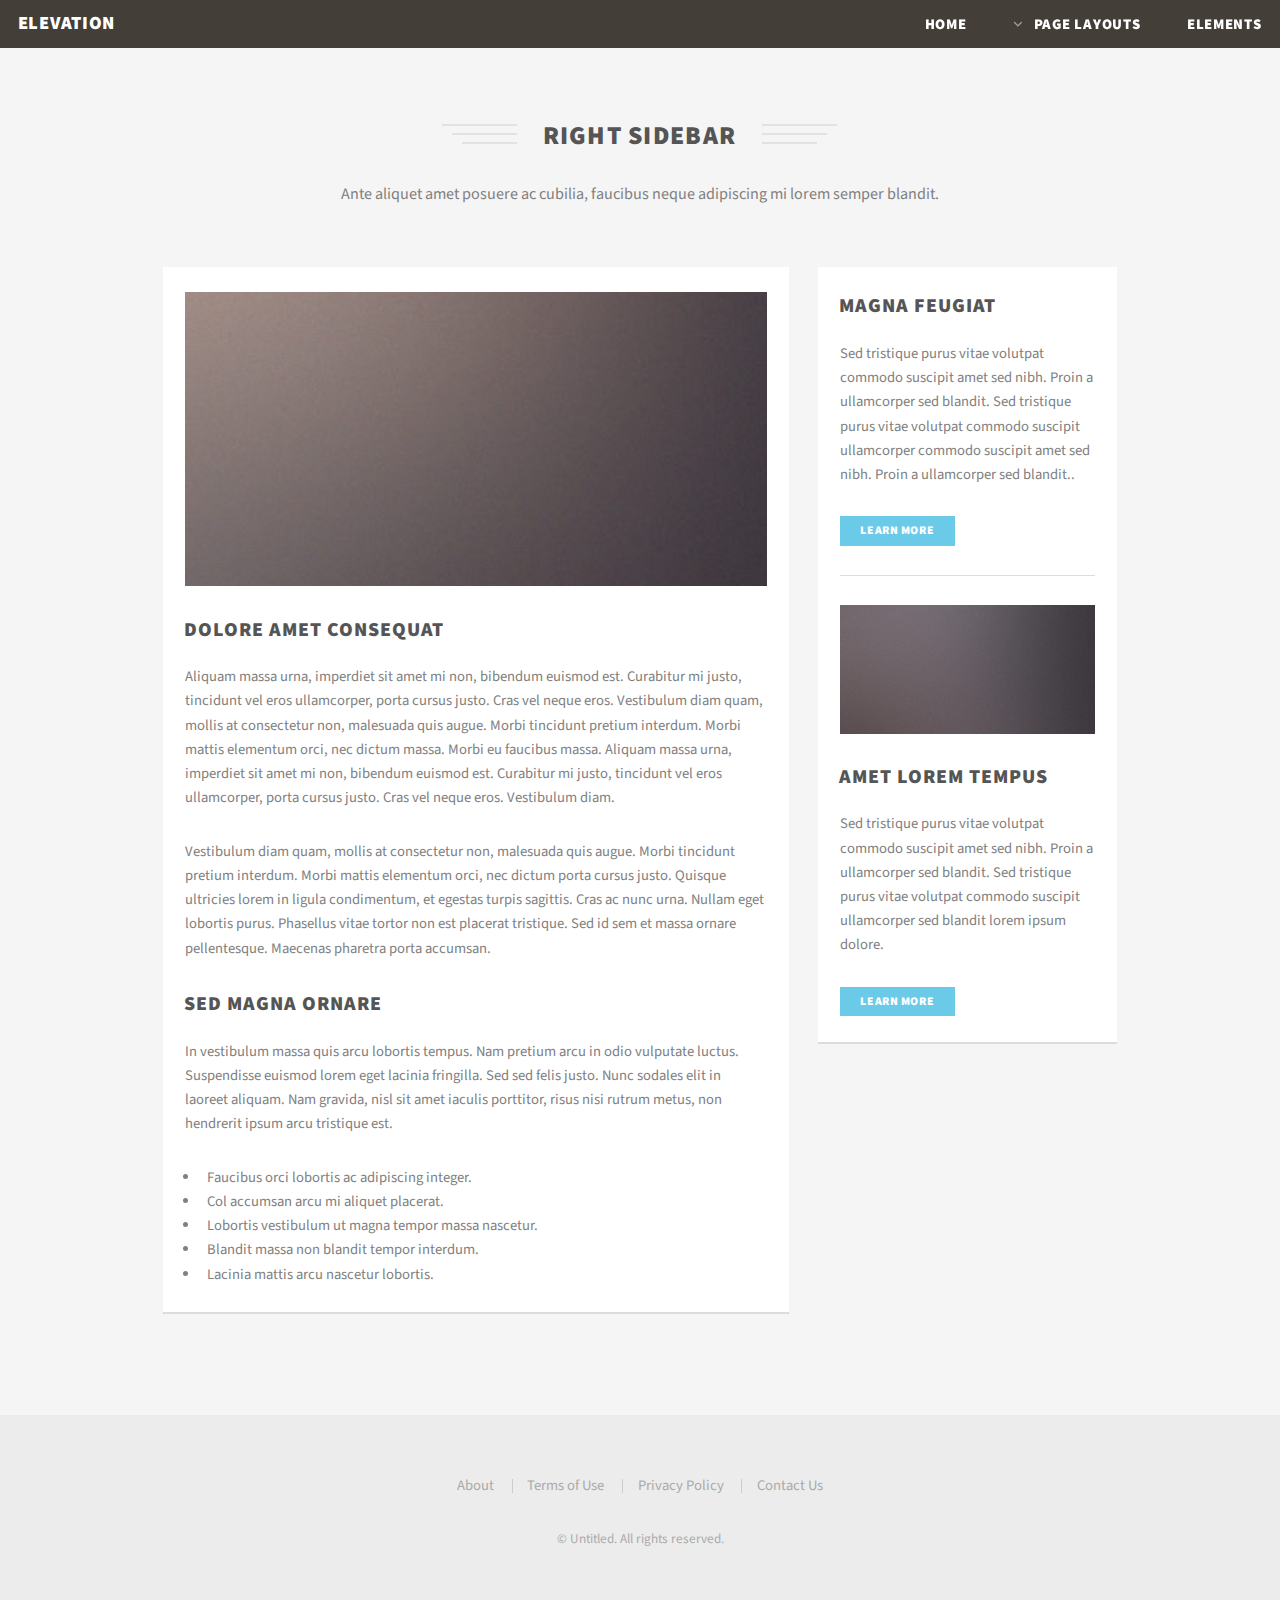
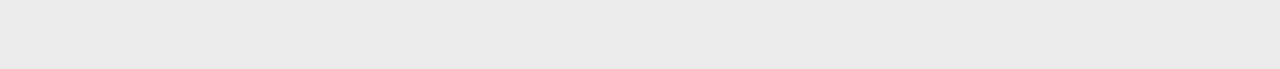
<file: right-sidebar.html>
<!DOCTYPE HTML>
<!--
	Elevation by Pixelarity
	pixelarity.com | hello@pixelarity.com
	License: pixelarity.com/license
-->
<html>
	<head>
		<title>Untitled</title>
		<meta charset="utf-8" />
		<meta name="viewport" content="width=device-width, initial-scale=1" />
		<!--[if lte IE 8]><script src="assets/js/ie/html5shiv.js"></script><![endif]-->
		<link rel="stylesheet" href="assets/css/main.css" />
		<!--[if lte IE 8]><link rel="stylesheet" href="assets/css/ie8.css" /><![endif]-->
	</head>
	<body>
		<div id="page-wrapper">

			<!-- Header -->
				<header id="header">
					<h1><a href="index.html">Elevation</a></h1>
					<nav id="nav">
						<ul>
							<li><a href="index.html">Home</a></li>
							<li>
								<a href="#" class="icon fa-angle-down">Page Layouts</a>
								<ul>
									<li><a href="left-sidebar.html">Left Sidebar</a></li>
									<li><a href="right-sidebar.html">Right Sidebar</a></li>
									<li><a href="no-sidebar.html">No Sidebar</a></li>
									<li>
										<a href="#">Submenu</a>
										<ul>
											<li><a href="#">Option 1</a></li>
											<li><a href="#">Option 2</a></li>
											<li><a href="#">Option 3</a></li>
											<li><a href="#">Option 4</a></li>
										</ul>
									</li>
								</ul>
							</li>
							<li><a href="elements.html">Elements</a></li>
						</ul>
					</nav>
				</header>

			<!-- Main-->
				<div class="wrapper style1">
					<section id="main" class="container">
						<header class="major">
							<h2>Right Sidebar</h2>
							<p>Ante aliquet amet posuere ac cubilia, faucibus neque adipiscing mi lorem semper blandit.</p>
						</header>
						<div class="row">
							<div class="8u 12u(narrower)">

								<!-- Content -->
									<section id="content" class="box">
										<a href="#" class="image fit"><img src="images/pic02.jpg" alt="" /></a>
										<h3>Dolore Amet Consequat</h3>
										<p>Aliquam massa urna, imperdiet sit amet mi non, bibendum euismod est. Curabitur mi justo, tincidunt vel eros ullamcorper, porta cursus justo. Cras vel neque eros. Vestibulum diam quam, mollis at consectetur non, malesuada quis augue. Morbi tincidunt pretium interdum. Morbi mattis elementum orci, nec dictum massa. Morbi eu faucibus massa. Aliquam massa urna, imperdiet sit amet mi non, bibendum euismod est. Curabitur mi justo, tincidunt vel eros ullamcorper, porta cursus justo. Cras vel neque eros. Vestibulum diam.</p>
										<p>Vestibulum diam quam, mollis at consectetur non, malesuada quis augue. Morbi tincidunt pretium interdum. Morbi mattis elementum orci, nec dictum porta cursus justo. Quisque ultricies lorem in ligula condimentum, et egestas turpis sagittis. Cras ac nunc urna. Nullam eget lobortis purus. Phasellus vitae tortor non est placerat tristique. Sed id sem et massa ornare pellentesque. Maecenas pharetra porta accumsan. </p>
										<h3>Sed Magna Ornare</h3>
										<p>In vestibulum massa quis arcu lobortis tempus. Nam pretium arcu in odio vulputate luctus. Suspendisse euismod lorem eget lacinia fringilla. Sed sed felis justo. Nunc sodales elit in laoreet aliquam. Nam gravida, nisl sit amet iaculis porttitor, risus nisi rutrum metus, non hendrerit ipsum arcu tristique est.</p>
										<ul>
											<li>Faucibus orci lobortis ac adipiscing integer.</li>
											<li>Col accumsan arcu mi aliquet placerat.</li>
											<li>Lobortis vestibulum ut magna tempor massa nascetur.</li>
											<li>Blandit massa non blandit tempor interdum.</li>
											<li>Lacinia mattis arcu nascetur lobortis.</li>
										</ul>
									</section>

							</div>
							<div class="4u 12u(narrower)">

								<!-- Sidebar -->
									<section id="sidebar" class="box">
										<section>
											<h3>Magna Feugiat</h3>
											<p>Sed tristique purus vitae volutpat commodo suscipit amet sed nibh. Proin a ullamcorper sed blandit. Sed tristique purus vitae volutpat commodo suscipit ullamcorper commodo suscipit amet sed nibh. Proin a ullamcorper sed blandit..</p>
											<footer>
												<ul class="actions">
													<li><a href="#" class="button small">Learn More</a></li>
												</ul>
											</footer>
										</section>
										<hr />
										<section>
											<a href="#" class="image fit"><img src="images/pic03.jpg" alt="" /></a>
											<h3>Amet Lorem Tempus</h3>
											<p>Sed tristique purus vitae volutpat commodo suscipit amet sed nibh. Proin a ullamcorper sed blandit. Sed tristique purus vitae volutpat commodo suscipit ullamcorper sed blandit lorem ipsum dolore.</p>
											<footer>
												<ul class="actions">
													<li><a href="#" class="button small">Learn More</a></li>
												</ul>
											</footer>
										</section>
									</section>

							</div>
						</div>
					</section>
				</div>

			<!-- Footer -->
				<footer id="footer">
					<ul class="menu">
						<li><a href="#">About</a></li>
						<li><a href="#">Terms of Use</a></li>
						<li><a href="#">Privacy Policy</a></li>
						<li><a href="#">Contact Us</a></li>
					</ul>
					<div class="copyright">
						&copy; Untitled. All rights reserved.
					</div>
				</footer>

		</div>

		<!-- Scripts -->
			<script src="assets/js/jquery.min.js"></script>
			<script src="assets/js/jquery.dropotron.min.js"></script>
			<script src="assets/js/jquery.scrollgress.min.js"></script>
			<script src="assets/js/skel.min.js"></script>
			<script src="assets/js/util.js"></script>
			<!--[if lte IE 8]><script src="assets/js/ie/respond.min.js"></script><![endif]-->
			<script src="assets/js/main.js"></script>

	</body>
</html>
</file>
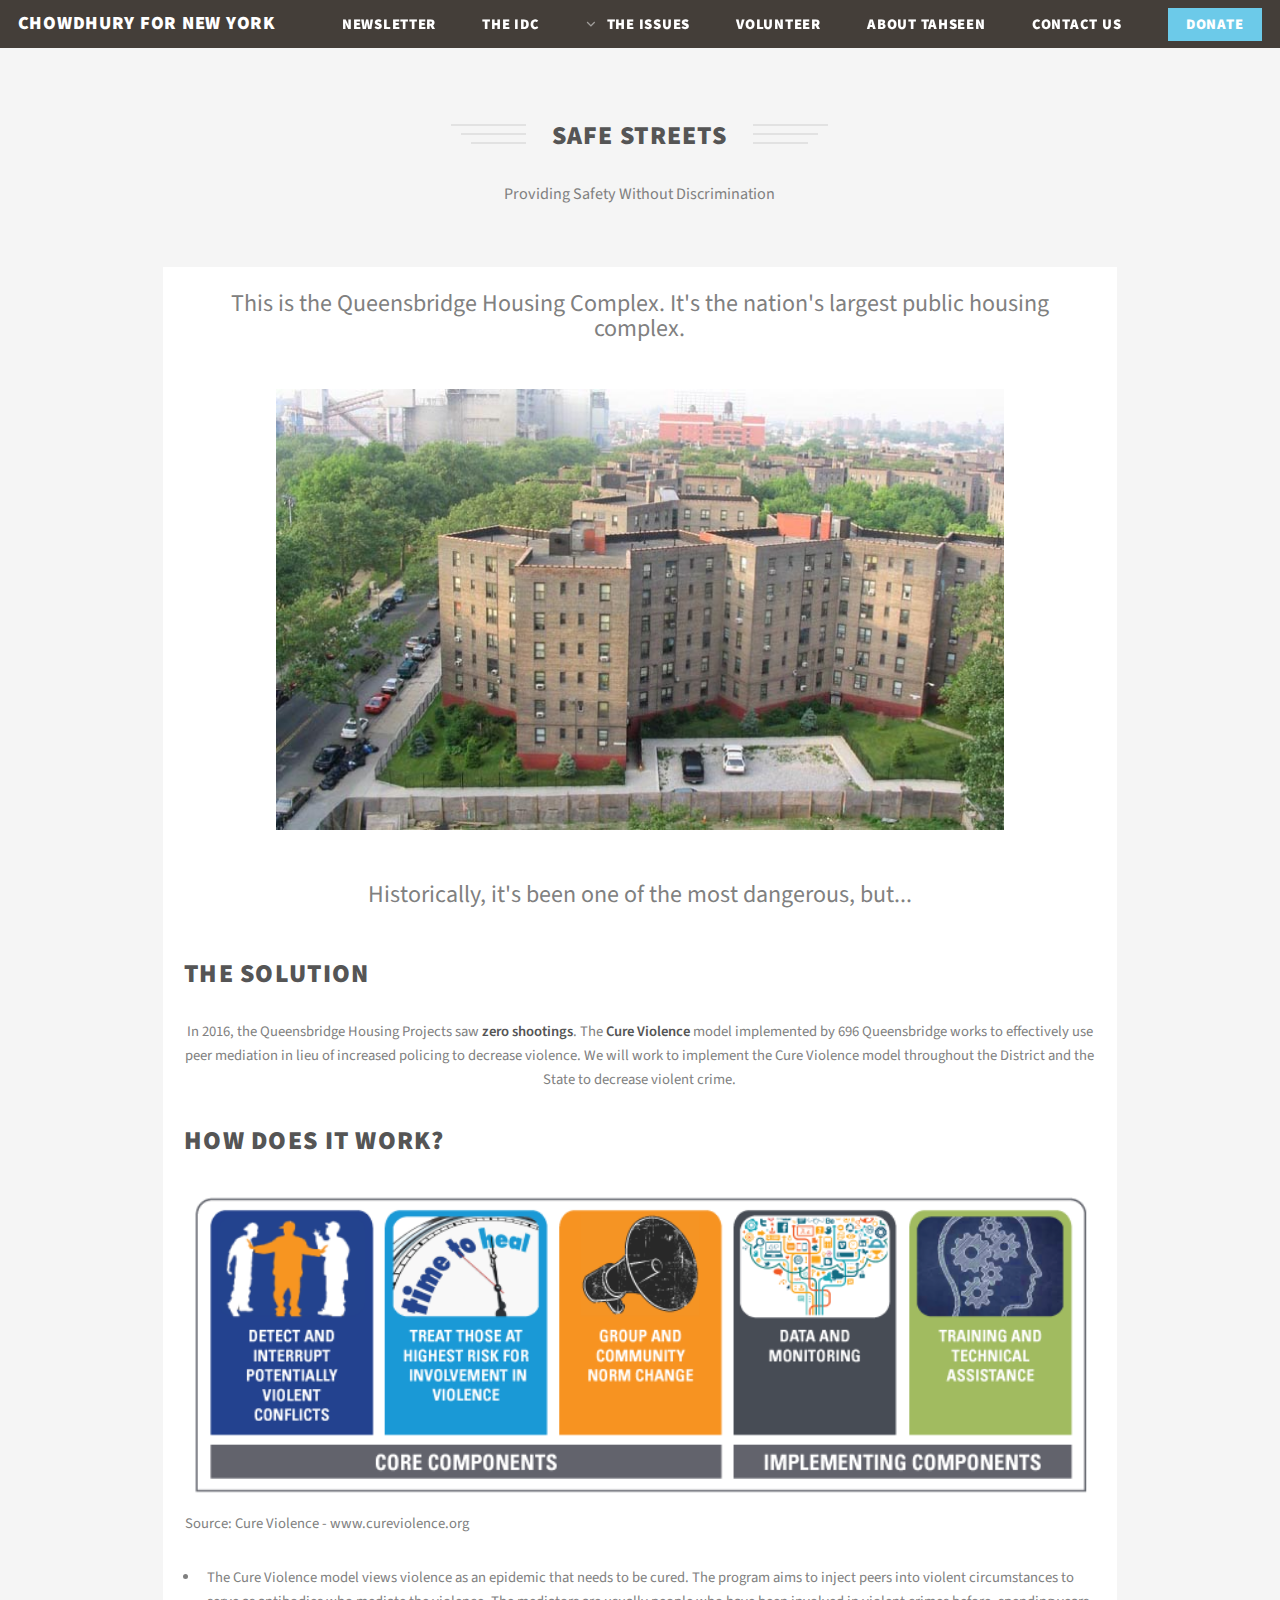
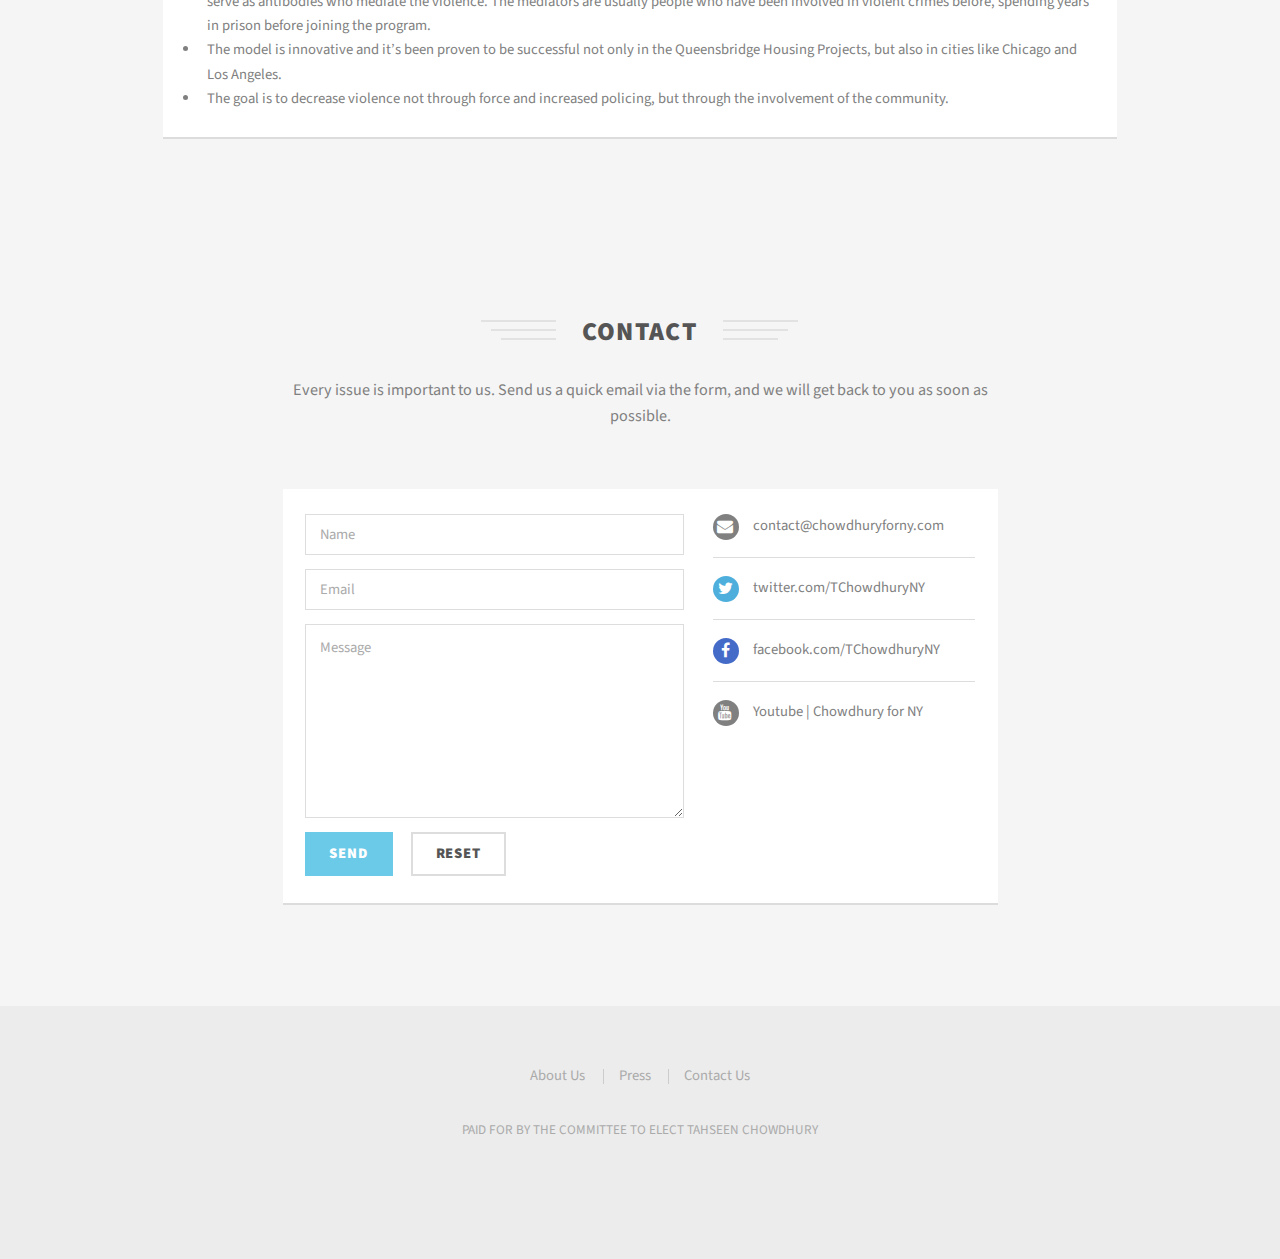
<file: safety.html>
<!DOCTYPE HTML>
<!--
	Tahseen Chowdhury for NYS Senate District 13 | 2018
	www.chowdhuryforny.com
-->
<html>
	<head>
		<title>Tahseen Chowdhury for NYS Senate District 13 | 2018</title>
		<meta charset="utf-8" />
		<meta name="viewport" content="width=device-width, initial-scale=1" />
		<!--[if lte IE 8]><script src="assets/js/ie/html5shiv.js"></script><![endif]-->
		<link rel="stylesheet" href="assets/css/main.css" />
		<!--[if lte IE 8]><link rel="stylesheet" href="assets/css/ie8.css" /><![endif]-->
	</head>
	<body>
		<div id="page-wrapper">

			<!-- Header -->
				<header id="header">
					<h1><a href="index.html">Chowdhury for New York</a></h1>
					<nav id="nav">
						<ul>
							<li><a href="http://eepurl.com/cMlj_n">Newsletter</a></li>
							<li><a href="idc.html">The IDC</a></li>
							<li>
								<a href="#" class="icon fa-angle-down">The Issues</a>
								<ul>
									<li><a href="seniors.html">Senior Issues</a></li>
									<li><a href="housing.html">Housing</a></li>
									<li><a href="safety.html">Safe Streets</a></li>
									<li><a href="children.html">Child Victims Act</a></li>
									<li><a href="immigration.html">Immigration</a></li>
									<li><a href="education.html">Education</a></li>
									<li><a href="environment.html">Environment</a></li>
									<li><a href="singlepayer.html">Single Payer Health</a></li>
								</ul>
							</li>
							<li><a href="volunteer.html">Volunteer</a></li>
							<li><a href="about.html">About Tahseen</a></li>
							<li><a href="#contact2">Contact Us</a></li>
							<li><a href="https://secure.actblue.com/contribute/page/chowdhuryny" class="button">Donate</a></li>
						</ul>
					</nav>
				</header>

				<!-- Main-->
				<div class="wrapper style1">
					<section id="main" class="container">
						<header class="major">
							<h2>Safe Streets</h2>
							<p>Providing Safety Without Discrimination</p>
						</header>


						<!-- Content -->
							<section class="box">
								<div class="12u 12u(narrower)">
									<center class = "bigNum">
										<p>This is the Queensbridge Housing Complex. It's the nation's largest public housing complex.<p>
										<span><img src="images/issues/crime1.jpg" width="80%" alt="" /></span>
										<p>Historically, it's been one of the most dangerous, but...</p>
									</center>
								</div>
								<div class="12u 12u(narrower)">
									<h2>The Solution</h2>
									<center><p>In 2016, the Queensbridge Housing Projects saw <strong>zero shootings</strong>. The <strong>Cure Violence</strong> model implemented by 696 Queensbridge works to effectively use peer mediation in lieu of increased policing to decrease violence. We will work to implement the Cure Violence model throughout the District and the State to decrease violent crime.</p></center>
								<div class="12u 12u(narrower)">
									<h2>How Does It Work?</h2>
									<span><img src="images/issues/crime2.png" width="100%" alt="" /><p>Source: Cure Violence - www.cureviolence.org</p></span>
									<ul>
										<li>The Cure Violence model views violence as an epidemic that needs to be cured. The program aims to inject peers into violent circumstances to serve as antibodies who mediate the violence. The mediators are usually people who have been involved in violent crimes before, spending years in prison before joining the program.</li>
										<li>The model is innovative and it’s been proven to be successful not only in the Queensbridge Housing Projects, but also in cities like Chicago and Los Angeles.</li>
										<li>The goal is to decrease violence not through force and increased policing, but through the involvement of the community. </li>
									</ul>
								</div>
							</section>

					</section>
				</div>

				<!-- Four -->
					<div class="wrapper style1" id="contact2">
						<section class="container 75%">
							<header class="major">
								<h2>Contact</h2>
								<p>Every issue is important to us. Send us a quick email via the form, and we will get back to you as soon as possible.</p>
							</header>
							<div id="contact" class="box">
								<div class="row uniform">
									<div class="7u 12u(narrower)">
										<form method="post" action="https://formspree.io/contact@chowdhuryforny.com">
											<div class="row uniform 50%">
												<div class="12u">
													<input type="text" name="name" id="name" placeholder="Name" />
												</div>
											</div>
											<div class="row uniform 50%">
												<div class="12u">
													<input type="email" name="email" id="email" placeholder="Email" />
												</div>
											</div>
											<div class="row uniform 50%">
												<div class="12u">
													<textarea name="message" id="message" placeholder="Message" rows="7"></textarea>
												</div>
											</div>
											<div class="row uniform 50%">
												<div class="12u">
													<ul class="actions">
														<li><input type="submit" value="Send" /></li>
														<li><input type="reset" class="alt" value="Reset" /></li>
													</ul>
												</div>
											</div>
										</form>
									</div>
									<div class="5u 12u(narrower)">
										<ul class="labeled-icons">
											<li>
												<h3 class="icon fa-envelope"><span class="label">Email</span></h3>
												<a href="mailto:contact@chowdhuryforny.com">contact@chowdhuryforny.com</a>
											</li>
											<li>
												<h3 class="icon fa-twitter"><span class="label">Twitter</span></h3>
												<a href="https://twitter.com/TChowdhuryNY">twitter.com/TChowdhuryNY</a>
											</li>
											<li>
												<h3 class="icon fa-facebook"><span class="label">Facebook</span></h3>
												<a href="https://www.facebook.com/Tahseen-Chowdhury-216712025490243/">facebook.com/TChowdhuryNY</a>
											</li>
											<li>
												<h3 class="icon fa-youtube"><span class="label">YouTube</span></h3>
												<a href="https://www.youtube.com/channel/UCnU6Fj2nfstpS2_zLxWUfBQ">Youtube | Chowdhury for NY</a>
											</li>
										</ul>
									</div>
								</div>
							</div>
						</section>
					</div>

			<!-- Footer -->
				<footer id="footer">
					<ul class="menu">
						<li><a href="about.html">About Us</a></li>
						<li><a href="press.html">Press</a></li>
						<li><a href="#contact2">Contact Us</a></li>
					</ul>
					<div class="copyright">
						PAID FOR BY THE COMMITTEE TO ELECT TAHSEEN CHOWDHURY
					</div>
				</footer>

		</div>

		<!-- Scripts -->
			<script src="assets/js/jquery.min.js"></script>
			<script src="assets/js/jquery.dropotron.min.js"></script>
			<script src="assets/js/jquery.scrollgress.min.js"></script>
			<script src="assets/js/skel.min.js"></script>
			<script src="assets/js/util.js"></script>
			<!--[if lte IE 8]><script src="assets/js/ie/respond.min.js"></script><![endif]-->
			<script src="assets/js/main.js"></script>

	</body>
</html>
</file>
<file: assets/css/ie8.css>
/*
	Elevation by Pixelarity
	pixelarity.com | hello@pixelarity.com
	License: pixelarity.com/license
*/

/* List */

	ul.labeled-icons li .icon {
		-ms-behavior: url("assets/js/ie/PIE.htc");
	}

/* Button */

	input[type="submit"].alt,
	input[type="reset"].alt,
	input[type="button"].alt,
	.button.alt {
		border: solid 2px #dddddd;
	}

/* Icon */

	.icon.major {
		-ms-behavior: url("assets/js/ie/PIE.htc");
	}

/* Form */

	input[type="text"],
	input[type="password"],
	input[type="email"],
	select {
		line-height: 2.75em;
	}

/* Wrapper */

	.wrapper.style2 input[type="submit"].alt,
	.wrapper.style2 input[type="reset"].alt,
	.wrapper.style2 input[type="button"].alt,
	.wrapper.style2 .button.alt {
		border: solid 2px #fff;
	}

/* Header */

	.dropotron.level-0 {
		margin-top: 0;
	}

		.dropotron.level-0:before {
			display: none;
		}

/* Banner */

	#banner {
		background-image: url("images/ie/banner.png");
	}
</file>
<file: assets/css/main.css>
@import url("font-awesome.min.css");
@import url("https://fonts.googleapis.com/css?family=Source+Sans+Pro:400,400italic,600,600italic,700,900");

/*
	Elevation by Pixelarity
	pixelarity.com | hello@pixelarity.com
	License: pixelarity.com/license
*/

/* Reset */

	html, body, div, span, applet, object, iframe, h1, h2, h3, h4, h5, h6, p, blockquote, pre, a, abbr, acronym, address, big, cite, code, del, dfn, em, img, ins, kbd, q, s, samp, small, strike, strong, sub, sup, tt, var, b, u, i, center, dl, dt, dd, ol, ul, li, fieldset, form, label, legend, table, caption, tbody, tfoot, thead, tr, th, td, article, aside, canvas, details, embed, figure, figcaption, footer, header, hgroup, menu, nav, output, ruby, section, summary, time, mark, audio, video {
		margin: 0;
		padding: 0;
		border: 0;
		font-size: 100%;
		font: inherit;
		vertical-align: baseline;
	}

	article, aside, details, figcaption, figure, footer, header, hgroup, menu, nav, section {
		display: block;
	}

	body {
		line-height: 1;
	}

	ol, ul {
		list-style: none;
	}

	blockquote, q {
		quotes: none;
	}

	blockquote:before, blockquote:after, q:before, q:after {
		content: '';
		content: none;
	}

	table {
		border-collapse: collapse;
		border-spacing: 0;
	}

	body {
		-webkit-text-size-adjust: none;
	}

/* Box Model */

	*, *:before, *:after {
		-moz-box-sizing: border-box;
		-webkit-box-sizing: border-box;
		box-sizing: border-box;
	}

/* Containers */

	.container {
		margin-left: auto;
		margin-right: auto;
	}

	.container.\31 25\25 {
		width: 100%;
		max-width: 93.75em;
		min-width: 75em;
	}

	.container.\37 5\25 {
		width: 56.25em;
	}

	.container.\35 0\25 {
		width: 37.5em;
	}

	.container.\32 5\25 {
		width: 18.75em;
	}

	.container {
		width: 75em;
	}

	@media screen and (max-width: 1680px) {

		.container.\31 25\25 {
			width: 100%;
			max-width: 93.75em;
			min-width: 75em;
		}

		.container.\37 5\25 {
			width: 56.25em;
		}

		.container.\35 0\25 {
			width: 37.5em;
		}

		.container.\32 5\25 {
			width: 18.75em;
		}

		.container {
			width: 75em;
		}

	}

	@media screen and (max-width: 1280px) {

		.container.\31 25\25 {
			width: 100%;
			max-width: 81.25em;
			min-width: 65em;
		}

		.container.\37 5\25 {
			width: 48.75em;
		}

		.container.\35 0\25 {
			width: 32.5em;
		}

		.container.\32 5\25 {
			width: 16.25em;
		}

		.container {
			width: 65em;
		}

	}

	@media screen and (max-width: 980px) {

		.container.\31 25\25 {
			width: 100%;
			max-width: 112.5%;
			min-width: 90%;
		}

		.container.\37 5\25 {
			width: 67.5%;
		}

		.container.\35 0\25 {
			width: 45%;
		}

		.container.\32 5\25 {
			width: 22.5%;
		}

		.container {
			width: 90%;
		}

	}

	@media screen and (max-width: 840px) {

		.container.\31 25\25 {
			width: 100%;
			max-width: 112.5%;
			min-width: 90%;
		}

		.container.\37 5\25 {
			width: 67.5%;
		}

		.container.\35 0\25 {
			width: 45%;
		}

		.container.\32 5\25 {
			width: 22.5%;
		}

		.container {
			width: 90% !important;
		}

	}

	@media screen and (max-width: 736px) {

		.container.\31 25\25 {
			width: 100%;
			max-width: 125%;
			min-width: 100%;
		}

		.container.\37 5\25 {
			width: 75%;
		}

		.container.\35 0\25 {
			width: 50%;
		}

		.container.\32 5\25 {
			width: 25%;
		}

		.container {
			width: 100% !important;
		}

	}

	@media screen and (max-width: 480px) {

		.container.\31 25\25 {
			width: 100%;
			max-width: 125%;
			min-width: 100%;
		}

		.container.\37 5\25 {
			width: 75%;
		}

		.container.\35 0\25 {
			width: 50%;
		}

		.container.\32 5\25 {
			width: 25%;
		}

		.container {
			width: 100% !important;
		}

	}

/* Grid */

	.row {
		border-bottom: solid 1px transparent;
		-moz-box-sizing: border-box;
		-webkit-box-sizing: border-box;
		box-sizing: border-box;
	}

	.row > * {
		float: left;
		-moz-box-sizing: border-box;
		-webkit-box-sizing: border-box;
		box-sizing: border-box;
	}

	.row:after, .row:before {
		content: '';
		display: block;
		clear: both;
		height: 0;
	}

	.row.uniform > * > :first-child {
		margin-top: 0;
	}

	.row.uniform > * > :last-child {
		margin-bottom: 0;
	}

	.row.\30 \25 > * {
		padding: 0 0 0 0em;
	}

	.row.\30 \25 {
		margin: 0 0 -1px 0em;
	}

	.row.uniform.\30 \25 > * {
		padding: 0em 0 0 0em;
	}

	.row.uniform.\30 \25 {
		margin: 0em 0 -1px 0em;
	}

	.row > * {
		padding: 0 0 0 3em;
	}

	.row {
		margin: 0 0 -1px -3em;
	}

	.row.uniform > * {
		padding: 3em 0 0 3em;
	}

	.row.uniform {
		margin: -3em 0 -1px -3em;
	}

	.row.\32 00\25 > * {
		padding: 0 0 0 6em;
	}

	.row.\32 00\25 {
		margin: 0 0 -1px -6em;
	}

	.row.uniform.\32 00\25 > * {
		padding: 6em 0 0 6em;
	}

	.row.uniform.\32 00\25 {
		margin: -6em 0 -1px -6em;
	}

	.row.\31 50\25 > * {
		padding: 0 0 0 4.5em;
	}

	.row.\31 50\25 {
		margin: 0 0 -1px -4.5em;
	}

	.row.uniform.\31 50\25 > * {
		padding: 4.5em 0 0 4.5em;
	}

	.row.uniform.\31 50\25 {
		margin: -4.5em 0 -1px -4.5em;
	}

	.row.\35 0\25 > * {
		padding: 0 0 0 1.5em;
	}

	.row.\35 0\25 {
		margin: 0 0 -1px -1.5em;
	}

	.row.uniform.\35 0\25 > * {
		padding: 1.5em 0 0 1.5em;
	}

	.row.uniform.\35 0\25 {
		margin: -1.5em 0 -1px -1.5em;
	}

	.row.\32 5\25 > * {
		padding: 0 0 0 0.75em;
	}

	.row.\32 5\25 {
		margin: 0 0 -1px -0.75em;
	}

	.row.uniform.\32 5\25 > * {
		padding: 0.75em 0 0 0.75em;
	}

	.row.uniform.\32 5\25 {
		margin: -0.75em 0 -1px -0.75em;
	}

	.\31 2u, .\31 2u\24 {
		width: 100%;
		clear: none;
		margin-left: 0;
	}

	.\31 1u, .\31 1u\24 {
		width: 91.6666666667%;
		clear: none;
		margin-left: 0;
	}

	.\31 0u, .\31 0u\24 {
		width: 83.3333333333%;
		clear: none;
		margin-left: 0;
	}

	.\39 u, .\39 u\24 {
		width: 75%;
		clear: none;
		margin-left: 0;
	}

	.\38 u, .\38 u\24 {
		width: 66.6666666667%;
		clear: none;
		margin-left: 0;
	}

	.\37 u, .\37 u\24 {
		width: 58.3333333333%;
		clear: none;
		margin-left: 0;
	}

	.\36 u, .\36 u\24 {
		width: 50%;
		clear: none;
		margin-left: 0;
	}

	.\35 u, .\35 u\24 {
		width: 41.6666666667%;
		clear: none;
		margin-left: 0;
	}

	.\34 u, .\34 u\24 {
		width: 33.3333333333%;
		clear: none;
		margin-left: 0;
	}

	.\33 u, .\33 u\24 {
		width: 25%;
		clear: none;
		margin-left: 0;
	}

	.\32 u, .\32 u\24 {
		width: 16.6666666667%;
		clear: none;
		margin-left: 0;
	}

	.\31 u, .\31 u\24 {
		width: 8.3333333333%;
		clear: none;
		margin-left: 0;
	}

	.\31 2u\24 + *,
	.\31 1u\24 + *,
	.\31 0u\24 + *,
	.\39 u\24 + *,
	.\38 u\24 + *,
	.\37 u\24 + *,
	.\36 u\24 + *,
	.\35 u\24 + *,
	.\34 u\24 + *,
	.\33 u\24 + *,
	.\32 u\24 + *,
	.\31 u\24 + * {
		clear: left;
	}

	.\-11u {
		margin-left: 91.66667%;
	}

	.\-10u {
		margin-left: 83.33333%;
	}

	.\-9u {
		margin-left: 75%;
	}

	.\-8u {
		margin-left: 66.66667%;
	}

	.\-7u {
		margin-left: 58.33333%;
	}

	.\-6u {
		margin-left: 50%;
	}

	.\-5u {
		margin-left: 41.66667%;
	}

	.\-4u {
		margin-left: 33.33333%;
	}

	.\-3u {
		margin-left: 25%;
	}

	.\-2u {
		margin-left: 16.66667%;
	}

	.\-1u {
		margin-left: 8.33333%;
	}

	@media screen and (max-width: 1680px) {

		.row > * {
			padding: 0 0 0 2.5em;
		}

		.row {
			margin: 0 0 -1px -2.5em;
		}

		.row.uniform > * {
			padding: 2.5em 0 0 2.5em;
		}

		.row.uniform {
			margin: -2.5em 0 -1px -2.5em;
		}

		.row.\32 00\25 > * {
			padding: 0 0 0 5em;
		}

		.row.\32 00\25 {
			margin: 0 0 -1px -5em;
		}

		.row.uniform.\32 00\25 > * {
			padding: 5em 0 0 5em;
		}

		.row.uniform.\32 00\25 {
			margin: -5em 0 -1px -5em;
		}

		.row.\31 50\25 > * {
			padding: 0 0 0 3.75em;
		}

		.row.\31 50\25 {
			margin: 0 0 -1px -3.75em;
		}

		.row.uniform.\31 50\25 > * {
			padding: 3.75em 0 0 3.75em;
		}

		.row.uniform.\31 50\25 {
			margin: -3.75em 0 -1px -3.75em;
		}

		.row.\35 0\25 > * {
			padding: 0 0 0 1.25em;
		}

		.row.\35 0\25 {
			margin: 0 0 -1px -1.25em;
		}

		.row.uniform.\35 0\25 > * {
			padding: 1.25em 0 0 1.25em;
		}

		.row.uniform.\35 0\25 {
			margin: -1.25em 0 -1px -1.25em;
		}

		.row.\32 5\25 > * {
			padding: 0 0 0 0.625em;
		}

		.row.\32 5\25 {
			margin: 0 0 -1px -0.625em;
		}

		.row.uniform.\32 5\25 > * {
			padding: 0.625em 0 0 0.625em;
		}

		.row.uniform.\32 5\25 {
			margin: -0.625em 0 -1px -0.625em;
		}

		.\31 2u\28wide\29, .\31 2u\24\28wide\29 {
			width: 100%;
			clear: none;
			margin-left: 0;
		}

		.\31 1u\28wide\29, .\31 1u\24\28wide\29 {
			width: 91.6666666667%;
			clear: none;
			margin-left: 0;
		}

		.\31 0u\28wide\29, .\31 0u\24\28wide\29 {
			width: 83.3333333333%;
			clear: none;
			margin-left: 0;
		}

		.\39 u\28wide\29, .\39 u\24\28wide\29 {
			width: 75%;
			clear: none;
			margin-left: 0;
		}

		.\38 u\28wide\29, .\38 u\24\28wide\29 {
			width: 66.6666666667%;
			clear: none;
			margin-left: 0;
		}

		.\37 u\28wide\29, .\37 u\24\28wide\29 {
			width: 58.3333333333%;
			clear: none;
			margin-left: 0;
		}

		.\36 u\28wide\29, .\36 u\24\28wide\29 {
			width: 50%;
			clear: none;
			margin-left: 0;
		}

		.\35 u\28wide\29, .\35 u\24\28wide\29 {
			width: 41.6666666667%;
			clear: none;
			margin-left: 0;
		}

		.\34 u\28wide\29, .\34 u\24\28wide\29 {
			width: 33.3333333333%;
			clear: none;
			margin-left: 0;
		}

		.\33 u\28wide\29, .\33 u\24\28wide\29 {
			width: 25%;
			clear: none;
			margin-left: 0;
		}

		.\32 u\28wide\29, .\32 u\24\28wide\29 {
			width: 16.6666666667%;
			clear: none;
			margin-left: 0;
		}

		.\31 u\28wide\29, .\31 u\24\28wide\29 {
			width: 8.3333333333%;
			clear: none;
			margin-left: 0;
		}

		.\31 2u\24\28wide\29 + *,
		.\31 1u\24\28wide\29 + *,
		.\31 0u\24\28wide\29 + *,
		.\39 u\24\28wide\29 + *,
		.\38 u\24\28wide\29 + *,
		.\37 u\24\28wide\29 + *,
		.\36 u\24\28wide\29 + *,
		.\35 u\24\28wide\29 + *,
		.\34 u\24\28wide\29 + *,
		.\33 u\24\28wide\29 + *,
		.\32 u\24\28wide\29 + *,
		.\31 u\24\28wide\29 + * {
			clear: left;
		}

		.\-11u\28wide\29 {
			margin-left: 91.66667%;
		}

		.\-10u\28wide\29 {
			margin-left: 83.33333%;
		}

		.\-9u\28wide\29 {
			margin-left: 75%;
		}

		.\-8u\28wide\29 {
			margin-left: 66.66667%;
		}

		.\-7u\28wide\29 {
			margin-left: 58.33333%;
		}

		.\-6u\28wide\29 {
			margin-left: 50%;
		}

		.\-5u\28wide\29 {
			margin-left: 41.66667%;
		}

		.\-4u\28wide\29 {
			margin-left: 33.33333%;
		}

		.\-3u\28wide\29 {
			margin-left: 25%;
		}

		.\-2u\28wide\29 {
			margin-left: 16.66667%;
		}

		.\-1u\28wide\29 {
			margin-left: 8.33333%;
		}

	}

	@media screen and (max-width: 1280px) {

		.row > * {
			padding: 0 0 0 2em;
		}

		.row {
			margin: 0 0 -1px -2em;
		}

		.row.uniform > * {
			padding: 2em 0 0 2em;
		}

		.row.uniform {
			margin: -2em 0 -1px -2em;
		}

		.row.\32 00\25 > * {
			padding: 0 0 0 4em;
		}

		.row.\32 00\25 {
			margin: 0 0 -1px -4em;
		}

		.row.uniform.\32 00\25 > * {
			padding: 4em 0 0 4em;
		}

		.row.uniform.\32 00\25 {
			margin: -4em 0 -1px -4em;
		}

		.row.\31 50\25 > * {
			padding: 0 0 0 3em;
		}

		.row.\31 50\25 {
			margin: 0 0 -1px -3em;
		}

		.row.uniform.\31 50\25 > * {
			padding: 3em 0 0 3em;
		}

		.row.uniform.\31 50\25 {
			margin: -3em 0 -1px -3em;
		}

		.row.\35 0\25 > * {
			padding: 0 0 0 1em;
		}

		.row.\35 0\25 {
			margin: 0 0 -1px -1em;
		}

		.row.uniform.\35 0\25 > * {
			padding: 1em 0 0 1em;
		}

		.row.uniform.\35 0\25 {
			margin: -1em 0 -1px -1em;
		}

		.row.\32 5\25 > * {
			padding: 0 0 0 0.5em;
		}

		.row.\32 5\25 {
			margin: 0 0 -1px -0.5em;
		}

		.row.uniform.\32 5\25 > * {
			padding: 0.5em 0 0 0.5em;
		}

		.row.uniform.\32 5\25 {
			margin: -0.5em 0 -1px -0.5em;
		}

		.\31 2u\28normal\29, .\31 2u\24\28normal\29 {
			width: 100%;
			clear: none;
			margin-left: 0;
		}

		.\31 1u\28normal\29, .\31 1u\24\28normal\29 {
			width: 91.6666666667%;
			clear: none;
			margin-left: 0;
		}

		.\31 0u\28normal\29, .\31 0u\24\28normal\29 {
			width: 83.3333333333%;
			clear: none;
			margin-left: 0;
		}

		.\39 u\28normal\29, .\39 u\24\28normal\29 {
			width: 75%;
			clear: none;
			margin-left: 0;
		}

		.\38 u\28normal\29, .\38 u\24\28normal\29 {
			width: 66.6666666667%;
			clear: none;
			margin-left: 0;
		}

		.\37 u\28normal\29, .\37 u\24\28normal\29 {
			width: 58.3333333333%;
			clear: none;
			margin-left: 0;
		}

		.\36 u\28normal\29, .\36 u\24\28normal\29 {
			width: 50%;
			clear: none;
			margin-left: 0;
		}

		.\35 u\28normal\29, .\35 u\24\28normal\29 {
			width: 41.6666666667%;
			clear: none;
			margin-left: 0;
		}

		.\34 u\28normal\29, .\34 u\24\28normal\29 {
			width: 33.3333333333%;
			clear: none;
			margin-left: 0;
		}

		.\33 u\28normal\29, .\33 u\24\28normal\29 {
			width: 25%;
			clear: none;
			margin-left: 0;
		}

		.\32 u\28normal\29, .\32 u\24\28normal\29 {
			width: 16.6666666667%;
			clear: none;
			margin-left: 0;
		}

		.\31 u\28normal\29, .\31 u\24\28normal\29 {
			width: 8.3333333333%;
			clear: none;
			margin-left: 0;
		}

		.\31 2u\24\28normal\29 + *,
		.\31 1u\24\28normal\29 + *,
		.\31 0u\24\28normal\29 + *,
		.\39 u\24\28normal\29 + *,
		.\38 u\24\28normal\29 + *,
		.\37 u\24\28normal\29 + *,
		.\36 u\24\28normal\29 + *,
		.\35 u\24\28normal\29 + *,
		.\34 u\24\28normal\29 + *,
		.\33 u\24\28normal\29 + *,
		.\32 u\24\28normal\29 + *,
		.\31 u\24\28normal\29 + * {
			clear: left;
		}

		.\-11u\28normal\29 {
			margin-left: 91.66667%;
		}

		.\-10u\28normal\29 {
			margin-left: 83.33333%;
		}

		.\-9u\28normal\29 {
			margin-left: 75%;
		}

		.\-8u\28normal\29 {
			margin-left: 66.66667%;
		}

		.\-7u\28normal\29 {
			margin-left: 58.33333%;
		}

		.\-6u\28normal\29 {
			margin-left: 50%;
		}

		.\-5u\28normal\29 {
			margin-left: 41.66667%;
		}

		.\-4u\28normal\29 {
			margin-left: 33.33333%;
		}

		.\-3u\28normal\29 {
			margin-left: 25%;
		}

		.\-2u\28normal\29 {
			margin-left: 16.66667%;
		}

		.\-1u\28normal\29 {
			margin-left: 8.33333%;
		}

	}

	@media screen and (max-width: 980px) {

		.row > * {
			padding: 0 0 0 2em;
		}

		.row {
			margin: 0 0 -1px -2em;
		}

		.row.uniform > * {
			padding: 2em 0 0 2em;
		}

		.row.uniform {
			margin: -2em 0 -1px -2em;
		}

		.row.\32 00\25 > * {
			padding: 0 0 0 4em;
		}

		.row.\32 00\25 {
			margin: 0 0 -1px -4em;
		}

		.row.uniform.\32 00\25 > * {
			padding: 4em 0 0 4em;
		}

		.row.uniform.\32 00\25 {
			margin: -4em 0 -1px -4em;
		}

		.row.\31 50\25 > * {
			padding: 0 0 0 3em;
		}

		.row.\31 50\25 {
			margin: 0 0 -1px -3em;
		}

		.row.uniform.\31 50\25 > * {
			padding: 3em 0 0 3em;
		}

		.row.uniform.\31 50\25 {
			margin: -3em 0 -1px -3em;
		}

		.row.\35 0\25 > * {
			padding: 0 0 0 1em;
		}

		.row.\35 0\25 {
			margin: 0 0 -1px -1em;
		}

		.row.uniform.\35 0\25 > * {
			padding: 1em 0 0 1em;
		}

		.row.uniform.\35 0\25 {
			margin: -1em 0 -1px -1em;
		}

		.row.\32 5\25 > * {
			padding: 0 0 0 0.5em;
		}

		.row.\32 5\25 {
			margin: 0 0 -1px -0.5em;
		}

		.row.uniform.\32 5\25 > * {
			padding: 0.5em 0 0 0.5em;
		}

		.row.uniform.\32 5\25 {
			margin: -0.5em 0 -1px -0.5em;
		}

		.\31 2u\28narrow\29, .\31 2u\24\28narrow\29 {
			width: 100%;
			clear: none;
			margin-left: 0;
		}

		.\31 1u\28narrow\29, .\31 1u\24\28narrow\29 {
			width: 91.6666666667%;
			clear: none;
			margin-left: 0;
		}

		.\31 0u\28narrow\29, .\31 0u\24\28narrow\29 {
			width: 83.3333333333%;
			clear: none;
			margin-left: 0;
		}

		.\39 u\28narrow\29, .\39 u\24\28narrow\29 {
			width: 75%;
			clear: none;
			margin-left: 0;
		}

		.\38 u\28narrow\29, .\38 u\24\28narrow\29 {
			width: 66.6666666667%;
			clear: none;
			margin-left: 0;
		}

		.\37 u\28narrow\29, .\37 u\24\28narrow\29 {
			width: 58.3333333333%;
			clear: none;
			margin-left: 0;
		}

		.\36 u\28narrow\29, .\36 u\24\28narrow\29 {
			width: 50%;
			clear: none;
			margin-left: 0;
		}

		.\35 u\28narrow\29, .\35 u\24\28narrow\29 {
			width: 41.6666666667%;
			clear: none;
			margin-left: 0;
		}

		.\34 u\28narrow\29, .\34 u\24\28narrow\29 {
			width: 33.3333333333%;
			clear: none;
			margin-left: 0;
		}

		.\33 u\28narrow\29, .\33 u\24\28narrow\29 {
			width: 25%;
			clear: none;
			margin-left: 0;
		}

		.\32 u\28narrow\29, .\32 u\24\28narrow\29 {
			width: 16.6666666667%;
			clear: none;
			margin-left: 0;
		}

		.\31 u\28narrow\29, .\31 u\24\28narrow\29 {
			width: 8.3333333333%;
			clear: none;
			margin-left: 0;
		}

		.\31 2u\24\28narrow\29 + *,
		.\31 1u\24\28narrow\29 + *,
		.\31 0u\24\28narrow\29 + *,
		.\39 u\24\28narrow\29 + *,
		.\38 u\24\28narrow\29 + *,
		.\37 u\24\28narrow\29 + *,
		.\36 u\24\28narrow\29 + *,
		.\35 u\24\28narrow\29 + *,
		.\34 u\24\28narrow\29 + *,
		.\33 u\24\28narrow\29 + *,
		.\32 u\24\28narrow\29 + *,
		.\31 u\24\28narrow\29 + * {
			clear: left;
		}

		.\-11u\28narrow\29 {
			margin-left: 91.66667%;
		}

		.\-10u\28narrow\29 {
			margin-left: 83.33333%;
		}

		.\-9u\28narrow\29 {
			margin-left: 75%;
		}

		.\-8u\28narrow\29 {
			margin-left: 66.66667%;
		}

		.\-7u\28narrow\29 {
			margin-left: 58.33333%;
		}

		.\-6u\28narrow\29 {
			margin-left: 50%;
		}

		.\-5u\28narrow\29 {
			margin-left: 41.66667%;
		}

		.\-4u\28narrow\29 {
			margin-left: 33.33333%;
		}

		.\-3u\28narrow\29 {
			margin-left: 25%;
		}

		.\-2u\28narrow\29 {
			margin-left: 16.66667%;
		}

		.\-1u\28narrow\29 {
			margin-left: 8.33333%;
		}

	}

	@media screen and (max-width: 840px) {

		.row > * {
			padding: 0 0 0 2em;
		}

		.row {
			margin: 0 0 -1px -2em;
		}

		.row.uniform > * {
			padding: 2em 0 0 2em;
		}

		.row.uniform {
			margin: -2em 0 -1px -2em;
		}

		.row.\32 00\25 > * {
			padding: 0 0 0 4em;
		}

		.row.\32 00\25 {
			margin: 0 0 -1px -4em;
		}

		.row.uniform.\32 00\25 > * {
			padding: 4em 0 0 4em;
		}

		.row.uniform.\32 00\25 {
			margin: -4em 0 -1px -4em;
		}

		.row.\31 50\25 > * {
			padding: 0 0 0 3em;
		}

		.row.\31 50\25 {
			margin: 0 0 -1px -3em;
		}

		.row.uniform.\31 50\25 > * {
			padding: 3em 0 0 3em;
		}

		.row.uniform.\31 50\25 {
			margin: -3em 0 -1px -3em;
		}

		.row.\35 0\25 > * {
			padding: 0 0 0 1em;
		}

		.row.\35 0\25 {
			margin: 0 0 -1px -1em;
		}

		.row.uniform.\35 0\25 > * {
			padding: 1em 0 0 1em;
		}

		.row.uniform.\35 0\25 {
			margin: -1em 0 -1px -1em;
		}

		.row.\32 5\25 > * {
			padding: 0 0 0 0.5em;
		}

		.row.\32 5\25 {
			margin: 0 0 -1px -0.5em;
		}

		.row.uniform.\32 5\25 > * {
			padding: 0.5em 0 0 0.5em;
		}

		.row.uniform.\32 5\25 {
			margin: -0.5em 0 -1px -0.5em;
		}

		.\31 2u\28narrower\29, .\31 2u\24\28narrower\29 {
			width: 100%;
			clear: none;
			margin-left: 0;
		}

		.\31 1u\28narrower\29, .\31 1u\24\28narrower\29 {
			width: 91.6666666667%;
			clear: none;
			margin-left: 0;
		}

		.\31 0u\28narrower\29, .\31 0u\24\28narrower\29 {
			width: 83.3333333333%;
			clear: none;
			margin-left: 0;
		}

		.\39 u\28narrower\29, .\39 u\24\28narrower\29 {
			width: 75%;
			clear: none;
			margin-left: 0;
		}

		.\38 u\28narrower\29, .\38 u\24\28narrower\29 {
			width: 66.6666666667%;
			clear: none;
			margin-left: 0;
		}

		.\37 u\28narrower\29, .\37 u\24\28narrower\29 {
			width: 58.3333333333%;
			clear: none;
			margin-left: 0;
		}

		.\36 u\28narrower\29, .\36 u\24\28narrower\29 {
			width: 50%;
			clear: none;
			margin-left: 0;
		}

		.\35 u\28narrower\29, .\35 u\24\28narrower\29 {
			width: 41.6666666667%;
			clear: none;
			margin-left: 0;
		}

		.\34 u\28narrower\29, .\34 u\24\28narrower\29 {
			width: 33.3333333333%;
			clear: none;
			margin-left: 0;
		}

		.\33 u\28narrower\29, .\33 u\24\28narrower\29 {
			width: 25%;
			clear: none;
			margin-left: 0;
		}

		.\32 u\28narrower\29, .\32 u\24\28narrower\29 {
			width: 16.6666666667%;
			clear: none;
			margin-left: 0;
		}

		.\31 u\28narrower\29, .\31 u\24\28narrower\29 {
			width: 8.3333333333%;
			clear: none;
			margin-left: 0;
		}

		.\31 2u\24\28narrower\29 + *,
		.\31 1u\24\28narrower\29 + *,
		.\31 0u\24\28narrower\29 + *,
		.\39 u\24\28narrower\29 + *,
		.\38 u\24\28narrower\29 + *,
		.\37 u\24\28narrower\29 + *,
		.\36 u\24\28narrower\29 + *,
		.\35 u\24\28narrower\29 + *,
		.\34 u\24\28narrower\29 + *,
		.\33 u\24\28narrower\29 + *,
		.\32 u\24\28narrower\29 + *,
		.\31 u\24\28narrower\29 + * {
			clear: left;
		}

		.\-11u\28narrower\29 {
			margin-left: 91.66667%;
		}

		.\-10u\28narrower\29 {
			margin-left: 83.33333%;
		}

		.\-9u\28narrower\29 {
			margin-left: 75%;
		}

		.\-8u\28narrower\29 {
			margin-left: 66.66667%;
		}

		.\-7u\28narrower\29 {
			margin-left: 58.33333%;
		}

		.\-6u\28narrower\29 {
			margin-left: 50%;
		}

		.\-5u\28narrower\29 {
			margin-left: 41.66667%;
		}

		.\-4u\28narrower\29 {
			margin-left: 33.33333%;
		}

		.\-3u\28narrower\29 {
			margin-left: 25%;
		}

		.\-2u\28narrower\29 {
			margin-left: 16.66667%;
		}

		.\-1u\28narrower\29 {
			margin-left: 8.33333%;
		}

	}

	@media screen and (max-width: 736px) {

		.row > * {
			padding: 0 0 0 2em;
		}

		.row {
			margin: 0 0 -1px -2em;
		}

		.row.uniform > * {
			padding: 2em 0 0 2em;
		}

		.row.uniform {
			margin: -2em 0 -1px -2em;
		}

		.row.\32 00\25 > * {
			padding: 0 0 0 4em;
		}

		.row.\32 00\25 {
			margin: 0 0 -1px -4em;
		}

		.row.uniform.\32 00\25 > * {
			padding: 4em 0 0 4em;
		}

		.row.uniform.\32 00\25 {
			margin: -4em 0 -1px -4em;
		}

		.row.\31 50\25 > * {
			padding: 0 0 0 3em;
		}

		.row.\31 50\25 {
			margin: 0 0 -1px -3em;
		}

		.row.uniform.\31 50\25 > * {
			padding: 3em 0 0 3em;
		}

		.row.uniform.\31 50\25 {
			margin: -3em 0 -1px -3em;
		}

		.row.\35 0\25 > * {
			padding: 0 0 0 1em;
		}

		.row.\35 0\25 {
			margin: 0 0 -1px -1em;
		}

		.row.uniform.\35 0\25 > * {
			padding: 1em 0 0 1em;
		}

		.row.uniform.\35 0\25 {
			margin: -1em 0 -1px -1em;
		}

		.row.\32 5\25 > * {
			padding: 0 0 0 0.5em;
		}

		.row.\32 5\25 {
			margin: 0 0 -1px -0.5em;
		}

		.row.uniform.\32 5\25 > * {
			padding: 0.5em 0 0 0.5em;
		}

		.row.uniform.\32 5\25 {
			margin: -0.5em 0 -1px -0.5em;
		}

		.\31 2u\28mobile\29, .\31 2u\24\28mobile\29 {
			width: 100%;
			clear: none;
			margin-left: 0;
		}

		.\31 1u\28mobile\29, .\31 1u\24\28mobile\29 {
			width: 91.6666666667%;
			clear: none;
			margin-left: 0;
		}

		.\31 0u\28mobile\29, .\31 0u\24\28mobile\29 {
			width: 83.3333333333%;
			clear: none;
			margin-left: 0;
		}

		.\39 u\28mobile\29, .\39 u\24\28mobile\29 {
			width: 75%;
			clear: none;
			margin-left: 0;
		}

		.\38 u\28mobile\29, .\38 u\24\28mobile\29 {
			width: 66.6666666667%;
			clear: none;
			margin-left: 0;
		}

		.\37 u\28mobile\29, .\37 u\24\28mobile\29 {
			width: 58.3333333333%;
			clear: none;
			margin-left: 0;
		}

		.\36 u\28mobile\29, .\36 u\24\28mobile\29 {
			width: 50%;
			clear: none;
			margin-left: 0;
		}

		.\35 u\28mobile\29, .\35 u\24\28mobile\29 {
			width: 41.6666666667%;
			clear: none;
			margin-left: 0;
		}

		.\34 u\28mobile\29, .\34 u\24\28mobile\29 {
			width: 33.3333333333%;
			clear: none;
			margin-left: 0;
		}

		.\33 u\28mobile\29, .\33 u\24\28mobile\29 {
			width: 25%;
			clear: none;
			margin-left: 0;
		}

		.\32 u\28mobile\29, .\32 u\24\28mobile\29 {
			width: 16.6666666667%;
			clear: none;
			margin-left: 0;
		}

		.\31 u\28mobile\29, .\31 u\24\28mobile\29 {
			width: 8.3333333333%;
			clear: none;
			margin-left: 0;
		}

		.\31 2u\24\28mobile\29 + *,
		.\31 1u\24\28mobile\29 + *,
		.\31 0u\24\28mobile\29 + *,
		.\39 u\24\28mobile\29 + *,
		.\38 u\24\28mobile\29 + *,
		.\37 u\24\28mobile\29 + *,
		.\36 u\24\28mobile\29 + *,
		.\35 u\24\28mobile\29 + *,
		.\34 u\24\28mobile\29 + *,
		.\33 u\24\28mobile\29 + *,
		.\32 u\24\28mobile\29 + *,
		.\31 u\24\28mobile\29 + * {
			clear: left;
		}

		.\-11u\28mobile\29 {
			margin-left: 91.66667%;
		}

		.\-10u\28mobile\29 {
			margin-left: 83.33333%;
		}

		.\-9u\28mobile\29 {
			margin-left: 75%;
		}

		.\-8u\28mobile\29 {
			margin-left: 66.66667%;
		}

		.\-7u\28mobile\29 {
			margin-left: 58.33333%;
		}

		.\-6u\28mobile\29 {
			margin-left: 50%;
		}

		.\-5u\28mobile\29 {
			margin-left: 41.66667%;
		}

		.\-4u\28mobile\29 {
			margin-left: 33.33333%;
		}

		.\-3u\28mobile\29 {
			margin-left: 25%;
		}

		.\-2u\28mobile\29 {
			margin-left: 16.66667%;
		}

		.\-1u\28mobile\29 {
			margin-left: 8.33333%;
		}

	}

	@media screen and (max-width: 480px) {

		.row > * {
			padding: 0 0 0 2em;
		}

		.row {
			margin: 0 0 -1px -2em;
		}

		.row.uniform > * {
			padding: 2em 0 0 2em;
		}

		.row.uniform {
			margin: -2em 0 -1px -2em;
		}

		.row.\32 00\25 > * {
			padding: 0 0 0 4em;
		}

		.row.\32 00\25 {
			margin: 0 0 -1px -4em;
		}

		.row.uniform.\32 00\25 > * {
			padding: 4em 0 0 4em;
		}

		.row.uniform.\32 00\25 {
			margin: -4em 0 -1px -4em;
		}

		.row.\31 50\25 > * {
			padding: 0 0 0 3em;
		}

		.row.\31 50\25 {
			margin: 0 0 -1px -3em;
		}

		.row.uniform.\31 50\25 > * {
			padding: 3em 0 0 3em;
		}

		.row.uniform.\31 50\25 {
			margin: -3em 0 -1px -3em;
		}

		.row.\35 0\25 > * {
			padding: 0 0 0 1em;
		}

		.row.\35 0\25 {
			margin: 0 0 -1px -1em;
		}

		.row.uniform.\35 0\25 > * {
			padding: 1em 0 0 1em;
		}

		.row.uniform.\35 0\25 {
			margin: -1em 0 -1px -1em;
		}

		.row.\32 5\25 > * {
			padding: 0 0 0 0.5em;
		}

		.row.\32 5\25 {
			margin: 0 0 -1px -0.5em;
		}

		.row.uniform.\32 5\25 > * {
			padding: 0.5em 0 0 0.5em;
		}

		.row.uniform.\32 5\25 {
			margin: -0.5em 0 -1px -0.5em;
		}

		.\31 2u\28mobilep\29, .\31 2u\24\28mobilep\29 {
			width: 100%;
			clear: none;
			margin-left: 0;
		}

		.\31 1u\28mobilep\29, .\31 1u\24\28mobilep\29 {
			width: 91.6666666667%;
			clear: none;
			margin-left: 0;
		}

		.\31 0u\28mobilep\29, .\31 0u\24\28mobilep\29 {
			width: 83.3333333333%;
			clear: none;
			margin-left: 0;
		}

		.\39 u\28mobilep\29, .\39 u\24\28mobilep\29 {
			width: 75%;
			clear: none;
			margin-left: 0;
		}

		.\38 u\28mobilep\29, .\38 u\24\28mobilep\29 {
			width: 66.6666666667%;
			clear: none;
			margin-left: 0;
		}

		.\37 u\28mobilep\29, .\37 u\24\28mobilep\29 {
			width: 58.3333333333%;
			clear: none;
			margin-left: 0;
		}

		.\36 u\28mobilep\29, .\36 u\24\28mobilep\29 {
			width: 50%;
			clear: none;
			margin-left: 0;
		}

		.\35 u\28mobilep\29, .\35 u\24\28mobilep\29 {
			width: 41.6666666667%;
			clear: none;
			margin-left: 0;
		}

		.\34 u\28mobilep\29, .\34 u\24\28mobilep\29 {
			width: 33.3333333333%;
			clear: none;
			margin-left: 0;
		}

		.\33 u\28mobilep\29, .\33 u\24\28mobilep\29 {
			width: 25%;
			clear: none;
			margin-left: 0;
		}

		.\32 u\28mobilep\29, .\32 u\24\28mobilep\29 {
			width: 16.6666666667%;
			clear: none;
			margin-left: 0;
		}

		.\31 u\28mobilep\29, .\31 u\24\28mobilep\29 {
			width: 8.3333333333%;
			clear: none;
			margin-left: 0;
		}

		.\31 2u\24\28mobilep\29 + *,
		.\31 1u\24\28mobilep\29 + *,
		.\31 0u\24\28mobilep\29 + *,
		.\39 u\24\28mobilep\29 + *,
		.\38 u\24\28mobilep\29 + *,
		.\37 u\24\28mobilep\29 + *,
		.\36 u\24\28mobilep\29 + *,
		.\35 u\24\28mobilep\29 + *,
		.\34 u\24\28mobilep\29 + *,
		.\33 u\24\28mobilep\29 + *,
		.\32 u\24\28mobilep\29 + *,
		.\31 u\24\28mobilep\29 + * {
			clear: left;
		}

		.\-11u\28mobilep\29 {
			margin-left: 91.66667%;
		}

		.\-10u\28mobilep\29 {
			margin-left: 83.33333%;
		}

		.\-9u\28mobilep\29 {
			margin-left: 75%;
		}

		.\-8u\28mobilep\29 {
			margin-left: 66.66667%;
		}

		.\-7u\28mobilep\29 {
			margin-left: 58.33333%;
		}

		.\-6u\28mobilep\29 {
			margin-left: 50%;
		}

		.\-5u\28mobilep\29 {
			margin-left: 41.66667%;
		}

		.\-4u\28mobilep\29 {
			margin-left: 33.33333%;
		}

		.\-3u\28mobilep\29 {
			margin-left: 25%;
		}

		.\-2u\28mobilep\29 {
			margin-left: 16.66667%;
		}

		.\-1u\28mobilep\29 {
			margin-left: 8.33333%;
		}

	}

/* Basic */

	body {
		background: #ffffff;
	}

	body, input, select, textarea {
		color: #808080;
		font-family: "Source Sans Pro", Helvetica, sans-serif;
		font-size: 13pt;
		font-weight: 400;
		line-height: 1.65em;
	}

	a {
		-moz-transition: color 0.2s ease-in-out;
		-webkit-transition: color 0.2s ease-in-out;
		-ms-transition: color 0.2s ease-in-out;
		transition: color 0.2s ease-in-out;
		color: #6ccae9;
		text-decoration: underline;
	}

		a:hover {
			color: #6ccae9 !important;
			text-decoration: none;
		}

	strong, b {
		color: #555555;
		font-weight: 600;
	}

	em, i {
		font-style: italic;
	}

	p {
		margin: 0 0 2em 0;
	}

	h1, h2, h3, h4, h5, h6 {
		color: #555555;
		font-weight: 900;
		letter-spacing: 0.05em;
		line-height: 1em;
		margin: 0 0 1em 0;
		text-indent: -0.05em;
		text-transform: uppercase;
	}

		h1 a, h2 a, h3 a, h4 a, h5 a, h6 a {
			color: inherit;
			text-decoration: none;
		}

	h2 {
		font-size: 1.75em;
		line-height: 1.5em;
	}

	h3 {
		font-size: 1.35em;
		line-height: 1.5em;
	}

	h4 {
		font-size: 1.1em;
		line-height: 1.5em;
	}

	h5 {
		font-size: 0.9em;
		line-height: 1.5em;
	}

	h6 {
		font-size: 0.7em;
		line-height: 1.5em;
	}

	sub {
		font-size: 0.8em;
		position: relative;
		top: 0.5em;
	}

	sup {
		font-size: 0.8em;
		position: relative;
		top: -0.5em;
	}

	hr {
		border: 0;
		border-bottom: solid 1px #dddddd;
		margin: 2em 0;
	}

		hr.major {
			margin: 3em 0;
		}

	blockquote {
		border-left: solid 4px #dddddd;
		font-style: italic;
		margin: 0 0 2em 0;
		padding: 0.5em 0 0.5em 2em;
	}

	pre {
		-webkit-overflow-scrolling: touch;
		background: #f0f0f0;
		font-family: monospace;
		font-size: 0.9em;
		line-height: 1.75em;
		margin: 0 0 2em 0;
		overflow-x: auto;
		padding: 1em 1.5em;
	}

	code {
		background: #f0f0f0;
		font-family: monospace;
		font-size: 0.9em;
		margin: 0 0.25em;
		padding: 0.25em 0.65em;
	}
	.bigNum h1 {
		font-size:72px;
		font-weight: bold;
		padding-top: 20px;
		padding-bottom: 15px;
		margin: 0;
	}
	.bigNum {
		font-size: 24px
	}

	.align-left {
		text-align: left;
	}

	.align-center {
		text-align: center;
	}

	.align-right {
		text-align: right;
	}

/* Section/Article */

	section.special, article.special {
		text-align: center;
	}

	header p {
		color: #aaa;
		margin: 0 0 1.5em 0;
		position: relative;
	}

	header h2 + p {
		font-size: 1.25em;
		line-height: 1.5em;
		margin-top: -1em;
	}

	header h3 + p {
		font-size: 1.1em;
		line-height: 1.5em;
		margin-top: -0.85em;
	}

	header h4 + p,
	header h5 + p,
	header h6 + p {
		font-size: 0.9em;
		line-height: 1.5em;
		margin-top: -0.75em;
	}

	header.major {
		margin: 0 auto 4em auto;
		max-width: 56.25em;
		text-align: center;
	}

		header.major > :first-child {
			white-space: nowrap;
		}

			header.major > :first-child:before, header.major > :first-child:after {
				background-image: url("images/header-major-on-light.svg");
				background-repeat: no-repeat;
				content: '';
				display: inline-block;
				height: 20px;
				width: 150px;
			}

			header.major > :first-child:before {
				background-position: center right;
				margin-right: 1em;
			}

			header.major > :first-child:after {
				-moz-transform: scaleX(-1);
				-webkit-transform: scaleX(-1);
				-ms-transform: scaleX(-1);
				transform: scaleX(-1);
				background-position: center left;
				margin-left: 1em;
			}

		header.major p {
			color: #808080;
			font-size: 1.1em;
			line-height: 1.65em;
			margin: 0 auto 0 auto;
		}

/* Form */

	form {
		margin: 0 0 2em 0;
	}

	label {
		color: #555555;
		display: block;
		font-size: 0.9em;
		font-weight: 900;
		margin: 0 0 1em 0;
	}

	input[type="text"],
	input[type="password"],
	input[type="email"],
	select,
	textarea {
		-moz-appearance: none;
		-webkit-appearance: none;
		-ms-appearance: none;
		appearance: none;
		border: 0;
		border: solid 1px #dddddd;
		border-radius: 0;
		color: inherit;
		display: block;
		outline: 0;
		padding: 0 1em;
		text-decoration: none;
		width: 100%;
	}

		input[type="text"]:invalid,
		input[type="password"]:invalid,
		input[type="email"]:invalid,
		select:invalid,
		textarea:invalid {
			box-shadow: none;
		}

		input[type="text"]:focus,
		input[type="password"]:focus,
		input[type="email"]:focus,
		select:focus,
		textarea:focus {
			border-color: #6ccae9;
			box-shadow: 0 0 0 1px #6ccae9;
		}

	.select-wrapper {
		text-decoration: none;
		display: block;
		position: relative;
	}

		.select-wrapper:before {
			-moz-osx-font-smoothing: grayscale;
			-webkit-font-smoothing: antialiased;
			font-family: FontAwesome;
			font-style: normal;
			font-weight: normal;
			text-transform: none !important;
		}

		.select-wrapper:before {
			content: '\f078';
			color: #dddddd;
			display: block;
			height: 2.75em;
			line-height: 2.75em;
			pointer-events: none;
			position: absolute;
			right: 0;
			text-align: center;
			top: 0;
			width: 2.75em;
		}

		.select-wrapper select::-ms-expand {
			display: none;
		}

	input[type="text"],
	input[type="password"],
	input[type="email"],
	select {
		height: 2.75em;
	}

	textarea {
		padding: 0.75em 1em;
	}

	input[type="checkbox"],
	input[type="radio"] {
		-moz-appearance: none;
		-webkit-appearance: none;
		-ms-appearance: none;
		appearance: none;
		display: block;
		float: left;
		margin-right: -2em;
		opacity: 0;
		width: 1em;
		z-index: -1;
	}

		input[type="checkbox"] + label,
		input[type="radio"] + label {
			text-decoration: none;
			color: #808080;
			cursor: pointer;
			display: inline-block;
			font-size: 1em;
			font-weight: 400;
			padding-left: 2.4em;
			padding-right: 0.75em;
			position: relative;
		}

			input[type="checkbox"] + label:before,
			input[type="radio"] + label:before {
				-moz-osx-font-smoothing: grayscale;
				-webkit-font-smoothing: antialiased;
				font-family: FontAwesome;
				font-style: normal;
				font-weight: normal;
				text-transform: none !important;
			}

			input[type="checkbox"] + label:before,
			input[type="radio"] + label:before {
				background: #f0f0f0;
				content: '';
				display: inline-block;
				height: 1.65em;
				left: 0;
				line-height: 1.58125em;
				position: absolute;
				text-align: center;
				top: 0;
				width: 1.65em;
			}

		input[type="checkbox"]:checked + label:before,
		input[type="radio"]:checked + label:before {
			background: #57504a;
			color: #ffffff;
			content: '\f00c';
		}

		input[type="checkbox"]:focus + label:before,
		input[type="radio"]:focus + label:before {
			box-shadow: 0 0 0 2px #6ccae9;
		}

	input[type="radio"] + label:before {
		border-radius: 100%;
	}

	::-webkit-input-placeholder {
		color: #aaa !important;
		opacity: 1.0;
	}

	:-moz-placeholder {
		color: #aaa !important;
		opacity: 1.0;
	}

	::-moz-placeholder {
		color: #aaa !important;
		opacity: 1.0;
	}

	:-ms-input-placeholder {
		color: #aaa !important;
		opacity: 1.0;
	}

	.formerize-placeholder {
		color: #aaa !important;
		opacity: 1.0;
	}

/* Box */

	.box {
		background: #fff;
		box-shadow: 0 2px 0 0 rgba(0, 0, 0, 0.1);
		margin-bottom: 2em;
		padding: 2.25em;
	}

		.box > :last-child,
		.box > :last-child > :last-child,
		.box > :last-child > :last-child > :last-child {
			margin-bottom: 0;
		}

		.box.special {
			padding: 3em 2.25em;
		}

		.box.alt {
			background: none;
			box-shadow: none;
			padding: 0;
		}

/* Icon */

	.icon {
		text-decoration: none;
		border-bottom: none;
		position: relative;
	}

		.icon:before {
			-moz-osx-font-smoothing: grayscale;
			-webkit-font-smoothing: antialiased;
			font-family: FontAwesome;
			font-style: normal;
			font-weight: normal;
			text-transform: none !important;
		}

		.icon > .label {
			display: none;
		}

		.icon.major {
			background-image: -moz-linear-gradient(45deg, rgba(0,0,0,0.1) 50%, rgba(0,0,0,0) 0%);
			background-image: -webkit-linear-gradient(45deg, rgba(0,0,0,0.1) 50%, rgba(0,0,0,0) 0%);
			background-image: -ms-linear-gradient(45deg, rgba(0,0,0,0.1) 50%, rgba(0,0,0,0) 0%);
			background-image: linear-gradient(45deg, rgba(0,0,0,0.1) 50%, rgba(0,0,0,0) 0%);
			background-color: #6ccae9;
			border-radius: 100%;
			color: #ffffff;
			cursor: default;
			display: block;
			height: 4.5em;
			line-height: 4.5em;
			margin: 0 auto 2em auto;
			text-align: center;
			width: 4.5em;
		}

			.icon.major:before {
				font-size: 32px;
			}

			.icon.major.alt {
				background-color: #57504a;
				color: #ffffff;
			}

/* Image */

	.image {
		border: 0;
		display: inline-block;
		position: relative;
	}

		.image img {
			display: block;
		}

		.image.left {
			float: left;
			padding: 0 1.5em 1em 0;
			top: 0.25em;
		}

		.image.right {
			float: right;
			padding: 0 0 1em 1.5em;
			top: 0.25em;
		}

		.image.fit {
			display: block;
			margin: 0 0 2em 0;
			width: 100%;
		}

			.image.fit img {
				display: block;
				width: 100%;
			}

/* List */

	ol {
		list-style: decimal;
		margin: 0 0 2em 0;
		padding-left: 1.25em;
	}

		ol li {
			padding-left: 0.25em;
		}

	ul {
		list-style: disc;
		margin: 0 0 2em 0;
		padding-left: 1em;
	}

		ul li {
			padding-left: 0.5em;
		}

		ul.alt {
			list-style: none;
			padding-left: 0;
		}

			ul.alt li {
				border-top: solid 1px #dddddd;
				padding: 0.5em 0;
			}

				ul.alt li:first-child {
					border-top: 0;
					padding-top: 0;
				}

		ul.icons {
			cursor: default;
			list-style: none;
			padding-left: 0;
		}

			ul.icons li {
				display: inline-block;
				padding: 0 1em 0 0;
			}

				ul.icons li:last-child {
					padding-right: 0;
				}

				ul.icons li .icon:before {
					font-size: 2em;
				}

		ul.labeled-icons {
			list-style: none;
			padding-left: 0;
			text-align: left;
		}

			ul.labeled-icons li {
				border-top: solid 1px #dddddd;
				padding: 1.25em 0 1.25em 2.75em;
				position: relative;
			}

				ul.labeled-icons li:first-child {
					border-top: 0;
					padding-top: 0;
				}

					ul.labeled-icons li:first-child .icon {
						top: 0;
					}

				ul.labeled-icons li a {
					color: inherit;
					text-decoration: none;
				}

				ul.labeled-icons li .icon {
					background-color: #808080;
					border-radius: 100%;
					color: #ffffff;
					cursor: default;
					font-size: 1em;
					height: 1.75em;
					left: 0;
					line-height: 1.75em;
					position: absolute;
					text-align: center;
					top: 1.25em;
					width: 1.75em;
				}

					ul.labeled-icons li .icon:before {
						font-size: 16px;
					}

					ul.labeled-icons li .icon.fa-twitter {
						background-color: #4eafdc;
					}

					ul.labeled-icons li .icon.fa-facebook {
						background-color: #456bc9;
					}

					ul.labeled-icons li .icon.fa-linkedin {
						background-color: #0291d9;
					}

		ul.menu {
			cursor: default;
			list-style: none;
			padding-left: 0;
		}

			ul.menu li {
				border-left: solid 1px #dddddd;
				display: inline-block;
				line-height: 1em;
				margin: 0 0 0 1em;
				padding: 0 0 0 1em;
			}

				ul.menu li:first-child {
					border-left: 0;
					margin-left: 0;
					padding-left: 0;
				}

		ul.actions {
			cursor: default;
			list-style: none;
			padding-left: 0;
		}

			ul.actions li {
				display: inline-block;
				padding: 0 1em 0 0;
				vertical-align: middle;
			}

				ul.actions li:last-child {
					padding-right: 0;
				}

			ul.actions.small li {
				padding: 0 0.5em 0 0;
			}

			ul.actions.vertical li {
				display: block;
				padding: 1em 0 0 0;
			}

				ul.actions.vertical li:first-child {
					padding-top: 0;
				}

				ul.actions.vertical li > * {
					margin-bottom: 0;
				}

			ul.actions.vertical.small li {
				padding: 0.5em 0 0 0;
			}

				ul.actions.vertical.small li:first-child {
					padding-top: 0;
				}

			ul.actions.fit {
				display: table;
				margin-left: -1em;
				padding: 0;
				table-layout: fixed;
				width: calc(100% + 1em);
			}

				ul.actions.fit li {
					display: table-cell;
					padding: 0 0 0 1em;
				}

					ul.actions.fit li > * {
						margin-bottom: 0;
					}

				ul.actions.fit.small {
					margin-left: -0.5em;
					width: calc(100% + 0.5em);
				}

					ul.actions.fit.small li {
						padding: 0 0 0 0.5em;
					}

	dl {
		margin: 0 0 2em 0;
	}

/* Table */

	.table-wrapper {
		-webkit-overflow-scrolling: touch;
		overflow-x: auto;
	}

	table {
		margin: 0 0 2em 0;
		width: 100%;
	}

		table tbody tr:nth-child(2n + 1) {
			background-color: #f0f0f0;
		}

		table td {
			padding: 0.75em 0.75em;
		}

		table th {
			color: #555555;
			font-size: 0.9em;
			font-weight: 900;
			padding: 0 0.75em 0.75em 0.75em;
			text-align: left;
		}

		table thead {
			border-bottom: solid 2px #dddddd;
		}

		table tfoot {
			border-top: solid 2px #dddddd;
		}

		table.alt {
			border-collapse: separate;
		}

			table.alt tbody tr td {
				border: solid 1px #dddddd;
				border-left-width: 0;
				border-top-width: 0;
			}

				table.alt tbody tr td:first-child {
					border-left-width: 1px;
				}

			table.alt tbody tr:first-child td {
				border-top-width: 1px;
			}

			table.alt thead {
				border-bottom: 0;
			}

			table.alt tfoot {
				border-top: 0;
			}

/* Button */

	input[type="submit"],
	input[type="reset"],
	input[type="button"],
	.button {
		-moz-appearance: none;
		-webkit-appearance: none;
		-ms-appearance: none;
		appearance: none;
		-moz-transition: background-color 0.2s ease-in-out, color 0.2s ease-in-out;
		-webkit-transition: background-color 0.2s ease-in-out, color 0.2s ease-in-out;
		-ms-transition: background-color 0.2s ease-in-out, color 0.2s ease-in-out;
		transition: background-color 0.2s ease-in-out, color 0.2s ease-in-out;
		background-color: #6ccae9;
		border: 0;
		border-radius: 0;
		color: #ffffff !important;
		cursor: pointer;
		display: inline-block;
		font-weight: 900;
		height: 3em;
		letter-spacing: 0.05em;
		line-height: 3em;
		padding: 0 1.75em;
		text-align: center;
		text-decoration: none;
		text-indent: -0.05em;
		text-transform: uppercase;
		white-space: nowrap;
	}

		input[type="submit"]:hover,
		input[type="reset"]:hover,
		input[type="button"]:hover,
		.button:hover {
			background-color: #82d2ec;
			color: #ffffff !important;
		}

		input[type="submit"]:active,
		input[type="reset"]:active,
		input[type="button"]:active,
		.button:active {
			background-color: #56c2e6;
		}

		input[type="submit"].icon,
		input[type="reset"].icon,
		input[type="button"].icon,
		.button.icon {
			padding-left: 1.35em;
		}

			input[type="submit"].icon:before,
			input[type="reset"].icon:before,
			input[type="button"].icon:before,
			.button.icon:before {
				margin-right: 0.5em;
			}

		input[type="submit"].fit,
		input[type="reset"].fit,
		input[type="button"].fit,
		.button.fit {
			display: block;
			margin: 0 0 1em 0;
			width: 100%;
		}

		input[type="submit"].small,
		input[type="reset"].small,
		input[type="button"].small,
		.button.small {
			font-size: 0.8em;
			height: 2.475em;
			line-height: 2.475em;
		}

		input[type="submit"].big,
		input[type="reset"].big,
		input[type="button"].big,
		.button.big {
			font-size: 1.25em;
			height: 2.475em;
			line-height: 2.475em;
		}

		input[type="submit"].alt,
		input[type="reset"].alt,
		input[type="button"].alt,
		.button.alt {
			background-color: transparent;
			box-shadow: inset 0 0 0 2px #dddddd;
			color: #555555 !important;
		}

			input[type="submit"].alt:hover,
			input[type="reset"].alt:hover,
			input[type="button"].alt:hover,
			.button.alt:hover {
				background-color: #f0f0f0;
			}

			input[type="submit"].alt:active,
			input[type="reset"].alt:active,
			input[type="button"].alt:active,
			.button.alt:active {
				background-color: #dddddd;
			}

			input[type="submit"].alt.icon:before,
			input[type="reset"].alt.icon:before,
			input[type="button"].alt.icon:before,
			.button.alt.icon:before {
				color: #aaa;
			}

		input[type="submit"].special,
		input[type="reset"].special,
		input[type="button"].special,
		.button.special {
			background-color: #6ccae9;
			color: #ffffff !important;
		}

			input[type="submit"].special:hover,
			input[type="reset"].special:hover,
			input[type="button"].special:hover,
			.button.special:hover {
				background-color: #82d2ec;
			}

			input[type="submit"].special:active,
			input[type="reset"].special:active,
			input[type="button"].special:active,
			.button.special:active {
				background-color: #56c2e6;
			}

		input[type="submit"].disabled, input[type="submit"]:disabled,
		input[type="reset"].disabled,
		input[type="reset"]:disabled,
		input[type="button"].disabled,
		input[type="button"]:disabled,
		.button.disabled,
		.button:disabled {
			background-color: #808080 !important;
			box-shadow: none !important;
			color: #ffffff !important;
			cursor: default;
			opacity: 0.25;
		}

/* Wrapper */

	.wrapper {
		padding: 6em 0;
	}

		.wrapper.style1 {
			background: #f5f5f5;
		}

		.wrapper.style2 {
			background: #6ccae9;
			color: #e8f7fb;
		}

			.wrapper.style2 h2, .wrapper.style2 h3, .wrapper.style2 h4, .wrapper.style2 h5, .wrapper.style2 h6, .wrapper.style2 strong, .wrapper.style2 b, .wrapper.style2 th, .wrapper.style2 label {
				color: #ffffff;
			}

			.wrapper.style2 header p {
				color: #e8f7fb;
			}

			.wrapper.style2 header.major > :first-child:before, .wrapper.style2 header.major > :first-child:after {
				background-image: url("images/header-major-on-dark.svg");
			}

			.wrapper.style2 .box {
				background: #82d2ec;
			}

			.wrapper.style2 input[type="submit"],
			.wrapper.style2 input[type="reset"],
			.wrapper.style2 input[type="button"],
			.wrapper.style2 .button {
				color: #6ccae9 !important;
				background: #ffffff;
			}

				.wrapper.style2 input[type="submit"].alt,
				.wrapper.style2 input[type="reset"].alt,
				.wrapper.style2 input[type="button"].alt,
				.wrapper.style2 .button.alt {
					background-color: transparent;
					box-shadow: inset 0 0 0 2px rgba(255, 255, 255, 0.5);
					color: #ffffff !important;
				}

					.wrapper.style2 input[type="submit"].alt:hover,
					.wrapper.style2 input[type="reset"].alt:hover,
					.wrapper.style2 input[type="button"].alt:hover,
					.wrapper.style2 .button.alt:hover {
						background-color: rgba(255, 255, 255, 0.15);
					}

					.wrapper.style2 input[type="submit"].alt:active,
					.wrapper.style2 input[type="reset"].alt:active,
					.wrapper.style2 input[type="button"].alt:active,
					.wrapper.style2 .button.alt:active {
						background-color: rgba(255, 255, 255, 0.25);
					}

					.wrapper.style2 input[type="submit"].alt.icon:before,
					.wrapper.style2 input[type="reset"].alt.icon:before,
					.wrapper.style2 input[type="button"].alt.icon:before,
					.wrapper.style2 .button.alt.icon:before {
						color: #d2eff8;
					}

		.wrapper.style3 {
			background: #ffffff;
		}

/* Header */

	#page-wrapper {
		padding-top: 3em;
	}

	body.landing #page-wrapper {
		padding-top: 0;
	}

	@-moz-keyframes reveal-header {
		0% {
			top: -5em;
		}

		100% {
			top: 0;
		}
	}

	@-webkit-keyframes reveal-header {
		0% {
			top: -5em;
		}

		100% {
			top: 0;
		}
	}

	@-ms-keyframes reveal-header {
		0% {
			top: -5em;
		}

		100% {
			top: 0;
		}
	}

	@keyframes reveal-header {
		0% {
			top: -5em;
		}

		100% {
			top: 0;
		}
	}

	#header {
		background: #443e39;
		color: #e2e2e1;
		cursor: default;
		height: 3.25em;
		left: 0;
		line-height: 3.25em;
		position: fixed;
		top: 0;
		width: 100%;
		z-index: 10000;
	}

		#header h1 {
			height: inherit;
			left: 1.25em;
			line-height: inherit;
			margin: 0;
			padding: 0;
			position: absolute;
			top: 0;
		}

			#header h1 a {
				font-size: 1.25em;
				color: #fff !important;
			}

		#header nav {
			height: inherit;
			line-height: inherit;
			position: absolute;
			right: 1.25em;
			top: 0;
			vertical-align: middle;
		}

			#header nav > ul {
				list-style: none;
				margin: 0;
				padding-left: 0;
			}

				#header nav > ul > li {
					display: inline-block;
					margin-left: 3em;
					padding-left: 0;
				}

					#header nav > ul > li > ul {
						display: none;
					}

					#header nav > ul > li a {
						color: #fff !important;
						display: inline-block;
						font-weight: 900;
						letter-spacing: 0.05em;
						text-decoration: none;
						text-indent: -0.05em;
						text-transform: uppercase;
					}

						#header nav > ul > li a.icon:before {
							margin-right: 0.75em;
							opacity: 0.5;
						}

					#header nav > ul > li.active > a {
						color: #fff;
					}

					#header nav > ul > li:first-child {
						margin-left: 0;
					}

					#header nav > ul > li .button {
						height: 2.25em;
						line-height: 2.25em;
						margin-bottom: 0;
						padding: 0 1.25em;
						position: relative;
						top: -0.075em;
						vertical-align: middle;
					}

		#header.reveal {
			-moz-animation: reveal-header 0.5s;
			-webkit-animation: reveal-header 0.5s;
			-ms-animation: reveal-header 0.5s;
			animation: reveal-header 0.5s;
		}

		#header.alt {
			-moz-animation: none;
			-webkit-animation: none;
			-ms-animation: none;
			animation: none;
			background: none;
			margin-top: 0.75em;
			position: absolute;
		}

			#header.alt h1 {
				left: 2em;
			}

			#header.alt nav {
				right: 2.5em;
			}

		#header .container {
			position: relative;
		}

			#header .container h1 {
				left: 0;
			}

			#header .container nav {
				right: 0;
			}

	.dropotron {
		background: #ffffff;
		border: solid 1px #e0e0e0;
		box-shadow: 0 0.15em 0.15em 0 rgba(0, 0, 0, 0.05);
		color: #808080;
		list-style: none;
		margin-top: -0.75em;
		min-width: 12em;
		padding: 0.75em 0;
	}

		.dropotron.level-0 {
			font-size: 0.9em;
			margin-top: 1em;
		}

			.dropotron.level-0:before {
				-moz-transform: rotate(45deg);
				-webkit-transform: rotate(45deg);
				-ms-transform: rotate(45deg);
				transform: rotate(45deg);
				background: #ffffff;
				border: 0;
				border-color: #e0e0e0;
				border-style: solid;
				border-left-width: 1px;
				border-top-width: 1px;
				content: '';
				display: block;
				height: 1em;
				left: 50%;
				margin-left: -0.5em;
				position: absolute;
				top: -0.5em;
				width: 1em;
			}

		.dropotron li {
			border-top: solid 1px #dddddd;
		}

			.dropotron li > a {
				-moz-transition: none;
				-webkit-transition: none;
				-ms-transition: none;
				transition: none;
				color: #808080 !important;
				text-decoration: none;
				display: block;
				padding: 0.25em 0.75em;
			}

			.dropotron li:first-child {
				border-top: 0;
			}

			.dropotron li.active, .dropotron li:hover {
				background: #6ccae9;
			}

				.dropotron li.active > a, .dropotron li:hover > a {
					color: #ffffff !important;
				}

/* Banner */

	#banner {
		background-color: #443d36;
		background-image: url("../../images/banner.jpg");
		background-position: center;
		background-repeat: no-repeat;
		background-size: cover;
		color: #fff;
		padding: 40em 0 8em 0;
		text-align: center;
		height: auto;

	}

		#banner :last-child {
			margin-bottom: 0;
		}

		#banner h2 {
			color: inherit;
			font-size: 3em;
			line-height: 1.25em;
			margin: 0 0 0.5em 0;
			padding: 0;
		}

		#banner p {
			color: #6ccae9;
			font-size: 2em;
			margin-bottom: 1.75em;
		}

		#banner input[type="submit"].alt,
		#banner input[type="reset"].alt,
		#banner input[type="button"].alt,
		#banner .button.alt {
			background-color: transparent;
			box-shadow: inset 0 0 0 2px rgba(255, 255, 255, 0.5);
			color: #ffffff !important;
		}

			#banner input[type="submit"].alt:hover,
			#banner input[type="reset"].alt:hover,
			#banner input[type="button"].alt:hover,
			#banner .button.alt:hover {
				background-color: rgba(255, 255, 255, 0.15);
			}

			#banner input[type="submit"].alt:active,
			#banner input[type="reset"].alt:active,
			#banner input[type="button"].alt:active,
			#banner .button.alt:active {
				background-color: rgba(255, 255, 255, 0.25);
			}

			#banner input[type="submit"].alt.icon:before,
			#banner input[type="reset"].alt.icon:before,
			#banner input[type="button"].alt.icon:before,
			#banner .button.alt.icon:before {
				color: #d2eff8;
			}

/* Footer */

	#footer {
		background: #ececec;
		color: #aaa;
		padding: 4em 0 8em 0;
		text-align: center;
	}

		#footer .copyright {
			font-size: 0.9em;
			margin: 2em 0 0 0;
			padding: 0;
		}

		#footer .menu li {
			border-color: #ccc;
		}

		#footer .menu a {
			color: inherit;
			text-decoration: none;
		}

/* Wide */

	@media screen and (max-width: 1680px) {

		/* Basic */

			body, input, select, textarea {
				font-size: 11pt;
			}

		/* Banner */

			#banner {
				background-size: cover;
				padding: 35em 0 10em 0;
			}

	}

/* Normal */

	@media screen and (max-width: 1280px) {

		/* Basic */

			body, input, select, textarea {
				font-size: 11pt;
			}

		/* Section/Article */

			header.major > :first-child:before, header.major > :first-child:after {
				background-size: 75px 20px;
				width: 75px;
			}

		/* Box */

			.box {
				padding: 1.75em 1.5em;
			}

				.box.special {
					padding: 3em 2.25em;
				}

		/* Wrapper */

			.wrapper {
				padding: 5em 0;
			}

		/* Banner */

			#banner {
				background-size: cover;
				padding: 25em 0 8em 0;
			}

				#banner h2 {
					font-size: 2.5em;
				}

	}

/* Narrow */

	@media screen and (max-width: 980px) {

		/* Basic */

			body, input, select, textarea {
				font-size: 11pt;
			}

	}

/* Narrower */

	#navPanel, #navButton {
		display: none;
	}

	@media screen and (max-width: 840px) {

		/* Basic */

			html, body {
				overflow-x: hidden;
			}

			body, input, select, textarea {
				font-size: 11pt;
			}

		/* Section/Article */

			header.major {
				overflow-x: hidden;
			}

				header.major > :first-child {
					display: inline-block;
					margin: 0;
					padding: 0 1em;
					position: relative;
				}

					header.major > :first-child:before, header.major > :first-child:after {
						background-position: right center;
						background-size: 300% 20px;
						display: block;
						height: 100%;
						position: absolute;
						top: 0;
						width: 200%;
					}

					header.major > :first-child:before {
						left: 100%;
					}

					header.major > :first-child:after {
						right: 100%;
					}

					header.major > :first-child + p {
						margin-top: 2em;
					}

		/* Box */

			.box {
				padding: 3em;
			}

				.box.special {
					margin-left: auto;
					margin-right: auto;
					max-width: 100%;
					padding: 4em 3em;
					width: 35em;
				}

		/* Wrapper */

			.wrapper {
				padding: 4em 0;
			}

		/* Header */

			#page-wrapper {
				padding-top: 0;
			}

			#header {
				display: none;
			}

		/* Banner */

			#banner {
				padding: 15em 2em;
			}

		/* Contact */

			#contact .actions {
				text-align: center;
			}

			#contact .labeled-icons {
				border-top: solid 1px #dddddd;
				margin: 2em 0 0 0;
				padding: 4em 0 0 0;
			}

		/* Off-Canvas Navigation */

			#page-wrapper {
				-moz-backface-visibility: hidden;
				-webkit-backface-visibility: hidden;
				-ms-backface-visibility: hidden;
				backface-visibility: hidden;
				-moz-transition: -moz-transform 0.5s ease;
				-webkit-transition: -webkit-transform 0.5s ease;
				-ms-transition: -ms-transform 0.5s ease;
				transition: transform 0.5s ease;
				padding-bottom: 1px;
			}

			#navButton {
				-moz-backface-visibility: hidden;
				-webkit-backface-visibility: hidden;
				-ms-backface-visibility: hidden;
				backface-visibility: hidden;
				-moz-transition: -moz-transform 0.5s ease;
				-webkit-transition: -webkit-transform 0.5s ease;
				-ms-transition: -ms-transform 0.5s ease;
				transition: transform 0.5s ease;
				display: block;
				height: 4em;
				left: 0;
				position: fixed;
				top: 0;
				width: 6em;
				z-index: 10001;
			}

				#navButton .toggle {
					text-decoration: none;
					height: 100%;
					left: 0;
					position: absolute;
					top: 0;
					width: 100%;
					border: 0;
					outline: 0;
				}

					#navButton .toggle:before {
						-moz-osx-font-smoothing: grayscale;
						-webkit-font-smoothing: antialiased;
						font-family: FontAwesome;
						font-style: normal;
						font-weight: normal;
						text-transform: none !important;
					}

					#navButton .toggle:before {
						content: '\f0c9';
						background: rgba(144, 144, 144, 0.65);
						color: #fff;
						display: block;
						font-size: 16px;
						height: 2.25em;
						left: 0.5em;
						line-height: 2.25em;
						position: absolute;
						text-align: center;
						top: 0.5em;
						width: 3.5em;
					}

			#navPanel {
				-moz-backface-visibility: hidden;
				-webkit-backface-visibility: hidden;
				-ms-backface-visibility: hidden;
				backface-visibility: hidden;
				-moz-transform: translateX(-275px);
				-webkit-transform: translateX(-275px);
				-ms-transform: translateX(-275px);
				transform: translateX(-275px);
				-moz-transition: -moz-transform 0.5s ease;
				-webkit-transition: -webkit-transform 0.5s ease;
				-ms-transition: -ms-transform 0.5s ease;
				transition: transform 0.5s ease;
				display: block;
				height: 100%;
				left: 0;
				overflow-y: auto;
				position: fixed;
				top: 0;
				width: 275px;
				z-index: 10002;
				background: #2e2a26;
				color: #e2e2e1;
			}

				#navPanel .link {
					border-bottom: 0;
					border-top: solid 1px rgba(255, 255, 255, 0.05);
					color: #888;
					display: block;
					height: 44px;
					line-height: 44px;
					padding: 0 1em 0 1em;
					text-decoration: none;
				}

					#navPanel .link:first-child {
						border-top: 0;
					}

					#navPanel .link.depth-0 {
						color: #fff;
					}

					#navPanel .link .indent-1 {
						display: inline-block;
						width: 1em;
					}

					#navPanel .link .indent-2 {
						display: inline-block;
						width: 2em;
					}

					#navPanel .link .indent-3 {
						display: inline-block;
						width: 3em;
					}

					#navPanel .link .indent-4 {
						display: inline-block;
						width: 4em;
					}

					#navPanel .link .indent-5 {
						display: inline-block;
						width: 5em;
					}

			body.navPanel-visible #page-wrapper {
				-moz-transform: translateX(275px);
				-webkit-transform: translateX(275px);
				-ms-transform: translateX(275px);
				transform: translateX(275px);
			}

			body.navPanel-visible #navButton {
				-moz-transform: translateX(275px);
				-webkit-transform: translateX(275px);
				-ms-transform: translateX(275px);
				transform: translateX(275px);
			}

			body.navPanel-visible #navPanel {
				-moz-transform: translateX(0);
				-webkit-transform: translateX(0);
				-ms-transform: translateX(0);
				transform: translateX(0);
			}

	}

/* Mobile */

	@media screen and (max-width: 736px) {

		/* Basic */

			body, input, select, textarea {
				font-size: 11pt;
			}

			h2 {
				font-size: 1.25em;
				line-height: 1.5em;
			}

			h3 {
				font-size: 1.1em;
				line-height: 1.5em;
			}

			h4 {
				font-size: 1em;
				line-height: 1.5em;
			}

		/* Section/Article */

			header.major {
				margin-bottom: 3em;
			}

				header.major > :first-child {
					padding: 0 0.5em;
				}

					header.major > :first-child:before, header.major > :first-child:after {
						background-size: 300% 10px;
					}

				header.major p {
					font-size: 1em;
				}

		/* Box */

			.box {
				padding: 2em;
			}

				.box.special {
					padding: 2em;
					width: 28em;
				}

		/* Wrapper */

			.wrapper {
				padding: 3em 2em;
			}

		/* Banner */

			#banner {
				background-size: cover;
				padding: 5em 2em 4em 2em;
			}

				#banner h2 {
					font-size: 2em;
				}

				#banner p {
					font-size: 1.25em;
				}

		/* Main */

			#main {
				padding: 2em 0;
			}

		/* Footer */

			#footer {
				padding: 2em 0;
			}

				#footer .copyright li {
					border-left: 0;
					display: block;
					margin-left: 0;
					padding-left: 0;
				}

	}

/* Mobile (Portrait) */

	@media screen and (max-width: 480px) {

		/* Basic */

			html, body {
				min-width: 320px;
			}

			body, input, select, textarea {
				font-size: 11pt;
			}

		/* List */

			ul.actions {
				margin: 0 0 2em 0;
			}

				ul.actions li {
					display: block;
					padding: 1em 0 0 0;
					text-align: center;
					width: 100%;
				}

					ul.actions li:first-child {
						padding-top: 0;
					}

					ul.actions li > * {
						width: 100%;
						margin: 0 !important;
					}

						ul.actions li > *.icon:before {
							margin-left: -2em;
						}

				ul.actions.small li {
					padding: 0.5em 0 0 0;
				}

					ul.actions.small li:first-child {
						padding-top: 0;
					}

			ul.menu li {
				border: 0;
				display: block;
				margin: 1em 0 0 0;
				padding: 0;
			}

		/* Button */

			input[type="submit"],
			input[type="reset"],
			input[type="button"],
			.button {
				padding: 0;
			}

		/* Box */

			.box {
				padding: 2em 1em;
			}

				.box.special {
					padding: 2em 1em;
					width: 100%;
				}

		/* Wrapper */

			.wrapper {
				padding: 3em 1em;
			}

		/* Banner */

			#banner {
				background-size: cover;
				padding: 7em 2em 6em 2em;
			}

		/* Contact */

			#contact {
				padding-top: 1em;
			}

	}


    .modal {
        display: block;
        position: fixed;
        z-index:1;
        left: 0;
        top: 0;
        width: 100%; /* Full width */
        height: 100%; /* Full height */
        overflow: auto; /* Enable scroll if needed */
        background-color: rgb(0,0,0); /* Fallback color */
        background-color: rgba(0,0,0,0.4); /* Black w/ opacity */
    }
    /* Modal Content/Box */
    .modal-content {
        background-color: #fefefe;
        margin: 15% auto; /* 15% from the top and centered */
        padding: 20px;
        border: 1px solid #888;
        width: 80%; /* Could be more or less, depending on screen size */
    }

    /* The Close Button */
    .close {
        color: #aaa;
        float: right;
        font-size: 28px;
        font-weight: bold;
    }

    .close:hover,
    .close:focus {
        color: black;
        text-decoration: none;
        cursor: pointer;
    }
</file>
